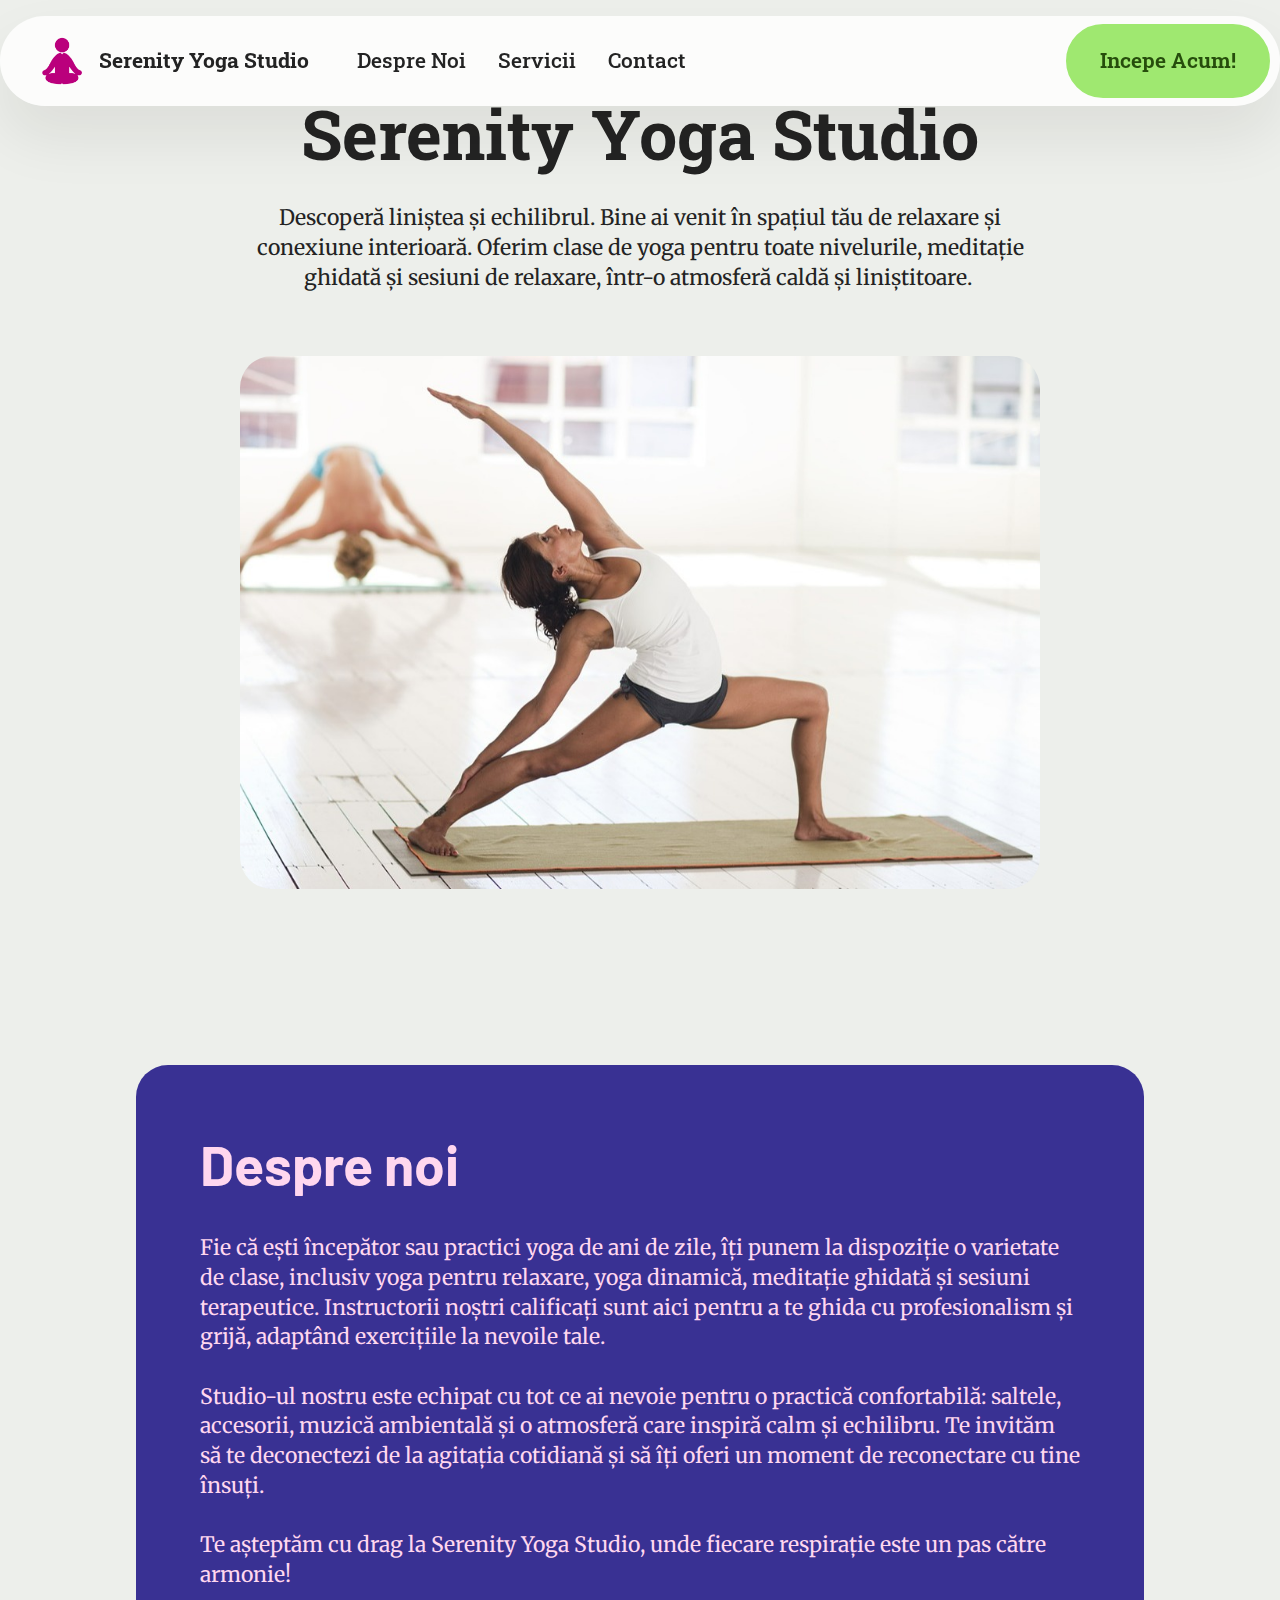
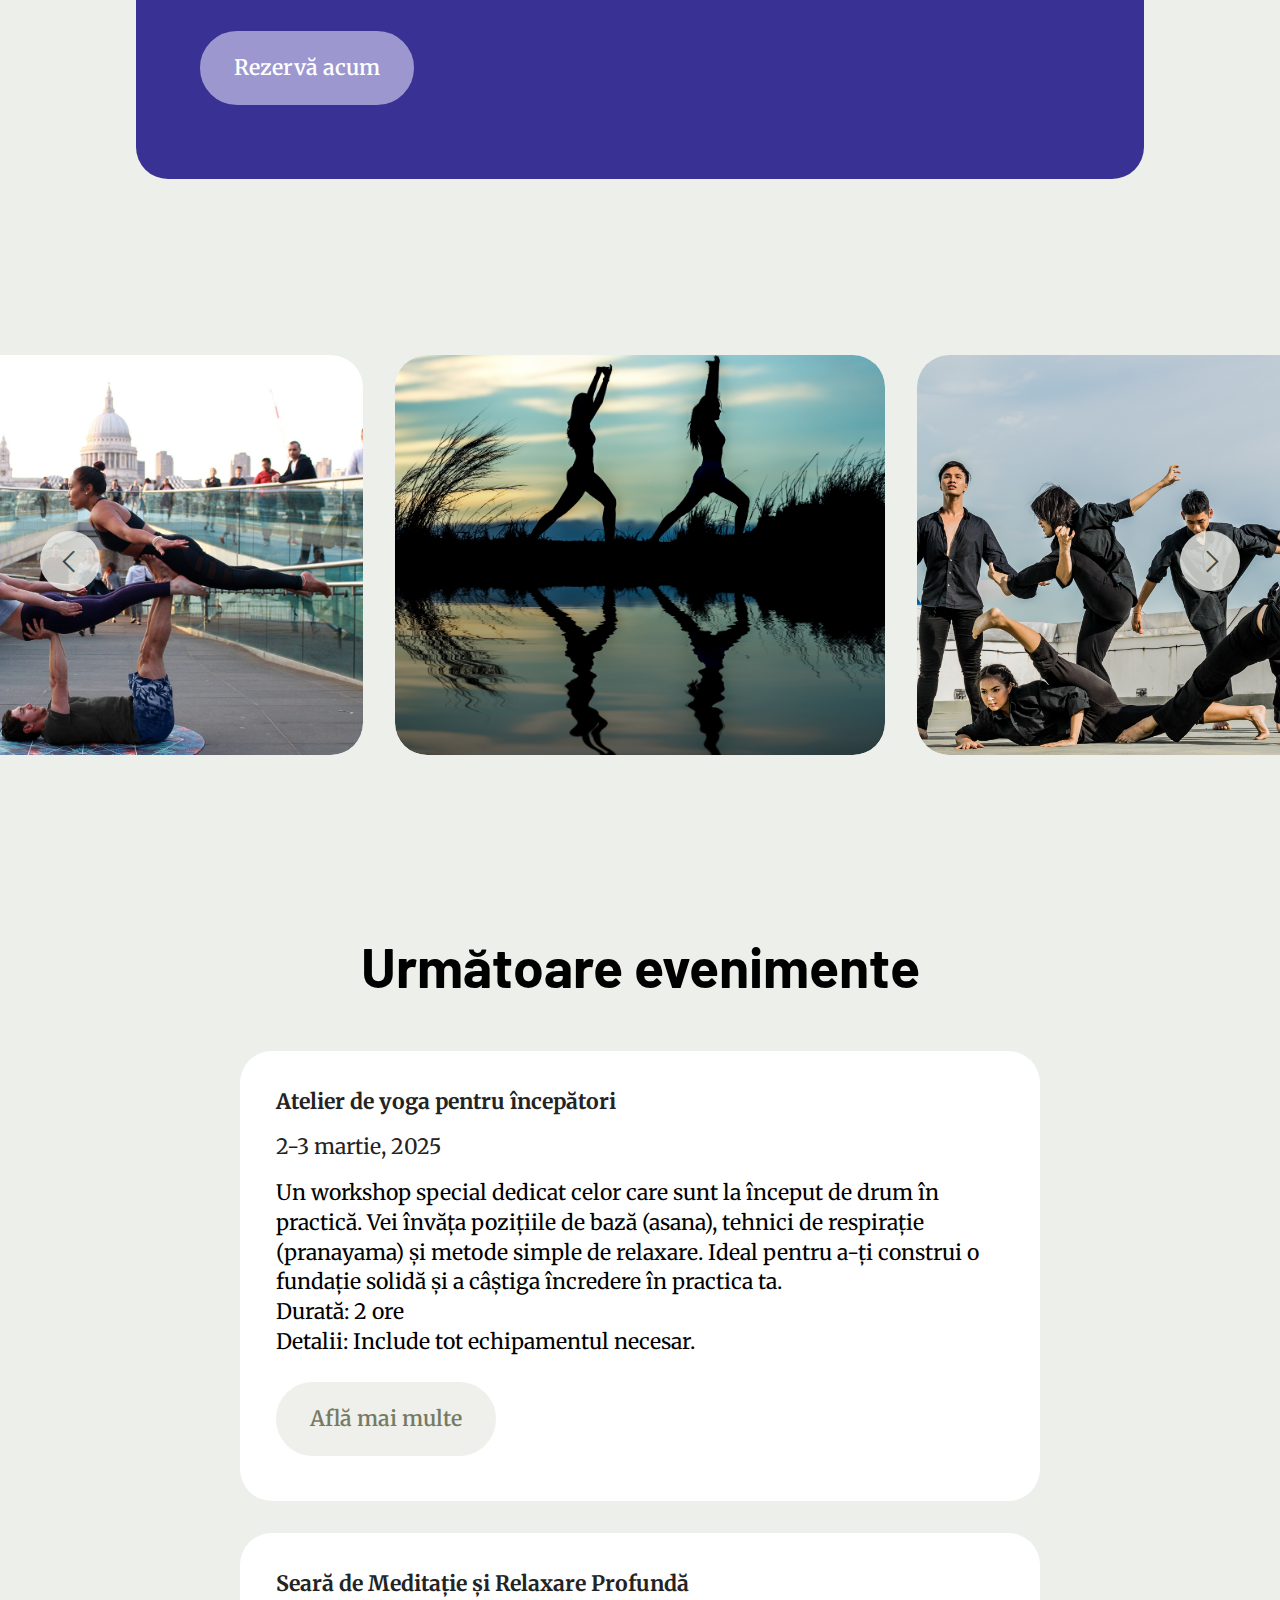
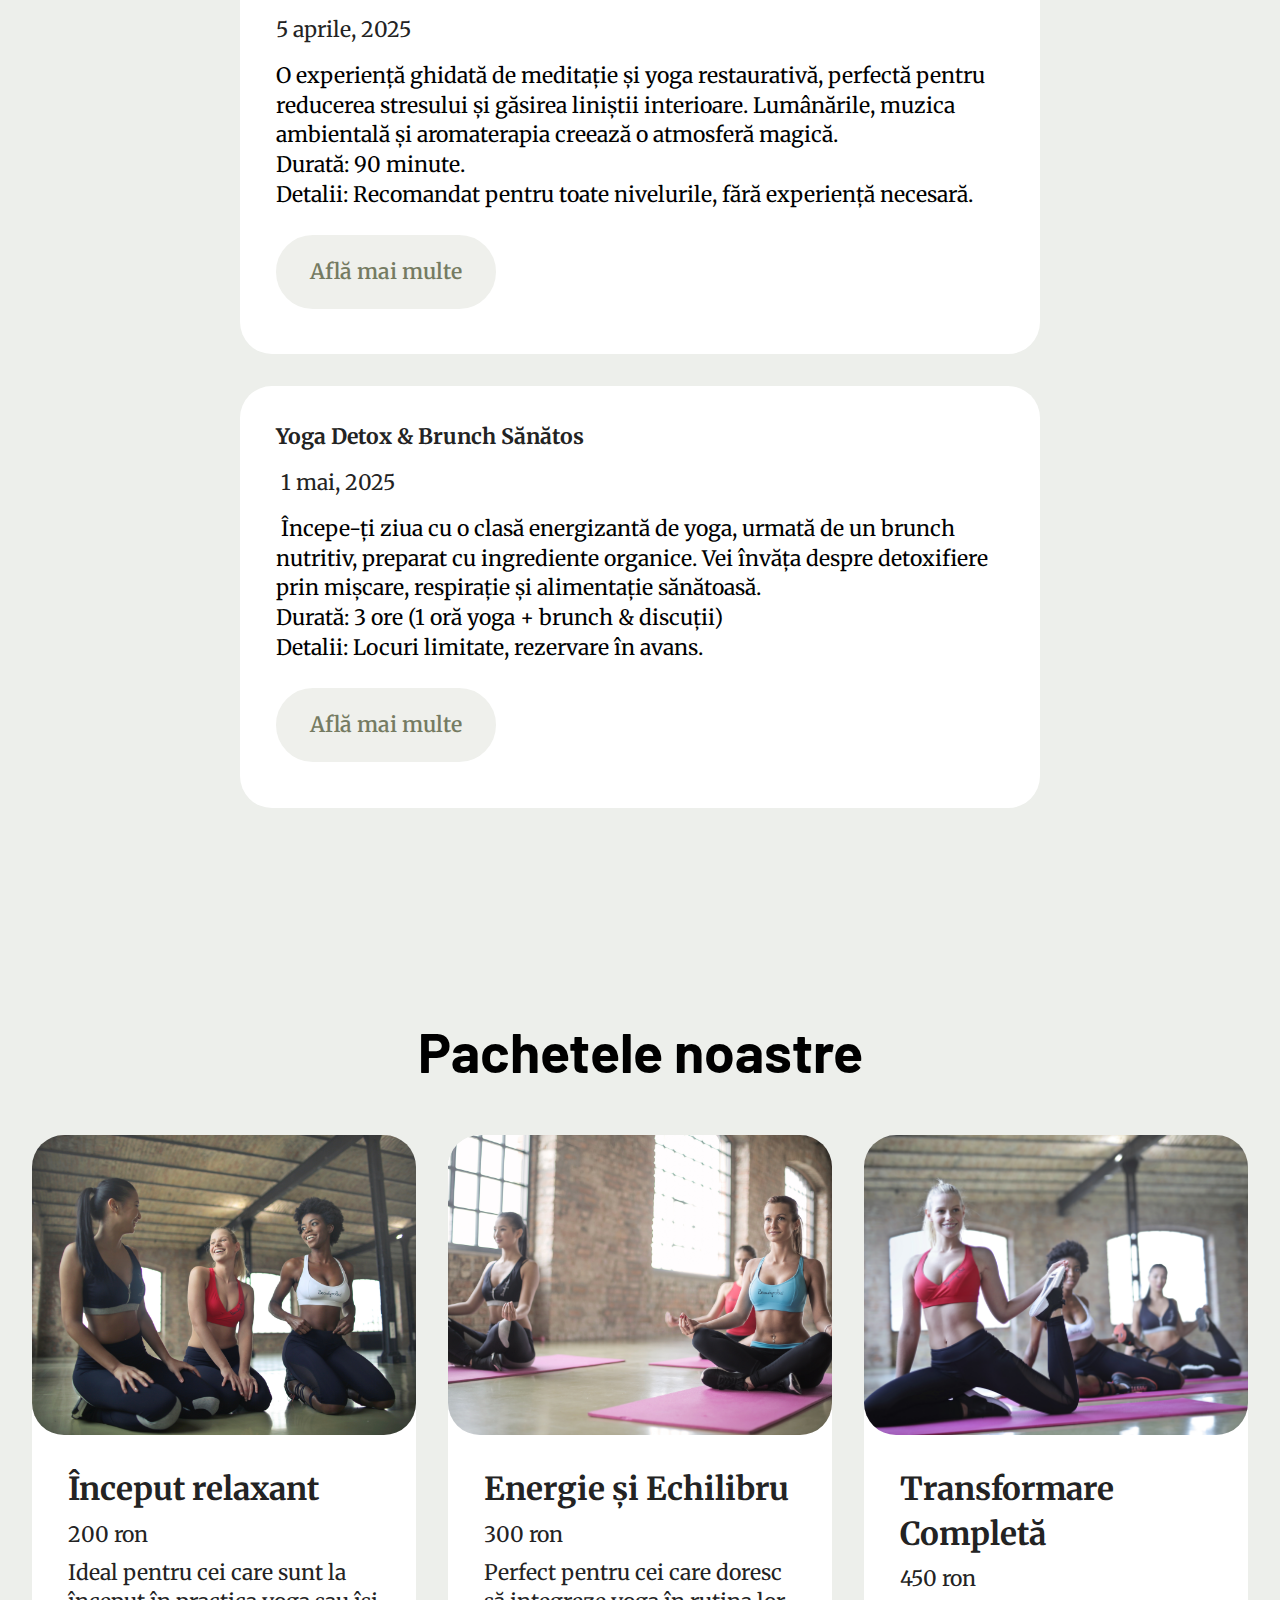
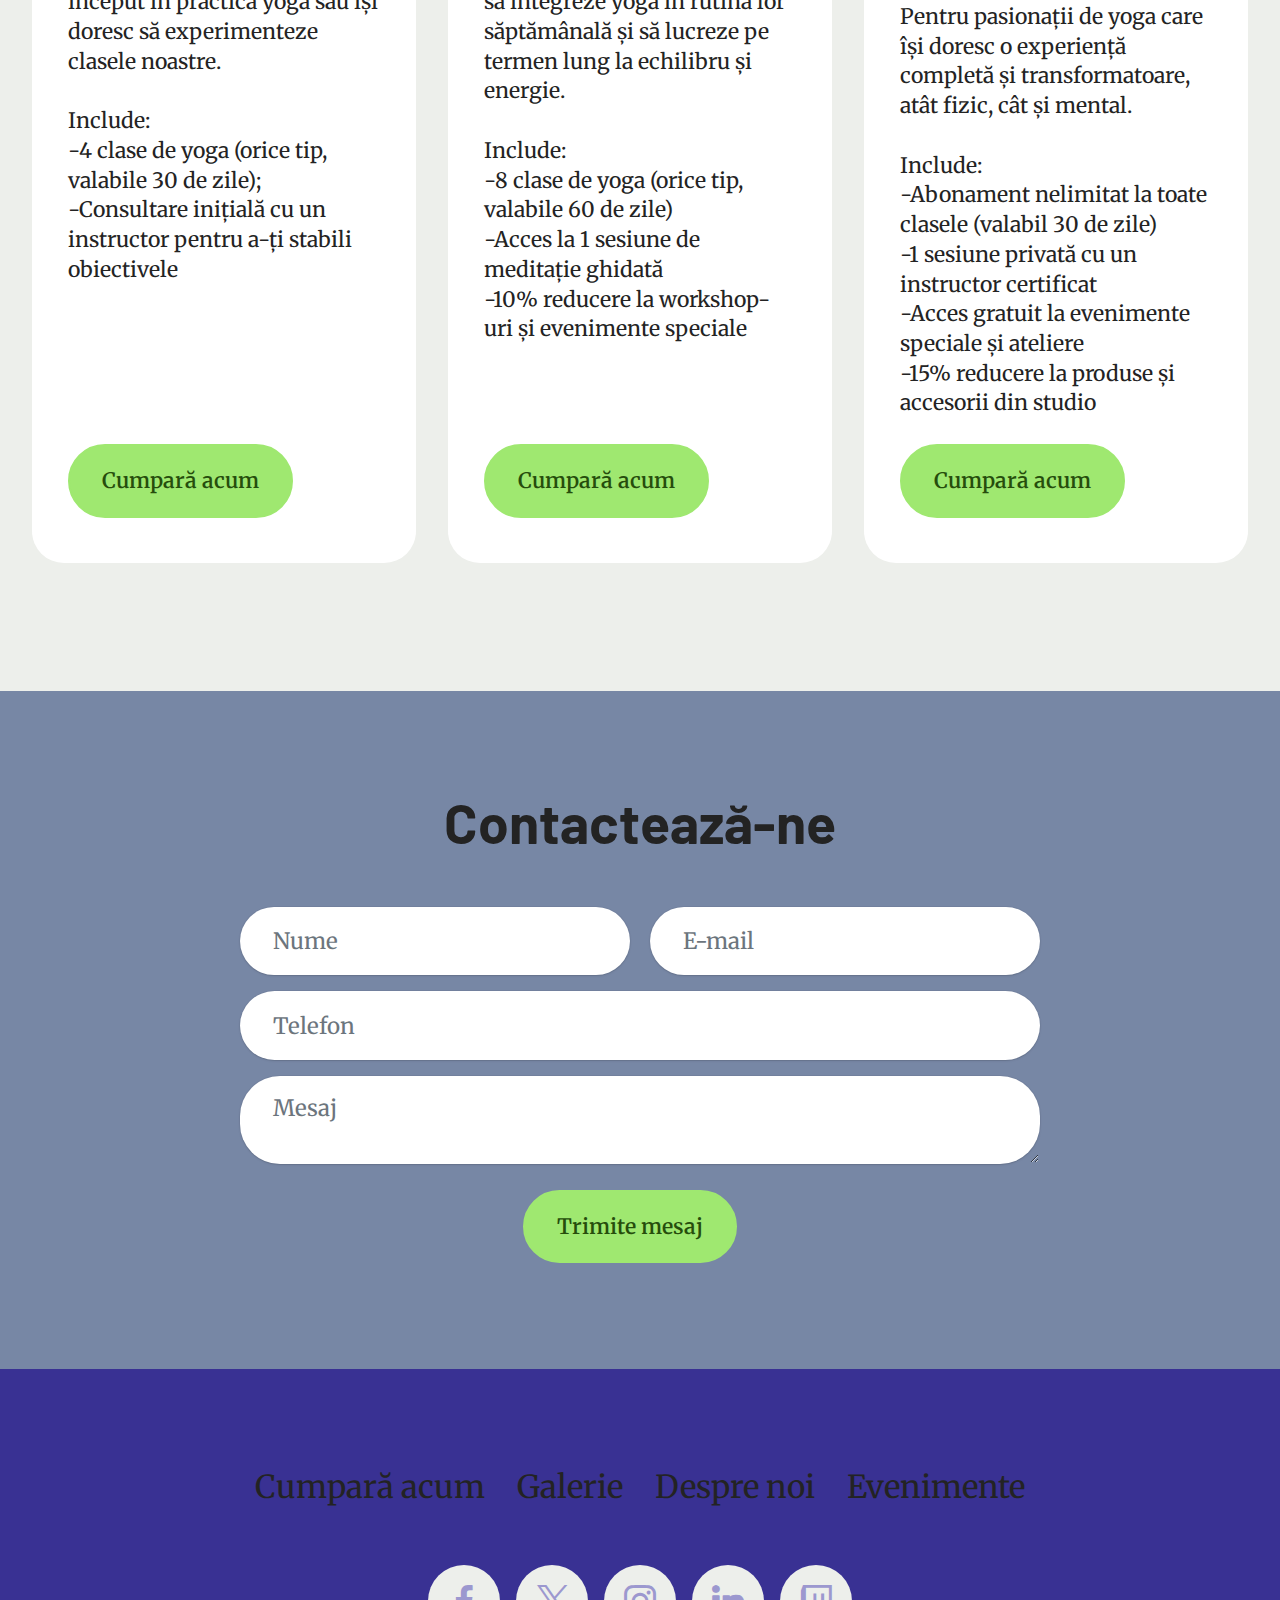
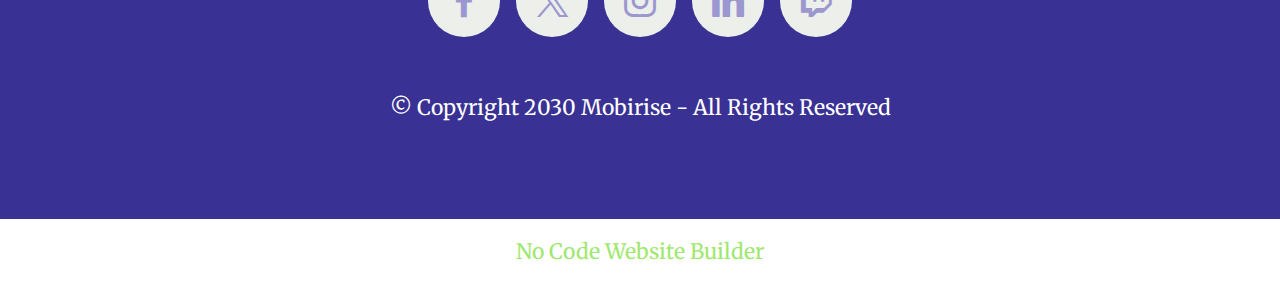
<file: index.html>
<!DOCTYPE html>
<html lang="ro"  >
<head>
  <!-- Site made with Mobirise Website Builder v5.9.25, https://mobirise.com -->
  <meta charset="UTF-8">
  <meta http-equiv="X-UA-Compatible" content="IE=edge">
  <meta name="generator" content="Mobirise v5.9.25, mobirise.com">
  <meta name="viewport" content="width=device-width, initial-scale=1, minimum-scale=1">
  <link rel="shortcut icon" href="assets/images/pose.png" type="image/x-icon">
  <meta name="description" content="">
  
  
  <title>Home</title>
  <link rel="stylesheet" href="assets/web/assets/mobirise-icons2/mobirise2.css">
  <link rel="stylesheet" href="assets/bootstrap/css/bootstrap.min.css">
  <link rel="stylesheet" href="assets/bootstrap/css/bootstrap-grid.min.css">
  <link rel="stylesheet" href="assets/bootstrap/css/bootstrap-reboot.min.css">
  <link rel="stylesheet" href="assets/dropdown/css/style.css">
  <link rel="stylesheet" href="assets/socicon/css/styles.css">
  <link rel="stylesheet" href="assets/theme/css/style.css">
  <link rel="preload" href="https://fonts.googleapis.com/css?family=Roboto+Slab:100,200,300,400,500,600,700,800,900&display=swap" as="style" onload="this.onload=null;this.rel='stylesheet'">
  <noscript><link rel="stylesheet" href="https://fonts.googleapis.com/css?family=Roboto+Slab:100,200,300,400,500,600,700,800,900&display=swap"></noscript>
  <link rel="preload" href="https://fonts.googleapis.com/css?family=Barlow:100,100i,200,200i,300,300i,400,400i,500,500i,600,600i,700,700i,800,800i,900,900i&display=swap" as="style" onload="this.onload=null;this.rel='stylesheet'">
  <noscript><link rel="stylesheet" href="https://fonts.googleapis.com/css?family=Barlow:100,100i,200,200i,300,300i,400,400i,500,500i,600,600i,700,700i,800,800i,900,900i&display=swap"></noscript>
  <link rel="preload" href="https://fonts.googleapis.com/css?family=Merriweather:300,300i,400,400i,700,700i,900,900i&display=swap" as="style" onload="this.onload=null;this.rel='stylesheet'">
  <noscript><link rel="stylesheet" href="https://fonts.googleapis.com/css?family=Merriweather:300,300i,400,400i,700,700i,900,900i&display=swap"></noscript>
  <link rel="preload" as="style" href="assets/mobirise/css/mbr-additional.css?v=ZNTETu"><link rel="stylesheet" href="assets/mobirise/css/mbr-additional.css?v=ZNTETu" type="text/css">

  
  
  
</head>
<body>
  
  <section data-bs-version="5.1" class="menu menu1 cid-uA4PSSsl3y"  id="menu01-0">
	

	<nav class="navbar navbar-dropdown navbar-fixed-top navbar-expand-lg">
		<div class="container">
			<div class="navbar-brand">
				<span class="navbar-logo">
					<a href="index.html">
						<img src="assets/images/pose.png" alt="logo yoga roz" style="height: 3rem;">
					</a>
				</span>
				<span class="navbar-caption-wrap"><a class="navbar-caption text-black text-primary display-4" href="index.html">Serenity Yoga Studio</a></span>
			</div>
			<button class="navbar-toggler" type="button" data-toggle="collapse" data-bs-toggle="collapse" data-target="#navbarSupportedContent" data-bs-target="#navbarSupportedContent" aria-controls="navbarNavAltMarkup" aria-expanded="false" aria-label="Toggle navigation">
				<span class="hamburger">
					<span></span>
					<span></span>
					<span></span>
					<span></span>
        </span>
			</button>
			<div class="collapse navbar-collapse" id="navbarSupportedContent">
				<ul class="navbar-nav nav-dropdown" data-app-modern-menu="true"><li class="nav-item">
						<a class="nav-link link text-black text-primary display-4" href="index.html#article13-3">Despre Noi</a>
					</li>
					<li class="nav-item">
						<a class="nav-link link text-black text-primary display-4" href="index.html#pricing02-4" aria-expanded="false">Servicii</a>
					</li>
					<li class="nav-item">
						<a class="nav-link link text-black text-primary display-4" href="page1.html">Contact</a>
					</li></ul>
				
				<div class="navbar-buttons mbr-section-btn"><a class="btn btn-primary display-4" href="index.html#news04-5">Incepe Acum!</a></div>
			</div>
		</div>
	</nav>
</section>

<section data-bs-version="5.1" class="header13 cid-uA4Qfr3d78" id="header13-1">
  

  
  

  <div class="align-center container">
    <div class="row justify-content-center">
      <div class="col-md-12 mb-5 content-head">
        <h1 class="mbr-section-title mbr-fonts-style display-1"><strong>Serenity Yoga Studio</strong></h1>
        <p class="mbr-text mbr-fonts-style mt-4 display-7">
          Descoperă liniștea și echilibrul.&nbsp;Bine ai venit în spațiul tău de relaxare și conexiune interioară. Oferim clase de yoga pentru toate nivelurile, meditație ghidată și sesiuni de relaxare, într-o atmosferă caldă și liniștitoare.&nbsp;</p>
        
      </div>
    </div>

    <div class="row justify-content-center">
      <div class="col-12 col-md-8">
        <img src="assets/images/yoyoga1.jpeg" alt="woman in yoga pose" title="">
      </div>
    </div>
  </div>
</section>

<section data-bs-version="5.1" class="article13 cid-uA4S3eNyZs" id="article13-3">
    
    
    
    <div class="container">
        <div class="row justify-content-center">
            <div class="card col-md-12 col-lg-10">
                <div class="card-wrapper">
                    <div class="card-box align-left">
                        <h4 class="card-title mbr-fonts-style display-2"><strong>Despre noi</strong></h4>
                        <p class="mbr-text mbr-fonts-style mt-4 display-7">Fie că ești începător sau practici yoga de ani de zile, îți punem la dispoziție o varietate de clase, inclusiv yoga pentru relaxare, yoga dinamică, meditație ghidată și sesiuni terapeutice. Instructorii noștri calificați sunt aici pentru a te ghida cu profesionalism și grijă, adaptând exercițiile la nevoile tale.<br><br>Studio-ul nostru este echipat cu tot ce ai nevoie pentru o practică confortabilă: saltele, accesorii, muzică ambientală și o atmosferă care inspiră calm și echilibru. Te invităm să te deconectezi de la agitația cotidiană și să îți oferi un moment de reconectare cu tine însuți.<br><br>Te așteptăm cu drag la Serenity Yoga Studio, unde fiecare respirație este un pas către armonie!</p>
                        <div class="mbr-section-btn mt-4"><a class="btn btn-secondary display-7" href="index.html#pricing02-4">Rezervă acum</a></div>
                    </div>
                </div>
            </div>
        </div>
    </div>
</section>

<section data-bs-version="5.1" class="slider4 mbr-embla cid-uA4RtUUXJ5" id="slider04-2">
    
    
    <div class="container-fluid">
        
        <div class="row">
            <div class="col-12">
                <div class="embla position-relative" data-skip-snaps="true" data-align="center" data-contain-scroll="trimSnaps" data-loop="true" data-auto-play-interval="5" data-draggable="true">
                    <div class="embla__viewport">
                        <div class="embla__container">
                            
                            
                            
                            <div class="embla__slide slider-image item active" style="margin-left: 1rem; margin-right: 1rem;">
                                <div class="slide-content">
                                    <div class="item-img">
                                        <div class="item-wrapper">
                                            <img src="assets/images/yoyoga5.jpg" alt="2 persoane in aceeasi pozitie yoga" title="">
                                        </div>
                                    </div>
                                </div>
                            </div>
                            <div class="embla__slide slider-image item" style="margin-left: 1rem; margin-right: 1rem;">
                                <div class="slide-content">
                                    <div class="item-img">
                                        <div class="item-wrapper">
                                            <img src="assets/images/yoyoga4.jpg" alt="6 persoane in pozitii diferite de yoga" title="">
                                        </div>
                                    </div>
                                </div>
                            </div>
                            <div class="embla__slide slider-image item" style="margin-left: 1rem; margin-right: 1rem;">
                            <div class="slide-content">
                                <div class="item-img">
                                    <div class="item-wrapper">
                                        <img src="assets/images/yoyoga7.jpg" alt="femeie in pozitie de yoga" title="">
                                    </div>
                                </div>
                            </div>
                            </div>
                            <div class="embla__slide slider-image item" style="margin-left: 1rem; margin-right: 1rem;">
                            <div class="slide-content">
                                <div class="item-img">
                                    <div class="item-wrapper">
                                        <img src="assets/images/yoyoga2.jpeg" alt="3 people in yoga pose" title="">
                                    </div>
                                </div>
                            </div>
                            </div>
                        </div>
                    </div>
                    <button class="embla__button embla__button--prev">
                        <span class="mobi-mbri mobi-mbri-arrow-prev" aria-hidden="true"></span>
                        <span class="sr-only visually-hidden visually-hidden">Previous</span>
                    </button>
                    <button class="embla__button embla__button--next">
                        <span class="mobi-mbri mobi-mbri-arrow-next" aria-hidden="true"></span>
                        <span class="sr-only visually-hidden visually-hidden">Next</span>
                    </button>
                </div>
            </div>
        </div>
    </div>
</section>

<section data-bs-version="5.1" class="news04 cid-uA4ShAHuUP" id="news04-5">
  
  <div class="container">
    <div class="col-12 mb-5 content-head">
      <h3 class="mbr-section-title mbr-fonts-style align-center mb-0 display-2"><strong>Următoare evenimente</strong></h3>
      
    </div>
    <div class="row justify-content-center ">
      <div class="col-12 col-lg-8">
        <div class="item features-without-image col-12 active">
          <div class="item-wrapper">
            <h5 class="mbr-card-title mbr-fonts-style mt-0 mb-3 display-7"><strong>Atelier de yoga pentru începători</strong></h5>
            <h6 class="mbr-card-subtitle mbr-fonts-style mt-0 mb-3 display-7">2-3 martie, 2025
            </h6>
            <p class="mbr-text mbr-fonts-style mt-0 mb-3 display-7">
              Un workshop special dedicat celor care sunt la început de drum în practică. Vei învăța pozițiile de bază (asana), tehnici de respirație (pranayama) și metode simple de relaxare. Ideal pentru a-ți construi o fundație solidă și a câștiga încredere în practica ta.<br>Durată: 2 ore<br>Detalii: Include tot echipamentul necesar.<br>
            </p>
            <div class="mbr-section-btn"><a class="btn btn-white display-7" href="https://mobiri.se">Află mai multe</a></div>
          </div>
        </div>
        <div class="item features-without-image col-12">
          <div class="item-wrapper">
            <h5 class="mbr-card-title mbr-fonts-style mt-0 mb-3 display-7"><strong>Seară de Meditație și Relaxare Profundă</strong></h5>
            <h6 class="mbr-card-subtitle mbr-fonts-style mt-0 mb-3 display-7">5 aprile, 2025
            </h6>
            <p class="mbr-text mbr-fonts-style mt-0 mb-3 display-7">
              O experiență ghidată de meditație și yoga restaurativă, perfectă pentru reducerea stresului și găsirea liniștii interioare. Lumânările, muzica ambientală și aromaterapia creează o atmosferă magică.<br>Durată: 90 minute.<br>Detalii: Recomandat pentru toate nivelurile, fără experiență necesară.<br>
            </p>
            <div class="mbr-section-btn"><a class="btn btn-white display-7" href="https://mobiri.se">Află mai multe</a></div>
          </div>
        </div>
        <div class="item features-without-image col-12">
          <div class="item-wrapper">
            <h5 class="mbr-card-title mbr-fonts-style mt-0 mb-3 display-7"><strong>Yoga Detox &amp; Brunch Sănătos</strong></h5>
            <h6 class="mbr-card-subtitle mbr-fonts-style mt-0 mb-3 display-7">&nbsp;1 mai, 2025
            </h6>
            <p class="mbr-text mbr-fonts-style mt-0 mb-3 display-7">&nbsp;Începe-ți ziua cu o clasă energizantă de yoga, urmată de un brunch nutritiv, preparat cu ingrediente organice. Vei învăța despre detoxifiere prin mișcare, respirație și alimentație sănătoasă.<br>Durată: 3 ore (1 oră yoga + brunch &amp; discuții)<br>Detalii: Locuri limitate, rezervare în avans.<br></p>
            <div class="mbr-section-btn"><a class="btn btn-white display-7" href="https://mobiri.se">Află mai multe</a></div>
          </div>
        </div>
      </div>
    </div>
  </div>
</section>

<section data-bs-version="5.1" class="pricing02 cid-uA4SdqugBA" id="pricing02-4">
  
  
  <div class="container">
    <div class="row justify-content-center">
      <div class="col-12 content-head">
        <div class="mbr-section-head mb-5">
          <h4 class="mbr-section-title mbr-fonts-style align-center mb-0 display-2"><strong>Pachetele noastre</strong></h4>
          
          
        </div>
      </div>
    </div>
    <div class="row">
      <div class="item features-image col-12 col-md-6 col-lg-4">
        <div class="item-wrapper">
          <div class="item-img">
            <img src="assets/images/class3.jpg" alt="3 femei care au o conversatie la ora de yoga">
          </div>
          <div class="item-content">
            <h5 class="item-title mbr-fonts-style display-5"><strong>Început relaxant</strong></h5>
            <h6 class="item-subtitle mbr-fonts-style display-7">200 ron</h6>
            <p class="mbr-text mbr-fonts-style display-7">
              Ideal pentru cei care sunt la început în practica yoga sau își doresc să experimenteze clasele noastre.<br><br>Include:<br>-4 clase de yoga (orice tip, valabile 30 de zile);<br>-Consultare inițială cu un instructor pentru a-ți stabili obiectivele<br>
            </p>
            <div class="mbr-section-btn item-footer"><a href="" class="btn item-btn btn-primary display-7">Cumpară acum</a></div>
          </div>

        </div>
      </div>
      <div class="item features-image col-12 col-md-6 col-lg-4">
        <div class="item-wrapper">
          <div class="item-img">
            <img src="assets/images/class4.jpg" alt="3 persoane care sunt la ora de yoga">
          </div>
          <div class="item-content">
            <h5 class="item-title mbr-fonts-style display-5"><strong>Energie și Echilibru</strong></h5>
            <h6 class="item-subtitle mbr-fonts-style display-7">300 ron</h6>
            <p class="mbr-text mbr-fonts-style display-7">Perfect pentru cei care doresc să integreze yoga în rutina lor săptămânală și să lucreze pe termen lung la echilibru și energie.<br><br>Include:<br>-8 clase de yoga (orice tip, valabile 60 de zile)<br>-Acces la 1 sesiune de meditație ghidată<br>-10% reducere la workshop-uri și evenimente speciale</p>
            <div class="mbr-section-btn item-footer"><a href="" class="btn item-btn btn-primary display-7">Cumpară acum</a></div>
          </div>
        </div>
      </div>
      <div class="item features-image col-12 col-md-6 col-lg-4">
        <div class="item-wrapper">
          <div class="item-img">
            <img src="assets/images/class1.jpg" alt="3 femei care sunt la ora de yoga">
          </div>
          <div class="item-content">
            <h5 class="item-title mbr-fonts-style display-5"><strong>Transformare Completă</strong></h5>
            <h6 class="item-subtitle mbr-fonts-style display-7">450 ron</h6>
            <p class="mbr-text mbr-fonts-style display-7">Pentru pasionații de yoga care își doresc o experiență completă și transformatoare, atât fizic, cât și mental.<br><br>Include:<br>-Abonament nelimitat la toate clasele (valabil 30 de zile)<br>-1 sesiune privată cu un instructor certificat<br>-Acces gratuit la evenimente speciale și ateliere<br>-15% reducere la produse și accesorii din studio<br>
            </p>
            <div class="mbr-section-btn item-footer"><a href="" class="btn item-btn btn-primary display-7">Cumpară acum</a></div>
          </div>
        </div>
      </div>
    </div>
  </div>
</section>

<section data-bs-version="5.1" class="form5 cid-uA57r3noSQ" id="form02-f">
    
    
    <div class="container">
        <div class="row justify-content-center">
            <div class="col-12 content-head">
                <div class="mbr-section-head mb-5">
                    <h3 class="mbr-section-title mbr-fonts-style align-center mb-0 display-2">
                        <strong>Contactează-ne</strong></h3>
                    
                </div>
            </div>
        </div>
        <div class="row justify-content-center">
            <div class="col-lg-8 mx-auto mbr-form" data-form-type="formoid">
                <form action="https://mobirise.eu/" method="POST" class="mbr-form form-with-styler" data-form-title="Form Name"><input type="hidden" name="email" data-form-email="true" value="Dzu59bYb3vGJK7Z8/f6O+nRryl91hp1KyWCuTjNaQy2nupidqTw0G+erlkgszMR30lM7f3Nk0v1+OT17raQJ+7w0y34CUvGh7iG1Xx9On+Rqy73ib6ru5PIEJQDSCE8B">
                    <div class="row">
                        <div hidden="hidden" data-form-alert="" class="alert alert-success col-12">Thanks for filling out the form!</div>
                        <div hidden="hidden" data-form-alert-danger="" class="alert alert-danger col-12">
                            Oops...! some problem!
                        </div>
                    </div>
                    <div class="dragArea row">
                        <div class="col-md col-sm-12 form-group mb-3" data-for="name">
                            <input type="text" name="name" placeholder="Nume" data-form-field="name" class="form-control" value="" id="name-form02-f">
                        </div>
                        <div class="col-md col-sm-12 form-group mb-3" data-for="email">
                            <input type="email" name="email" placeholder="E-mail" data-form-field="email" class="form-control" value="" id="email-form02-f">
                        </div>
                        <div class="col-12 form-group mb-3" data-for="phone">
                            <input type="tel" name="phone" placeholder="Telefon" data-form-field="phone" class="form-control" value="" id="phone-form02-f">
                        </div>
                        <div class="col-12 form-group mb-3" data-for="textarea">
                            <textarea name="textarea" placeholder="Mesaj" data-form-field="textarea" class="form-control" id="textarea-form02-f"></textarea>
                        </div>
                        <div class="col-lg-12 col-md-12 col-sm-12 align-center mbr-section-btn"><button type="submit" class="btn btn-primary display-7">Trimite mesaj</button></div>
                    </div>
                </form>
            </div>
        </div>
    </div>
</section>

<section data-bs-version="5.1" class="footer3 cid-uA52gutaE8"  id="footer03-7">

        

    

    <div class="container">
        <div class="row">
            <div class="row-links">
                <ul class="header-menu">
                  
                  
                  
                  
                <li class="header-menu-item mbr-fonts-style display-5">Cumpară acum</li><li class="header-menu-item mbr-fonts-style display-5">Galerie</li><li class="header-menu-item mbr-fonts-style display-5">Despre noi</li><li class="header-menu-item mbr-fonts-style display-5">Evenimente</li></ul>
              </div>

            <div class="col-12 mt-4">
                <div class="social-row">
                    <div class="soc-item">
                        <a href="https://www.facebook.com/login/?next=https%3A%2F%2Fwww.facebook.com%2F%3Flocale%3Dro_RO" target="_blank">
                            <span class="mbr-iconfont display-7 socicon-facebook socicon"></span>
                        </a>
                    </div>
                    <div class="soc-item">
                        <a href="https://x.com/?lang=ro&mx=2" target="_blank">
                            <span class="mbr-iconfont socicon-twitter socicon"></span>
                        </a>
                    </div>
                    <div class="soc-item">
                        <a href="https://www.instagram.com/" target="_blank">
                            <span class="mbr-iconfont socicon-instagram socicon"></span>
                        </a>
                    </div>
                    <div class="soc-item">
                        <a href="https://www.linkedin.com/" target="_blank">
                            <span class="mbr-iconfont socicon-linkedin socicon"></span>
                        </a>
                    </div>
                    <div class="soc-item">
                        <a href="https://www.twitch.tv/" target="_blank">
                            <span class="mbr-iconfont socicon-twitch socicon"></span>
                        </a>
                    </div>
                </div>
            </div>
            <div class="col-12 mt-5">
                <p class="mbr-fonts-style copyright display-7">
                    © Copyright 2030 Mobirise - All Rights Reserved
                </p>
            </div>
        </div>
    </div>
</section><section class="display-7" style="padding: 0;align-items: center;justify-content: center;flex-wrap: wrap;    align-content: center;display: flex;position: relative;height: 4rem;"><a href="https://mobiri.se/3709005" style="flex: 1 1;height: 4rem;position: absolute;width: 100%;z-index: 1;"><img alt="" style="height: 4rem;" src="[data-uri]"></a><p style="margin: 0;text-align: center;" class="display-7">&#8204;</p><a style="z-index:1" href="https://mobirise.com/builder/no-code-website-builder.html">No Code Website Builder</a></section><script src="assets/bootstrap/js/bootstrap.bundle.min.js"></script>  <script src="assets/smoothscroll/smooth-scroll.js"></script>  <script src="assets/ytplayer/index.js"></script>  <script src="assets/dropdown/js/navbar-dropdown.js"></script>  <script src="assets/embla/embla.min.js"></script>  <script src="assets/embla/script.js"></script>  <script src="assets/theme/js/script.js"></script>  <script src="assets/formoid/formoid.min.js"></script>  
  
  
</body>
</html>
</file>
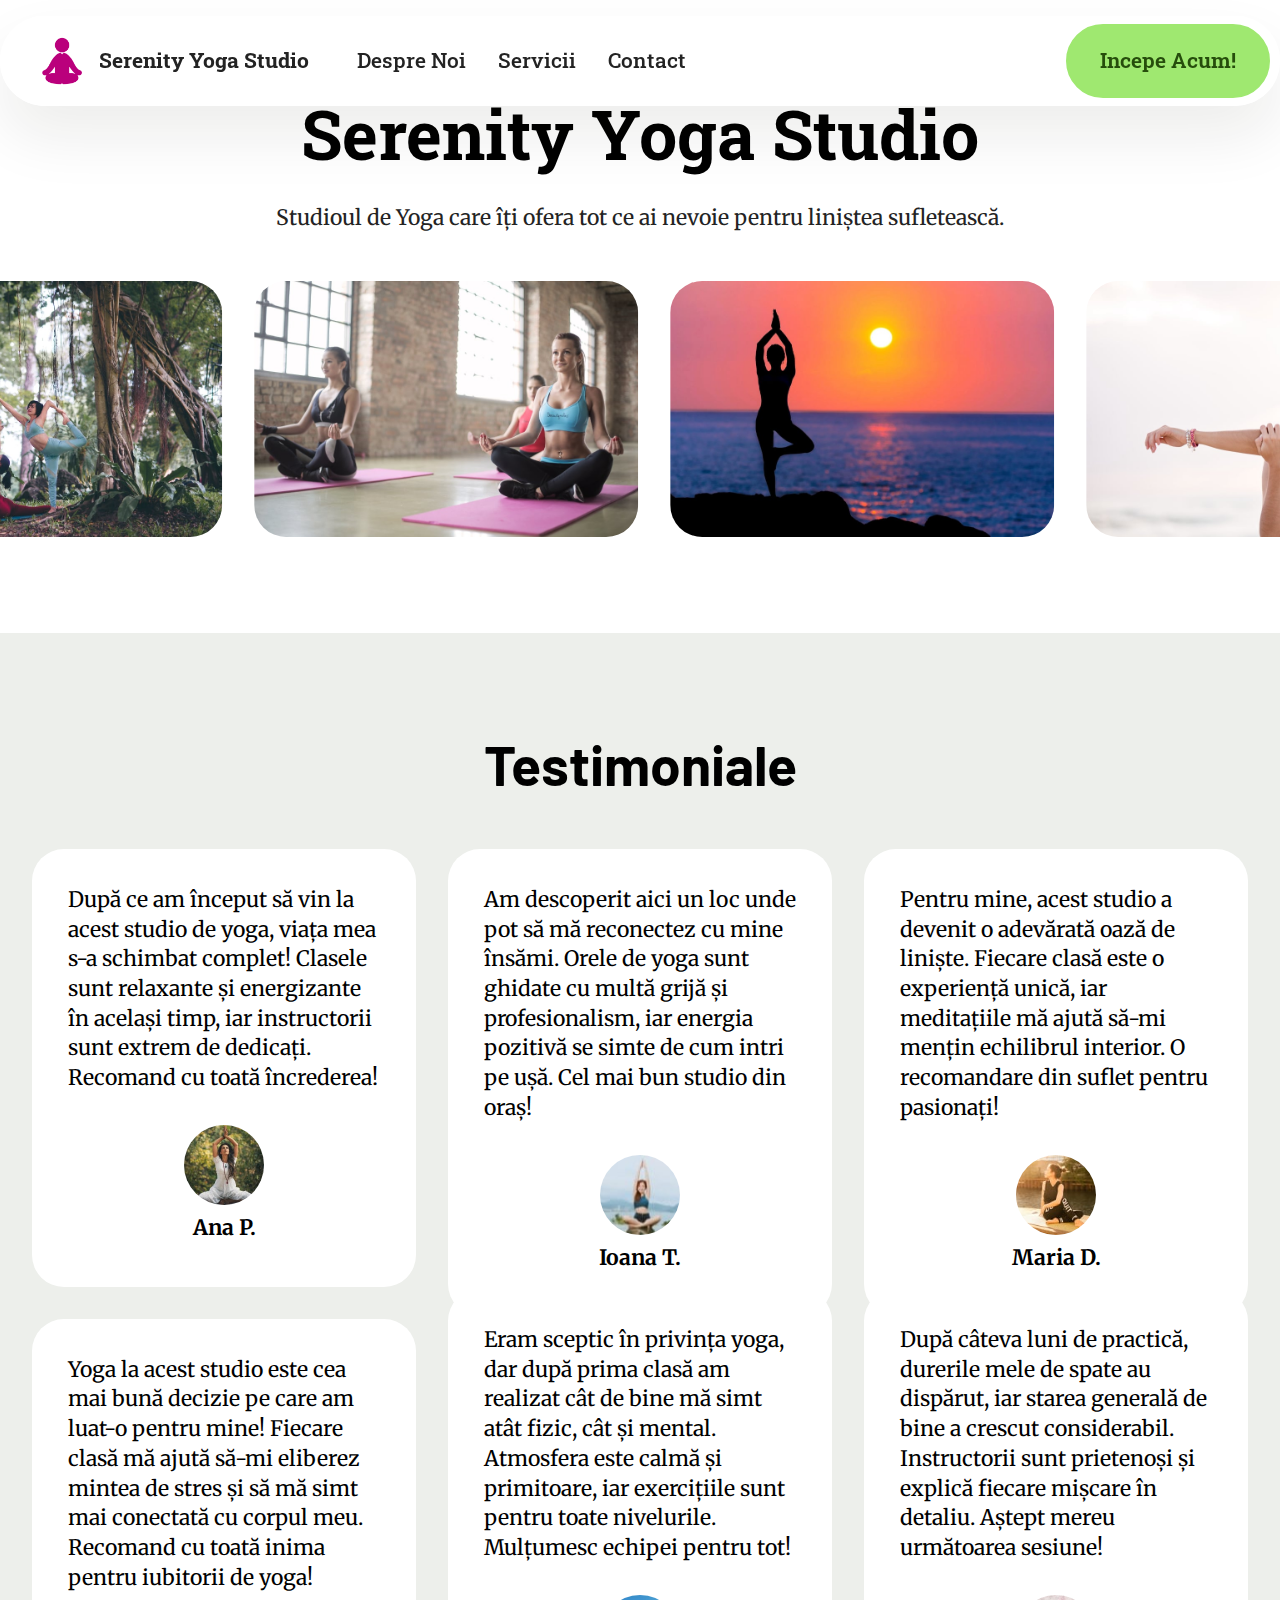
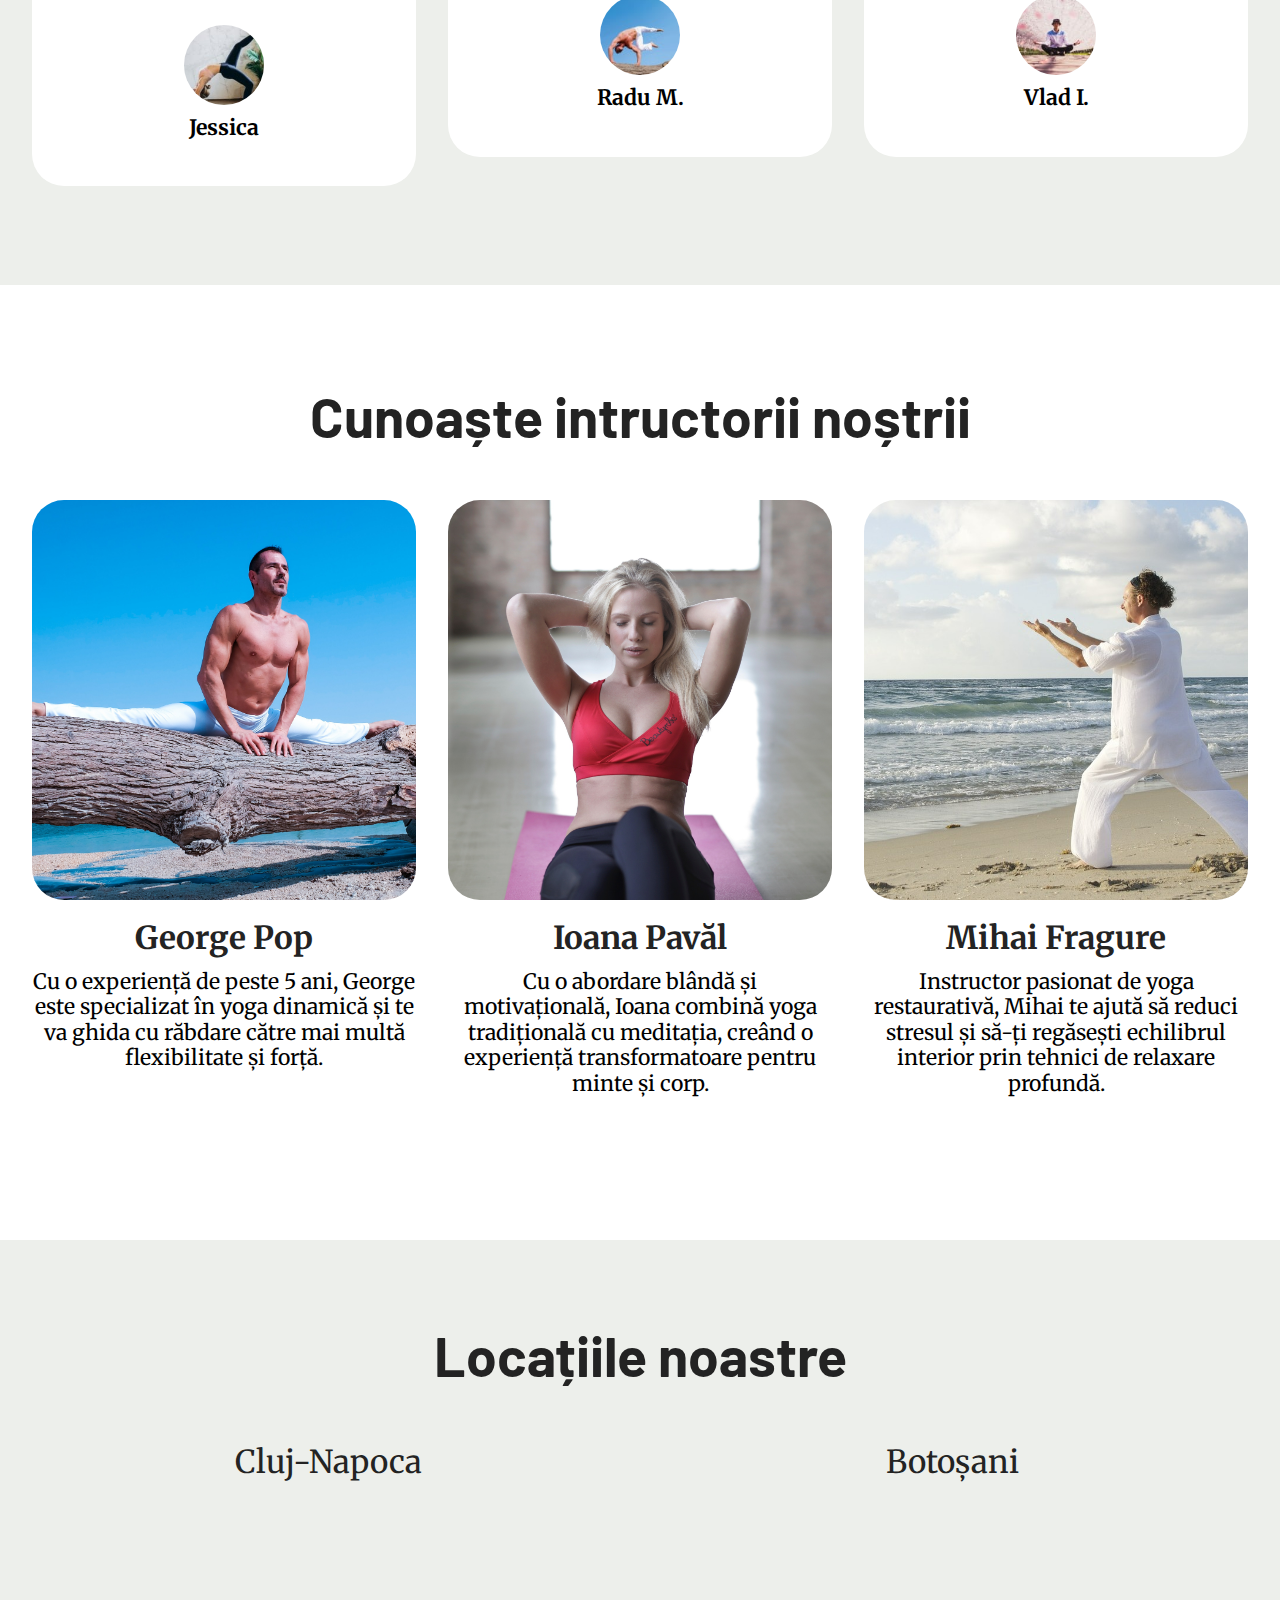
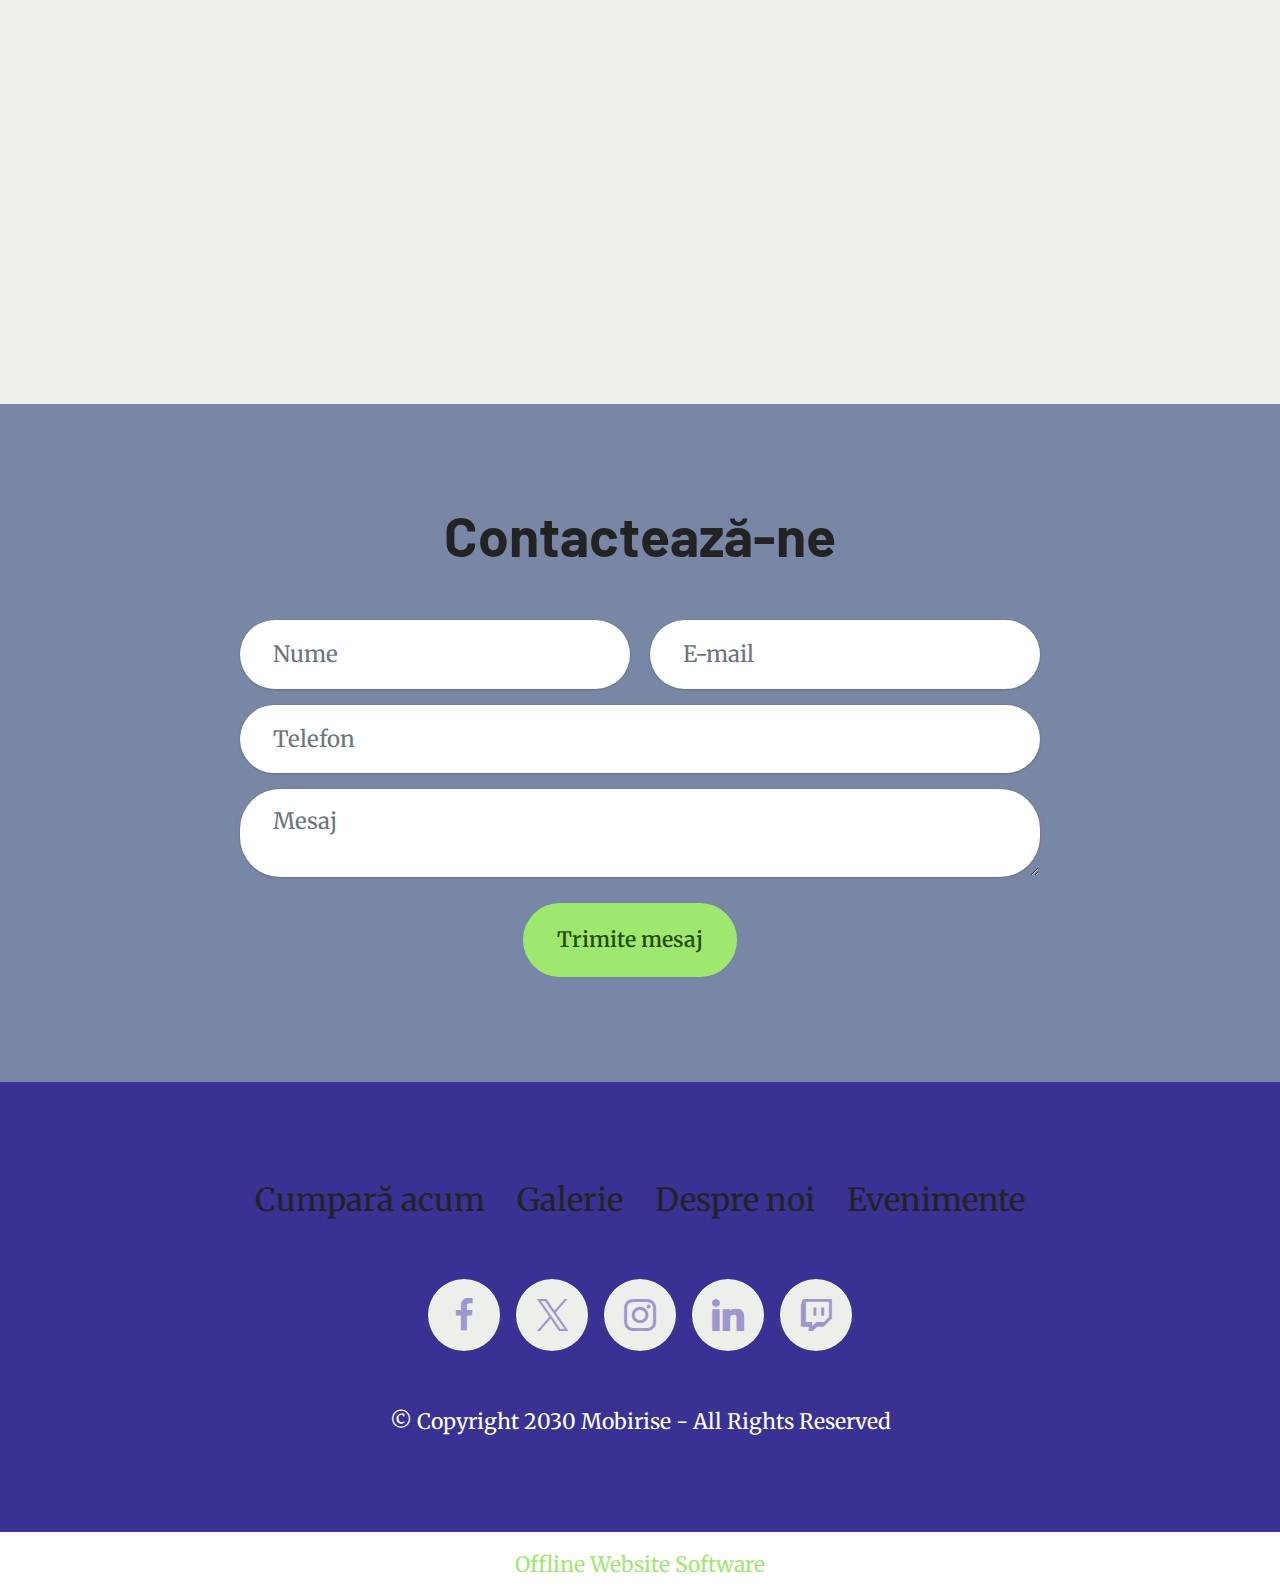
<file: page1.html>
<!DOCTYPE html>
<html lang="ro" >
<head>
  <!-- Site made with Mobirise Website Builder v5.9.25, https://mobirise.com -->
  <meta charset="UTF-8">
  <meta http-equiv="X-UA-Compatible" content="IE=edge">
  <meta name="generator" content="Mobirise v5.9.25, mobirise.com">
  <meta name="viewport" content="width=device-width, initial-scale=1, minimum-scale=1">
  <link rel="shortcut icon" href="assets/images/pose.png" type="image/x-icon">
  <meta name="description" content="">
  
  
  <title>Contact</title>
  <link rel="stylesheet" href="assets/web/assets/mobirise-icons2/mobirise2.css">
  <link rel="stylesheet" href="assets/bootstrap/css/bootstrap.min.css">
  <link rel="stylesheet" href="assets/bootstrap/css/bootstrap-grid.min.css">
  <link rel="stylesheet" href="assets/bootstrap/css/bootstrap-reboot.min.css">
  <link rel="stylesheet" href="assets/dropdown/css/style.css">
  <link rel="stylesheet" href="assets/socicon/css/styles.css">
  <link rel="stylesheet" href="assets/theme/css/style.css">
  <link rel="preload" href="https://fonts.googleapis.com/css?family=Roboto+Slab:100,200,300,400,500,600,700,800,900&display=swap" as="style" onload="this.onload=null;this.rel='stylesheet'">
  <noscript><link rel="stylesheet" href="https://fonts.googleapis.com/css?family=Roboto+Slab:100,200,300,400,500,600,700,800,900&display=swap"></noscript>
  <link rel="preload" href="https://fonts.googleapis.com/css?family=Barlow:100,100i,200,200i,300,300i,400,400i,500,500i,600,600i,700,700i,800,800i,900,900i&display=swap" as="style" onload="this.onload=null;this.rel='stylesheet'">
  <noscript><link rel="stylesheet" href="https://fonts.googleapis.com/css?family=Barlow:100,100i,200,200i,300,300i,400,400i,500,500i,600,600i,700,700i,800,800i,900,900i&display=swap"></noscript>
  <link rel="preload" href="https://fonts.googleapis.com/css?family=Merriweather:300,300i,400,400i,700,700i,900,900i&display=swap" as="style" onload="this.onload=null;this.rel='stylesheet'">
  <noscript><link rel="stylesheet" href="https://fonts.googleapis.com/css?family=Merriweather:300,300i,400,400i,700,700i,900,900i&display=swap"></noscript>
  <link rel="preload" as="style" href="assets/mobirise/css/mbr-additional.css?v=2S4INJ"><link rel="stylesheet" href="assets/mobirise/css/mbr-additional.css?v=2S4INJ" type="text/css">

  
  
  
</head>
<body>
  
  <section data-bs-version="5.1" class="menu menu1 cid-uA4PSSsl3y"  id="menu01-8">
	

	<nav class="navbar navbar-dropdown navbar-fixed-top navbar-expand-lg">
		<div class="container">
			<div class="navbar-brand">
				<span class="navbar-logo">
					<a href="index.html">
						<img src="assets/images/pose.png" alt="logo yoga roz" style="height: 3rem;">
					</a>
				</span>
				<span class="navbar-caption-wrap"><a class="navbar-caption text-black text-primary display-4" href="index.html">Serenity Yoga Studio</a></span>
			</div>
			<button class="navbar-toggler" type="button" data-toggle="collapse" data-bs-toggle="collapse" data-target="#navbarSupportedContent" data-bs-target="#navbarSupportedContent" aria-controls="navbarNavAltMarkup" aria-expanded="false" aria-label="Toggle navigation">
				<span class="hamburger">
					<span></span>
					<span></span>
					<span></span>
					<span></span>
				</span>
			</button>
			<div class="collapse navbar-collapse" id="navbarSupportedContent">
				<ul class="navbar-nav nav-dropdown" data-app-modern-menu="true"><li class="nav-item">
						<a class="nav-link link text-black text-primary display-4" href="index.html#article13-3">Despre Noi</a>
					</li>
					<li class="nav-item">
						<a class="nav-link link text-black text-primary display-4" href="index.html#pricing02-4" aria-expanded="false">Servicii</a>
					</li>
					<li class="nav-item">
						<a class="nav-link link text-black text-primary display-4" href="page1.html">Contact</a>
					</li></ul>
				
				<div class="navbar-buttons mbr-section-btn"><a class="btn btn-primary display-4" href="index.html#news04-5">Incepe Acum!</a></div>
			</div>
		</div>
	</nav>
</section>

<section data-bs-version="5.1" class="gallery07 cid-uAfdKQmSCi" id="gallery07-h">
  
  
  <div class="container-fluid gallery-wrapper">
    <div class="row justify-content-center">
      <div class="col-12 content-head">
        <div class="mbr-section-head mb-5">
          <h4 class="mbr-section-title mbr-fonts-style align-center mb-0 display-1">
            <strong>Serenity Yoga Studio</strong></h4>
          <h5 class="mbr-section-subtitle mbr-fonts-style align-center mb-0 mt-4 display-7">Studioul de Yoga care îți ofera tot ce ai nevoie pentru liniștea sufletească.</h5>
        </div>
      </div>
    </div>
    <div class="grid-container">
      <div class="grid-container-3 moving-left" style="transform: translate3d(-200px, 0px, 0px);">
        <div class="grid-item">
          <img src="assets/images/intructorf2-921x614.jpg" alt="femeie care se pregateste sa faca efort">
        </div>
        <div class="grid-item">
          <img src="assets/images/yoyogo-921x613.jpg" alt="3 persoane care fac yoga in natura">
        </div>
        <div class="grid-item">
          <img src="assets/images/class4-921x614.jpg" alt="3 femei la un curs de yoga">
        </div>
        <div class="grid-item">
          <img src="assets/images/yoyoga6-921x614.jpg" alt="yoga la apus">
        </div>
      </div>
    </div>
  </div>
</section>

<section data-bs-version="5.1" class="people04 cid-uAf7Uh7x53" id="people04-g">
	
	
	<div class="container">
		<div class="row mb-5 justify-content-center">
			<div class="col-12 mb-0 content-head">
				<h3 class="mbr-section-title mbr-fonts-style align-center mb-0 display-2">
					<strong>Testimoniale</strong></h3>
				
			</div>
		</div>
		<div class="row mbr-masonry" data-masonry="{&quot;percentPosition&quot;: true }">
			<div class="item features-without-image col-12 col-md-6 col-lg-4 active">
				<div class="item-wrapper">
					<div class="card-box align-left">
						<p class="card-text mbr-fonts-style display-7">
							După ce am început să vin la acest studio de yoga, viața mea s-a schimbat complet! Clasele sunt relaxante și energizante în același timp, iar instructorii sunt extrem de dedicați. Recomand cu toată încrederea!
						</p>
						<div class="img-wrapper mt-4 mb-2">
							<img src="assets/images/pexels-lucaspezeta-2035066-160x200.jpg" alt="o femeie care face yoga in natură" data-slide-to="0" data-bs-slide-to="0">
						</div>
						<h5 class="card-title mbr-fonts-style display-7"><strong>Ana P.</strong></h5>
					</div>
				</div>
			</div>
			<div class="item features-without-image col-12 col-md-6 col-lg-4">
				<div class="item-wrapper">
					<div class="card-box align-left">
						<p class="card-text mbr-fonts-style display-7">
							Am descoperit aici un loc unde pot să mă reconectez cu mine însămi. Orele de yoga sunt ghidate cu multă grijă și profesionalism, iar energia pozitivă se simte de cum intri pe ușă. Cel mai bun studio din oraș!
						</p>
						<div class="img-wrapper mt-4 mb-2">
							<img src="assets/images/pexels-pixabay-460307-160x107.jpeg" data-slide-to="1" data-bs-slide-to="1" alt="o femeie care face yoga pe marginea unei piscine">
						</div>
						<h5 class="card-title mbr-fonts-style display-7"><strong>Ioana T.</strong></h5>
					</div>
				</div>
			</div>
			<div class="item features-without-image col-12 col-md-6 col-lg-4">
				<div class="item-wrapper">
					<div class="card-box align-left">
						<p class="card-text mbr-fonts-style display-7">
							Pentru mine, acest studio a devenit o adevărată oază de liniște. Fiecare clasă este o experiență unică, iar meditațiile mă ajută să-mi mențin echilibrul interior. O recomandare din suflet pentru pasionați!</p>
						<div class="img-wrapper mt-4 mb-2">
							<img src="assets/images/pexels-max-nikhil-thimmayya-264069-802417-160x105.jpg" data-slide-to="2" data-bs-slide-to="2" alt="o femeie  care face yoga afară">
						</div>
						<h5 class="card-title mbr-fonts-style display-7"><strong>Maria D.</strong></h5>
					</div>
				</div>
			</div>
			<div class="item features-without-image col-12 col-md-6 col-lg-4">
				<div class="item-wrapper">
					<div class="card-box align-left">
						<p class="card-text mbr-fonts-style display-7">
							Eram sceptic în privința yoga, dar după prima clasă am realizat cât de bine mă simt atât fizic, cât și mental. Atmosfera este calmă și primitoare, iar exercițiile sunt pentru toate nivelurile. Mulțumesc echipei pentru tot!</p>
						<div class="img-wrapper mt-4 mb-2">
							<img src="assets/images/pexels-thelazyartist-999309-160x107.jpg" data-slide-to="3" data-bs-slide-to="3" alt="un barbat care face yoga in natura">
						</div>
						<h5 class="card-title mbr-fonts-style display-7"><strong>Radu M.</strong></h5>
					</div>
				</div>
			</div>
			<div class="item features-without-image col-12 col-md-6 col-lg-4">
				<div class="item-wrapper">
					<div class="card-box align-left">
						<p class="card-text mbr-fonts-style display-7">
							După câteva luni de practică, durerile mele de spate au dispărut, iar starea generală de bine a crescut considerabil. Instructorii sunt prietenoși și explică fiecare mișcare în detaliu. Aștept mereu următoarea sesiune!
						</p>
						<div class="img-wrapper mt-4 mb-2">
							<img src="assets/images/pexels-oskelaq-1525852-160x107.jpg" data-slide-to="4" data-bs-slide-to="4" alt="un barbat care face yoga in natura">
						</div>
						<h5 class="card-title mbr-fonts-style display-7"><strong>Vlad I.</strong></h5>
					</div>
				</div>
			</div>
			<div class="item features-without-image col-12 col-md-6 col-lg-4">
				<div class="item-wrapper">
					<div class="card-box align-left">
						<p class="card-text mbr-fonts-style display-7">
							Yoga la acest studio este cea mai bună decizie pe care am luat-o pentru mine! Fiecare clasă mă ajută să-mi eliberez mintea de stres și să mă simt mai conectată cu corpul meu.&nbsp; Recomand cu toată inima pentru iubitorii de yoga!
						</p>
						<div class="img-wrapper mt-4 mb-2">
							<img src="assets/images/pexels-elly-fairytale-3823086-160x240.jpeg" data-slide-to="5" data-bs-slide-to="5" alt="o femeie care este intr-o pozitie de yoga">
						</div>
						<h5 class="card-title mbr-fonts-style display-7">
							<strong>Jessica</strong>
						</h5>
					</div>
				</div>
			</div>
		</div>
	</div>
</section>

<section data-bs-version="5.1" class="people03 cid-uA569WD1Xu" id="people03-b">
	
	
	<div class="container">
		<div class="row justify-content-center">
			<div class="col-12 content-head">
				<div class="mbr-section-head mb-5">
					<h4 class="mbr-section-title mbr-fonts-style align-center mb-0 display-2"><strong>Cunoaște intructorii noștrii</strong></h4>
					
				</div>
			</div>
		</div>
		<div class="row">
			<div class="item features-image col-12 col-md-6 col-lg-4">
				<div class="item-wrapper">
					<div class="item-img mb-3">
						<img src="assets/images/instructorb1.jpeg" alt="un bărbat care face yoga" title="">
					</div>
					<div class="item-content align-left">
						<h5 class="item-title mbr-fonts-style display-5"><strong>George Pop</strong></h5>
						<h6 class="item-subtitle mbr-fonts-style mb-3 display-7">Cu o experiență de peste 5 ani, George este specializat în yoga dinamică și te va ghida cu răbdare către mai multă flexibilitate și forță.</h6>
						
					</div>
					
				</div>
			</div>
			<div class="item features-image col-12 col-md-6 col-lg-4">
				<div class="item-wrapper">
					<div class="item-img mb-3">
						<img src="assets/images/intructorf1.jpeg" alt="o femeie care face yoga" title="">
					</div>
					<div class="item-content align-left">
						<h5 class="item-title mbr-fonts-style display-5"><strong>Ioana Pavăl</strong></h5>
						<h6 class="item-subtitle mbr-fonts-style mb-3 display-7">Cu o abordare blândă și motivațională, Ioana combină yoga tradițională cu meditația, creând o experiență transformatoare pentru minte și corp.</h6>
						
					</div>
					
				</div>
			</div>
			<div class="item features-image col-12 col-md-6 col-lg-4">
				<div class="item-wrapper">
					<div class="item-img mb-3">
						<img src="assets/images/intructorb3.jpeg" alt="un barbat pe plaja care face yoga" title="">
					</div>
					<div class="item-content align-left">
						<h5 class="item-title mbr-fonts-style display-5"><strong>Mihai Fragure</strong></h5>
						<h6 class="item-subtitle mbr-fonts-style mb-3 display-7">Instructor pasionat de yoga restaurativă, Mihai te ajută să reduci stresul și să-ți regăsești echilibrul interior prin tehnici de relaxare profundă.</h6>
						
					</div>
					
				</div>
			</div>
		</div>
	</div>
</section>

<section data-bs-version="5.1" class="contacts2 map1 cid-uA56shgBge" id="map02-d">
	

	
	<div class="container">
		<div class="row justify-content-center">
			<div class="col-12 content-head">
				<div class="mbr-section-head mb-5">
					<h3 class="mbr-section-title mbr-fonts-style align-center mb-0 display-2"><strong>Locațiile noastre</strong></h3>
				</div>
			</div>
		</div>
		<div class="row justify-content-center">
			<div class="map-wrapper col-12 col-md-6">
				<h4 class="mbr-section-subtitle mb-3 align-center mbr-fonts-style display-5">Cluj-Napoca</h4>
				<div class="google-map"><iframe style="border:0" src="https://www.google.com/maps/embed/v1/place?key=AIzaSyBQ55g-IgRRgXrd803PTWDTb7kd6aAitNQ&amp;q=Cluj-Napoca" allowfullscreen=""></iframe></div>
			</div>
			<div class="map-wrapper col-12 col-md-6">
				<h4 class="mbr-section-subtitle mb-3 align-center mbr-fonts-style display-5">Botoșani</h4>
				<div class="google-map"><iframe style="border:0" src="https://www.google.com/maps/embed/v1/place?key=AIzaSyBQ55g-IgRRgXrd803PTWDTb7kd6aAitNQ&amp;q=Botoșani" allowfullscreen=""></iframe></div>
			</div>
		</div>
	</div>
</section>

<section data-bs-version="5.1" class="form5 cid-uA570MVDen" id="form02-e">
    
    
    <div class="container">
        <div class="row justify-content-center">
            <div class="col-12 content-head">
                <div class="mbr-section-head mb-5">
                    <h3 class="mbr-section-title mbr-fonts-style align-center mb-0 display-2">
                        <strong>Contactează-ne</strong></h3>
                    
                </div>
            </div>
        </div>
        <div class="row justify-content-center">
            <div class="col-lg-8 mx-auto mbr-form" data-form-type="formoid">
                <form action="https://mobirise.eu/" method="POST" class="mbr-form form-with-styler" data-form-title="Form Name"><input type="hidden" name="email" data-form-email="true" value="v2h/jSmeMrdAsZ+8o+YUhSPt7e4tlxhEy26k7aNfcj+BanvbnlnvUG00+jBiXLggcWUboXVFlPE7XVhcUGk4Vf7zMx45u98RqrRKSX21J4AHylgml4oU71LJOuBVXTxA">
                    <div class="row">
                        <div hidden="hidden" data-form-alert="" class="alert alert-success col-12">Thanks for filling out the form!</div>
                        <div hidden="hidden" data-form-alert-danger="" class="alert alert-danger col-12">
                            Oops...! some problem!
                        </div>
                    </div>
                    <div class="dragArea row">
                        <div class="col-md col-sm-12 form-group mb-3" data-for="name">
                            <input type="text" name="name" placeholder="Nume" data-form-field="name" class="form-control" value="" id="name-form02-e">
                        </div>
                        <div class="col-md col-sm-12 form-group mb-3" data-for="email">
                            <input type="email" name="email" placeholder="E-mail" data-form-field="email" class="form-control" value="" id="email-form02-e">
                        </div>
                        <div class="col-12 form-group mb-3" data-for="phone">
                            <input type="tel" name="phone" placeholder="Telefon" data-form-field="phone" class="form-control" value="" id="phone-form02-e">
                        </div>
                        <div class="col-12 form-group mb-3" data-for="textarea">
                            <textarea name="textarea" placeholder="Mesaj" data-form-field="textarea" class="form-control" id="textarea-form02-e"></textarea>
                        </div>
                        <div class="col-lg-12 col-md-12 col-sm-12 align-center mbr-section-btn"><button type="submit" class="btn btn-primary display-7">Trimite mesaj</button></div>
                    </div>
                </form>
            </div>
        </div>
    </div>
</section>

<section data-bs-version="5.1" class="footer3 cid-uA52gutaE8"  id="footer03-9">

        

    

    <div class="container">
        <div class="row">
            <div class="row-links">
                <ul class="header-menu">
                  
                  
                  
                  
                <li class="header-menu-item mbr-fonts-style display-5">Cumpară acum</li><li class="header-menu-item mbr-fonts-style display-5">Galerie</li><li class="header-menu-item mbr-fonts-style display-5">Despre noi</li><li class="header-menu-item mbr-fonts-style display-5">Evenimente</li></ul>
              </div>

            <div class="col-12 mt-4">
                <div class="social-row">
                    <div class="soc-item">
                        <a href="https://www.facebook.com/login/?next=https%3A%2F%2Fwww.facebook.com%2F%3Flocale%3Dro_RO" target="_blank">
                            <span class="mbr-iconfont display-7 socicon-facebook socicon"></span>
                        </a>
                    </div>
                    <div class="soc-item">
                        <a href="https://x.com/?lang=ro&mx=2" target="_blank">
                            <span class="mbr-iconfont socicon-twitter socicon"></span>
                        </a>
                    </div>
                    <div class="soc-item">
                        <a href="https://www.instagram.com/" target="_blank">
                            <span class="mbr-iconfont socicon-instagram socicon"></span>
                        </a>
                    </div>
                    <div class="soc-item">
                        <a href="https://www.linkedin.com/" target="_blank">
                            <span class="mbr-iconfont socicon-linkedin socicon"></span>
                        </a>
                    </div>
                    <div class="soc-item">
                        <a href="https://www.twitch.tv/" target="_blank">
                            <span class="mbr-iconfont socicon-twitch socicon"></span>
                        </a>
                    </div>
                </div>
            </div>
            <div class="col-12 mt-5">
                <p class="mbr-fonts-style copyright display-7">
                    © Copyright 2030 Mobirise - All Rights Reserved
                </p>
            </div>
        </div>
    </div>
</section><section class="display-7" style="padding: 0;align-items: center;justify-content: center;flex-wrap: wrap;    align-content: center;display: flex;position: relative;height: 4rem;"><a href="https://mobiri.se/3709005" style="flex: 1 1;height: 4rem;position: absolute;width: 100%;z-index: 1;"><img alt="" style="height: 4rem;" src="[data-uri]"></a><p style="margin: 0;text-align: center;" class="display-7">&#8204;</p><a style="z-index:1" href="https://mobirise.com/offline-website-builder.html">Offline Website Software</a></section><script src="assets/bootstrap/js/bootstrap.bundle.min.js"></script>  <script src="assets/smoothscroll/smooth-scroll.js"></script>  <script src="assets/ytplayer/index.js"></script>  <script src="assets/dropdown/js/navbar-dropdown.js"></script>  <script src="assets/scrollgallery/scroll-gallery.js"></script>  <script src="assets/masonry/masonry.pkgd.min.js"></script>  <script src="assets/imagesloaded/imagesloaded.pkgd.min.js"></script>  <script src="assets/theme/js/script.js"></script>  <script src="assets/formoid/formoid.min.js"></script>  
  
  
</body>
</html>
</file>
<file: assets/web/assets/mobirise-icons2/mobirise2.css>
@font-face {
  font-family: 'Moririse2';
  font-display: swap;
  src:  url('mobirise2.eot?f2bix4');
  src:  url('mobirise2.eot?f2bix4#iefix') format('embedded-opentype'),
    url('mobirise2.ttf?f2bix4') format('truetype'),
    url('mobirise2.woff?f2bix4') format('woff'),
    url('mobirise2.svg?f2bix4#mobirise2') format('svg');
  font-weight: normal;
  font-style: normal;
}

[class^="mobi-"], [class*=" mobi-"] {
  /* use !important to prevent issues with browser extensions that change fonts */
  font-family: 'Moririse2' !important;
  speak: none;
  font-style: normal;
  font-weight: normal;
  font-variant: normal;
  text-transform: none;
  line-height: 1;

  /* Better Font Rendering =========== */
  -webkit-font-smoothing: antialiased;
  -moz-osx-font-smoothing: grayscale;
}

.mobi-mbri-add-submenu:before {
  content: "\e900";
}
.mobi-mbri-alert:before {
  content: "\e901";
}
.mobi-mbri-align-center:before {
  content: "\e902";
}
.mobi-mbri-align-justify:before {
  content: "\e903";
}
.mobi-mbri-align-left:before {
  content: "\e904";
}
.mobi-mbri-align-right:before {
  content: "\e905";
}
.mobi-mbri-android:before {
  content: "\e906";
}
.mobi-mbri-apple:before {
  content: "\e907";
}
.mobi-mbri-arrow-down:before {
  content: "\e908";
}
.mobi-mbri-arrow-next:before {
  content: "\e909";
}
.mobi-mbri-arrow-prev:before {
  content: "\e90a";
}
.mobi-mbri-arrow-up:before {
  content: "\e90b";
}
.mobi-mbri-bold:before {
  content: "\e90c";
}
.mobi-mbri-bookmark:before {
  content: "\e90d";
}
.mobi-mbri-bootstrap:before {
  content: "\e90e";
}
.mobi-mbri-briefcase:before {
  content: "\e90f";
}
.mobi-mbri-browse:before {
  content: "\e910";
}
.mobi-mbri-bulleted-list:before {
  content: "\e911";
}
.mobi-mbri-calendar:before {
  content: "\e912";
}
.mobi-mbri-camera:before {
  content: "\e913";
}
.mobi-mbri-cart-add:before {
  content: "\e914";
}
.mobi-mbri-cart-full:before {
  content: "\e915";
}
.mobi-mbri-cash:before {
  content: "\e916";
}
.mobi-mbri-change-style:before {
  content: "\e917";
}
.mobi-mbri-chat:before {
  content: "\e918";
}
.mobi-mbri-clock:before {
  content: "\e919";
}
.mobi-mbri-close:before {
  content: "\e91a";
}
.mobi-mbri-cloud:before {
  content: "\e91b";
}
.mobi-mbri-code:before {
  content: "\e91c";
}
.mobi-mbri-contact-form:before {
  content: "\e91d";
}
.mobi-mbri-credit-card:before {
  content: "\e91e";
}
.mobi-mbri-cursor-click:before {
  content: "\e91f";
}
.mobi-mbri-cust-feedback:before {
  content: "\e920";
}
.mobi-mbri-database:before {
  content: "\e921";
}
.mobi-mbri-delivery:before {
  content: "\e922";
}
.mobi-mbri-desktop:before {
  content: "\e923";
}
.mobi-mbri-devices:before {
  content: "\e924";
}
.mobi-mbri-down:before {
  content: "\e925";
}
.mobi-mbri-download-2:before {
  content: "\e926";
}
.mobi-mbri-download:before {
  content: "\e927";
}
.mobi-mbri-drag-n-drop-2:before {
  content: "\e928";
}
.mobi-mbri-drag-n-drop:before {
  content: "\e929";
}
.mobi-mbri-edit-2:before {
  content: "\e92a";
}
.mobi-mbri-edit:before {
  content: "\e92b";
}
.mobi-mbri-error:before {
  content: "\e92c";
}
.mobi-mbri-extension:before {
  content: "\e92d";
}
.mobi-mbri-features:before {
  content: "\e92e";
}
.mobi-mbri-file:before {
  content: "\e92f";
}
.mobi-mbri-flag:before {
  content: "\e930";
}
.mobi-mbri-folder:before {
  content: "\e931";
}
.mobi-mbri-gift:before {
  content: "\e932";
}
.mobi-mbri-github:before {
  content: "\e933";
}
.mobi-mbri-globe-2:before {
  content: "\e934";
}
.mobi-mbri-globe:before {
  content: "\e935";
}
.mobi-mbri-growing-chart:before {
  content: "\e936";
}
.mobi-mbri-hearth:before {
  content: "\e937";
}
.mobi-mbri-help:before {
  content: "\e938";
}
.mobi-mbri-home:before {
  content: "\e939";
}
.mobi-mbri-hot-cup:before {
  content: "\e93a";
}
.mobi-mbri-idea:before {
  content: "\e93b";
}
.mobi-mbri-image-gallery:before {
  content: "\e93c";
}
.mobi-mbri-image-slider:before {
  content: "\e93d";
}
.mobi-mbri-info:before {
  content: "\e93e";
}
.mobi-mbri-italic:before {
  content: "\e93f";
}
.mobi-mbri-key:before {
  content: "\e940";
}
.mobi-mbri-laptop:before {
  content: "\e941";
}
.mobi-mbri-layers:before {
  content: "\e942";
}
.mobi-mbri-left-right:before {
  content: "\e943";
}
.mobi-mbri-left:before {
  content: "\e944";
}
.mobi-mbri-letter:before {
  content: "\e945";
}
.mobi-mbri-like:before {
  content: "\e946";
}
.mobi-mbri-link:before {
  content: "\e947";
}
.mobi-mbri-lock:before {
  content: "\e948";
}
.mobi-mbri-login:before {
  content: "\e949";
}
.mobi-mbri-logout:before {
  content: "\e94a";
}
.mobi-mbri-magic-stick:before {
  content: "\e94b";
}
.mobi-mbri-map-pin:before {
  content: "\e94c";
}
.mobi-mbri-menu:before {
  content: "\e94d";
}
.mobi-mbri-mobile-2:before {
  content: "\e94e";
}
.mobi-mbri-mobile-horizontal:before {
  content: "\e94f";
}
.mobi-mbri-mobile:before {
  content: "\e950";
}
.mobi-mbri-mobirise:before {
  content: "\e951";
}
.mobi-mbri-more-horizontal:before {
  content: "\e952";
}
.mobi-mbri-more-vertical:before {
  content: "\e953";
}
.mobi-mbri-music:before {
  content: "\e954";
}
.mobi-mbri-new-file:before {
  content: "\e955";
}
.mobi-mbri-numbered-list:before {
  content: "\e956";
}
.mobi-mbri-opened-folder:before {
  content: "\e957";
}
.mobi-mbri-pages:before {
  content: "\e958";
}
.mobi-mbri-paper-plane:before {
  content: "\e959";
}
.mobi-mbri-paperclip:before {
  content: "\e95a";
}
.mobi-mbri-phone:before {
  content: "\e95b";
}
.mobi-mbri-photo:before {
  content: "\e95c";
}
.mobi-mbri-photos:before {
  content: "\e95d";
}
.mobi-mbri-pin:before {
  content: "\e95e";
}
.mobi-mbri-play:before {
  content: "\e95f";
}
.mobi-mbri-plus:before {
  content: "\e960";
}
.mobi-mbri-preview:before {
  content: "\e961";
}
.mobi-mbri-print:before {
  content: "\e962";
}
.mobi-mbri-protect:before {
  content: "\e963";
}
.mobi-mbri-question:before {
  content: "\e964";
}
.mobi-mbri-quote-left:before {
  content: "\e965";
}
.mobi-mbri-quote-right:before {
  content: "\e966";
}
.mobi-mbri-redo:before {
  content: "\e967";
}
.mobi-mbri-refresh:before {
  content: "\e968";
}
.mobi-mbri-responsive-2:before {
  content: "\e969";
}
.mobi-mbri-responsive:before {
  content: "\e96a";
}
.mobi-mbri-right:before {
  content: "\e96b";
}
.mobi-mbri-rocket:before {
  content: "\e96c";
}
.mobi-mbri-sad-face:before {
  content: "\e96d";
}
.mobi-mbri-sale:before {
  content: "\e96e";
}
.mobi-mbri-save:before {
  content: "\e96f";
}
.mobi-mbri-search:before {
  content: "\e970";
}
.mobi-mbri-setting-2:before {
  content: "\e971";
}
.mobi-mbri-setting-3:before {
  content: "\e972";
}
.mobi-mbri-setting:before {
  content: "\e973";
}
.mobi-mbri-share:before {
  content: "\e974";
}
.mobi-mbri-shopping-bag:before {
  content: "\e975";
}
.mobi-mbri-shopping-basket:before {
  content: "\e976";
}
.mobi-mbri-shopping-cart:before {
  content: "\e977";
}
.mobi-mbri-sites:before {
  content: "\e978";
}
.mobi-mbri-smile-face:before {
  content: "\e979";
}
.mobi-mbri-speed:before {
  content: "\e97a";
}
.mobi-mbri-star:before {
  content: "\e97b";
}
.mobi-mbri-success:before {
  content: "\e97c";
}
.mobi-mbri-sun:before {
  content: "\e97d";
}
.mobi-mbri-sun2:before {
  content: "\e97e";
}
.mobi-mbri-tablet-vertical:before {
  content: "\e97f";
}
.mobi-mbri-tablet:before {
  content: "\e980";
}
.mobi-mbri-target:before {
  content: "\e981";
}
.mobi-mbri-timer:before {
  content: "\e982";
}
.mobi-mbri-to-ftp:before {
  content: "\e983";
}
.mobi-mbri-to-local-drive:before {
  content: "\e984";
}
.mobi-mbri-touch-swipe:before {
  content: "\e985";
}
.mobi-mbri-touch:before {
  content: "\e986";
}
.mobi-mbri-trash:before {
  content: "\e987";
}
.mobi-mbri-underline:before {
  content: "\e988";
}
.mobi-mbri-undo:before {
  content: "\e989";
}
.mobi-mbri-unlink:before {
  content: "\e98a";
}
.mobi-mbri-unlock:before {
  content: "\e98b";
}
.mobi-mbri-up-down:before {
  content: "\e98c";
}
.mobi-mbri-up:before {
  content: "\e98d";
}
.mobi-mbri-update:before {
  content: "\e98e";
}
.mobi-mbri-upload-2:before {
  content: "\e98f";
}
.mobi-mbri-upload:before {
  content: "\e990";
}
.mobi-mbri-user-2:before {
  content: "\e991";
}
.mobi-mbri-user:before {
  content: "\e992";
}
.mobi-mbri-users:before {
  content: "\e993";
}
.mobi-mbri-video-play:before {
  content: "\e994";
}
.mobi-mbri-video:before {
  content: "\e995";
}
.mobi-mbri-watch:before {
  content: "\e996";
}
.mobi-mbri-website-theme-2:before {
  content: "\e997";
}
.mobi-mbri-website-theme:before {
  content: "\e998";
}
.mobi-mbri-wifi:before {
  content: "\e999";
}
.mobi-mbri-windows:before {
  content: "\e99a";
}
.mobi-mbri-zoom-in:before {
  content: "\e99b";
}
.mobi-mbri-zoom-out:before {
  content: "\e99c";
}
</file>
<file: assets/dropdown/css/style.css>
.navbar-dropdown {
  left: 0;
  padding: 0;
  position: absolute;
  right: 0;
  top: 0;
  transition: all 0.45s ease;
  z-index: 1030;
  background: #282828; }
  .navbar-dropdown .navbar-logo {
    margin-right: 0.8rem;
    transition: margin 0.3s ease-in-out;
    vertical-align: middle; }
    .navbar-dropdown .navbar-logo img {
      height: 3.125rem;
      transition: all 0.3s ease-in-out; }
    .navbar-dropdown .navbar-logo.mbr-iconfont {
      font-size: 3.125rem;
      line-height: 3.125rem; }
  .navbar-dropdown .navbar-caption {
    font-weight: 700;
    white-space: normal;
    vertical-align: -4px;
    line-height: 3.125rem !important; }
    .navbar-dropdown .navbar-caption, .navbar-dropdown .navbar-caption:hover {
      color: inherit;
      text-decoration: none; }
  .navbar-dropdown .mbr-iconfont + .navbar-caption {
    vertical-align: -1px; }
  .navbar-dropdown.navbar-fixed-top {
    position: fixed; }
  .navbar-dropdown .navbar-brand span {
    vertical-align: -4px; }
  .navbar-dropdown.bg-color.transparent {
    background: none; }
  .navbar-dropdown.navbar-short .navbar-brand {
    padding: 0.625rem 0; }
    .navbar-dropdown.navbar-short .navbar-brand span {
      vertical-align: -1px; }
  .navbar-dropdown.navbar-short .navbar-caption {
    line-height: 2.375rem !important;
    vertical-align: -2px; }
  .navbar-dropdown.navbar-short .navbar-logo {
    margin-right: 0.5rem; }
    .navbar-dropdown.navbar-short .navbar-logo img {
      height: 2.375rem; }
    .navbar-dropdown.navbar-short .navbar-logo.mbr-iconfont {
      font-size: 2.375rem;
      line-height: 2.375rem; }
  .navbar-dropdown.navbar-short .mbr-table-cell {
    height: 3.625rem; }
  .navbar-dropdown .navbar-close {
    left: 0.6875rem;
    position: fixed;
    top: 0.75rem;
    z-index: 1000; }
  .navbar-dropdown .hamburger-icon {
    content: "";
    display: inline-block;
    vertical-align: middle;
    width: 16px;
    -webkit-box-shadow: 0 -6px 0 1px #282828,0 0 0 1px #282828,0 6px 0 1px #282828;
    -moz-box-shadow: 0 -6px 0 1px #282828,0 0 0 1px #282828,0 6px 0 1px #282828;
    box-shadow: 0 -6px 0 1px #282828,0 0 0 1px #282828,0 6px 0 1px #282828; }

.dropdown-menu .dropdown-toggle[data-toggle="dropdown-submenu"]::after {
  border-bottom: 0.35em solid transparent;
  border-left: 0.35em solid;
  border-right: 0;
  border-top: 0.35em solid transparent;
  margin-left: 0.3rem; }

.dropdown-menu .dropdown-item:focus {
  outline: 0; }

.nav-dropdown {
  font-size: 0.75rem;
  font-weight: 500;
  height: auto !important; }
  .nav-dropdown .nav-btn {
    padding-left: 1rem; }
  .nav-dropdown .link {
    margin: .667em 1.667em;
    font-weight: 500;
    padding: 0;
    transition: color .2s ease-in-out; }
    .nav-dropdown .link.dropdown-toggle {
      margin-right: 2.583em; }
      .nav-dropdown .link.dropdown-toggle::after {
        margin-left: .25rem;
        border-top: 0.35em solid;
        border-right: 0.35em solid transparent;
        border-left: 0.35em solid transparent;
        border-bottom: 0; }
      .nav-dropdown .link.dropdown-toggle[aria-expanded="true"] {
        margin: 0;
        padding: 0.667em 3.263em  0.667em 1.667em; }
  .nav-dropdown .link::after,
  .nav-dropdown .dropdown-item::after {
    color: inherit; }
  .nav-dropdown .btn {
    font-size: 0.75rem;
    font-weight: 700;
    letter-spacing: 0;
    margin-bottom: 0;
    padding-left: 1.25rem;
    padding-right: 1.25rem; }
  .nav-dropdown .dropdown-menu {
    border-radius: 0;
    border: 0;
    left: 0;
    margin: 0;
    padding-bottom: 1.25rem;
    padding-top: 1.25rem;
    position: relative; }
  .nav-dropdown .dropdown-submenu {
    margin-left: 0.125rem;
    top: 0; }
  .nav-dropdown .dropdown-item {
    font-weight: 500;
    line-height: 2;
    padding: 0.3846em 4.615em 0.3846em 1.5385em;
    position: relative;
    transition: color .2s ease-in-out, background-color .2s ease-in-out; }
    .nav-dropdown .dropdown-item::after {
      margin-top: -0.3077em;
      position: absolute;
      right: 1.1538em;
      top: 50%; }
    .nav-dropdown .dropdown-item:focus, .nav-dropdown .dropdown-item:hover {
      background: none; }

@media (max-width: 767px) {
  .nav-dropdown.navbar-toggleable-sm {
    bottom: 0;
    display: none;
    left: 0;
    overflow-x: hidden;
    position: fixed;
    top: 0;
    transform: translateX(-100%);
    -ms-transform: translateX(-100%);
    -webkit-transform: translateX(-100%);
    width: 18.75rem;
    z-index: 999; } }
.nav-dropdown.navbar-toggleable-xl {
  bottom: 0;
  display: none;
  left: 0;
  overflow-x: hidden;
  position: fixed;
  top: 0;
  transform: translateX(-100%);
  -ms-transform: translateX(-100%);
  -webkit-transform: translateX(-100%);
  width: 18.75rem;
  z-index: 999; }

.nav-dropdown-sm {
  display: block !important;
  overflow-x: hidden;
  overflow: auto;
  padding-top: 3.875rem; }
  .nav-dropdown-sm::after {
    content: "";
    display: block;
    height: 3rem;
    width: 100%; }
  .nav-dropdown-sm.collapse.in ~ .navbar-close {
    display: block !important; }
  .nav-dropdown-sm.collapsing, .nav-dropdown-sm.collapse.in {
    transform: translateX(0);
    -ms-transform: translateX(0);
    -webkit-transform: translateX(0);
    transition: all 0.25s ease-out;
    -webkit-transition: all 0.25s ease-out;
    background: #282828; }
  .nav-dropdown-sm.collapsing[aria-expanded="false"] {
    transform: translateX(-100%);
    -ms-transform: translateX(-100%);
    -webkit-transform: translateX(-100%); }
  .nav-dropdown-sm .nav-item {
    display: block;
    margin-left: 0 !important;
    padding-left: 0; }
  .nav-dropdown-sm .link,
  .nav-dropdown-sm .dropdown-item {
    border-top: 1px dotted rgba(255, 255, 255, 0.1);
    font-size: 0.8125rem;
    line-height: 1.6;
    margin: 0 !important;
    padding: 0.875rem 2.4rem 0.875rem 1.5625rem !important;
    position: relative;
    white-space: normal; }
    .nav-dropdown-sm .link:focus, .nav-dropdown-sm .link:hover,
    .nav-dropdown-sm .dropdown-item:focus,
    .nav-dropdown-sm .dropdown-item:hover {
      background: rgba(0, 0, 0, 0.2) !important;
      color: #c0a375; }
  .nav-dropdown-sm .nav-btn {
    position: relative;
    padding: 1.5625rem 1.5625rem 0 1.5625rem; }
    .nav-dropdown-sm .nav-btn::before {
      border-top: 1px dotted rgba(255, 255, 255, 0.1);
      content: "";
      left: 0;
      position: absolute;
      top: 0;
      width: 100%; }
    .nav-dropdown-sm .nav-btn + .nav-btn {
      padding-top: 0.625rem; }
      .nav-dropdown-sm .nav-btn + .nav-btn::before {
        display: none; }
  .nav-dropdown-sm .btn {
    padding: 0.625rem 0; }
  .nav-dropdown-sm .dropdown-toggle[data-toggle="dropdown-submenu"]::after {
    margin-left: .25rem;
    border-top: 0.35em solid;
    border-right: 0.35em solid transparent;
    border-left: 0.35em solid transparent;
    border-bottom: 0; }
  .nav-dropdown-sm .dropdown-toggle[data-toggle="dropdown-submenu"][aria-expanded="true"]::after {
    border-top: 0;
    border-right: 0.35em solid transparent;
    border-left: 0.35em solid transparent;
    border-bottom: 0.35em solid; }
  .nav-dropdown-sm .dropdown-menu {
    margin: 0;
    padding: 0;
    position: relative;
    top: 0;
    left: 0;
    width: 100%;
    border: 0;
    float: none;
    border-radius: 0;
    background: none; }
  .nav-dropdown-sm .dropdown-submenu {
    left: 100%;
    margin-left: 0.125rem;
    margin-top: -1.25rem;
    top: 0; }

.navbar-toggleable-sm .nav-dropdown .dropdown-menu {
  position: absolute; }

.navbar-toggleable-sm .nav-dropdown .dropdown-submenu {
  left: 100%;
  margin-left: 0.125rem;
  margin-top: -1.25rem;
  top: 0; }

.navbar-toggleable-sm.opened .nav-dropdown .dropdown-menu {
  position: relative; }

.navbar-toggleable-sm.opened .nav-dropdown .dropdown-submenu {
  left: 0;
  margin-left: 00rem;
  margin-top: 0rem;
  top: 0; }

.is-builder .nav-dropdown.collapsing {
  transition: none !important; }
</file>
<file: assets/socicon/css/styles.css>
@charset "UTF-8";

@font-face {
  font-family: 'Socicon';
  src:  url('../fonts/socicon.eot');
  src:  url('../fonts/socicon.eot?#iefix') format('embedded-opentype'),
    url('../fonts/socicon.woff2') format('woff2'),
    url('../fonts/socicon.ttf') format('truetype'),
    url('../fonts/socicon.woff') format('woff'),
    url('../fonts/socicon.svg#socicon') format('svg');
  font-weight: normal;
  font-style: normal;
  font-display: swap;
}

[data-icon]:before {
  font-family: "socicon" !important;
  content: attr(data-icon);
  font-style: normal !important;
  font-weight: normal !important;
  font-variant: normal !important;
  text-transform: none !important;
  speak: none;
  line-height: 1;
  -webkit-font-smoothing: antialiased;
  -moz-osx-font-smoothing: grayscale;
}

[class^="socicon-"], [class*=" socicon-"] {
  /* use !important to prevent issues with browser extensions that change fonts */
  font-family: 'Socicon' !important;
  speak: none;
  font-style: normal;
  font-weight: normal;
  font-variant: normal;
  text-transform: none;
  line-height: 1;

  /* Better Font Rendering =========== */
  -webkit-font-smoothing: antialiased;
  -moz-osx-font-smoothing: grayscale;
}

.socicon-500px:before {
  content: "\e000";
}
.socicon-8tracks:before {
  content: "\e001";
}
.socicon-airbnb:before {
  content: "\e002";
}
.socicon-alliance:before {
  content: "\e003";
}
.socicon-amazon:before {
  content: "\e004";
}
.socicon-amplement:before {
  content: "\e005";
}
.socicon-android:before {
  content: "\e006";
}
.socicon-angellist:before {
  content: "\e007";
}
.socicon-apple:before {
  content: "\e008";
}
.socicon-appnet:before {
  content: "\e009";
}
.socicon-baidu:before {
  content: "\e00a";
}
.socicon-bandcamp:before {
  content: "\e00b";
}
.socicon-battlenet:before {
  content: "\e00c";
}
.socicon-mixer:before {
  content: "\e00d";
}
.socicon-bebee:before {
  content: "\e00e";
}
.socicon-bebo:before {
  content: "\e00f";
}
.socicon-behance:before {
  content: "\e010";
}
.socicon-blizzard:before {
  content: "\e011";
}
.socicon-blogger:before {
  content: "\e012";
}
.socicon-buffer:before {
  content: "\e013";
}
.socicon-chrome:before {
  content: "\e014";
}
.socicon-coderwall:before {
  content: "\e015";
}
.socicon-curse:before {
  content: "\e016";
}
.socicon-dailymotion:before {
  content: "\e017";
}
.socicon-deezer:before {
  content: "\e018";
}
.socicon-delicious:before {
  content: "\e019";
}
.socicon-deviantart:before {
  content: "\e01a";
}
.socicon-diablo:before {
  content: "\e01b";
}
.socicon-digg:before {
  content: "\e01c";
}
.socicon-discord:before {
  content: "\e01d";
}
.socicon-disqus:before {
  content: "\e01e";
}
.socicon-douban:before {
  content: "\e01f";
}
.socicon-draugiem:before {
  content: "\e020";
}
.socicon-dribbble:before {
  content: "\e021";
}
.socicon-drupal:before {
  content: "\e022";
}
.socicon-ebay:before {
  content: "\e023";
}
.socicon-ello:before {
  content: "\e024";
}
.socicon-endomodo:before {
  content: "\e025";
}
.socicon-envato:before {
  content: "\e026";
}
.socicon-etsy:before {
  content: "\e027";
}
.socicon-facebook:before {
  content: "\e028";
}
.socicon-feedburner:before {
  content: "\e029";
}
.socicon-filmweb:before {
  content: "\e02a";
}
.socicon-firefox:before {
  content: "\e02b";
}
.socicon-flattr:before {
  content: "\e02c";
}
.socicon-flickr:before {
  content: "\e02d";
}
.socicon-formulr:before {
  content: "\e02e";
}
.socicon-forrst:before {
  content: "\e02f";
}
.socicon-foursquare:before {
  content: "\e030";
}
.socicon-friendfeed:before {
  content: "\e031";
}
.socicon-github:before {
  content: "\e032";
}
.socicon-goodreads:before {
  content: "\e033";
}
.socicon-google:before {
  content: "\e034";
}
.socicon-googlescholar:before {
  content: "\e035";
}
.socicon-googlegroups:before {
  content: "\e036";
}
.socicon-googlephotos:before {
  content: "\e037";
}
.socicon-googleplus:before {
  content: "\e038";
}
.socicon-grooveshark:before {
  content: "\e039";
}
.socicon-hackerrank:before {
  content: "\e03a";
}
.socicon-hearthstone:before {
  content: "\e03b";
}
.socicon-hellocoton:before {
  content: "\e03c";
}
.socicon-heroes:before {
  content: "\e03d";
}
.socicon-smashcast:before {
  content: "\e03e";
}
.socicon-horde:before {
  content: "\e03f";
}
.socicon-houzz:before {
  content: "\e040";
}
.socicon-icq:before {
  content: "\e041";
}
.socicon-identica:before {
  content: "\e042";
}
.socicon-imdb:before {
  content: "\e043";
}
.socicon-instagram:before {
  content: "\e044";
}
.socicon-issuu:before {
  content: "\e045";
}
.socicon-istock:before {
  content: "\e046";
}
.socicon-itunes:before {
  content: "\e047";
}
.socicon-keybase:before {
  content: "\e048";
}
.socicon-lanyrd:before {
  content: "\e049";
}
.socicon-lastfm:before {
  content: "\e04a";
}
.socicon-line:before {
  content: "\e04b";
}
.socicon-linkedin:before {
  content: "\e04c";
}
.socicon-livejournal:before {
  content: "\e04d";
}
.socicon-lyft:before {
  content: "\e04e";
}
.socicon-macos:before {
  content: "\e04f";
}
.socicon-mail:before {
  content: "\e050";
}
.socicon-medium:before {
  content: "\e051";
}
.socicon-meetup:before {
  content: "\e052";
}
.socicon-mixcloud:before {
  content: "\e053";
}
.socicon-modelmayhem:before {
  content: "\e054";
}
.socicon-mumble:before {
  content: "\e055";
}
.socicon-myspace:before {
  content: "\e056";
}
.socicon-newsvine:before {
  content: "\e057";
}
.socicon-nintendo:before {
  content: "\e058";
}
.socicon-npm:before {
  content: "\e059";
}
.socicon-odnoklassniki:before {
  content: "\e05a";
}
.socicon-openid:before {
  content: "\e05b";
}
.socicon-opera:before {
  content: "\e05c";
}
.socicon-outlook:before {
  content: "\e05d";
}
.socicon-overwatch:before {
  content: "\e05e";
}
.socicon-patreon:before {
  content: "\e05f";
}
.socicon-paypal:before {
  content: "\e060";
}
.socicon-periscope:before {
  content: "\e061";
}
.socicon-persona:before {
  content: "\e062";
}
.socicon-pinterest:before {
  content: "\e063";
}
.socicon-play:before {
  content: "\e064";
}
.socicon-player:before {
  content: "\e065";
}
.socicon-playstation:before {
  content: "\e066";
}
.socicon-pocket:before {
  content: "\e067";
}
.socicon-qq:before {
  content: "\e068";
}
.socicon-quora:before {
  content: "\e069";
}
.socicon-raidcall:before {
  content: "\e06a";
}
.socicon-ravelry:before {
  content: "\e06b";
}
.socicon-reddit:before {
  content: "\e06c";
}
.socicon-renren:before {
  content: "\e06d";
}
.socicon-researchgate:before {
  content: "\e06e";
}
.socicon-residentadvisor:before {
  content: "\e06f";
}
.socicon-reverbnation:before {
  content: "\e070";
}
.socicon-rss:before {
  content: "\e071";
}
.socicon-sharethis:before {
  content: "\e072";
}
.socicon-skype:before {
  content: "\e073";
}
.socicon-slideshare:before {
  content: "\e074";
}
.socicon-smugmug:before {
  content: "\e075";
}
.socicon-snapchat:before {
  content: "\e076";
}
.socicon-songkick:before {
  content: "\e077";
}
.socicon-soundcloud:before {
  content: "\e078";
}
.socicon-spotify:before {
  content: "\e079";
}
.socicon-stackexchange:before {
  content: "\e07a";
}
.socicon-stackoverflow:before {
  content: "\e07b";
}
.socicon-starcraft:before {
  content: "\e07c";
}
.socicon-stayfriends:before {
  content: "\e07d";
}
.socicon-steam:before {
  content: "\e07e";
}
.socicon-storehouse:before {
  content: "\e07f";
}
.socicon-strava:before {
  content: "\e080";
}
.socicon-streamjar:before {
  content: "\e081";
}
.socicon-stumbleupon:before {
  content: "\e082";
}
.socicon-swarm:before {
  content: "\e083";
}
.socicon-teamspeak:before {
  content: "\e084";
}
.socicon-teamviewer:before {
  content: "\e085";
}
.socicon-technorati:before {
  content: "\e086";
}
.socicon-telegram:before {
  content: "\e087";
}
.socicon-tripadvisor:before {
  content: "\e088";
}
.socicon-tripit:before {
  content: "\e089";
}
.socicon-triplej:before {
  content: "\e08a";
}
.socicon-tumblr:before {
  content: "\e08b";
}
.socicon-twitch:before {
  content: "\e08c";
}
.socicon-twitter:before {
  content: "\e08d";
}
.socicon-uber:before {
  content: "\e08e";
}
.socicon-ventrilo:before {
  content: "\e08f";
}
.socicon-viadeo:before {
  content: "\e090";
}
.socicon-viber:before {
  content: "\e091";
}
.socicon-viewbug:before {
  content: "\e092";
}
.socicon-vimeo:before {
  content: "\e093";
}
.socicon-vine:before {
  content: "\e094";
}
.socicon-vkontakte:before {
  content: "\e095";
}
.socicon-warcraft:before {
  content: "\e096";
}
.socicon-wechat:before {
  content: "\e097";
}
.socicon-weibo:before {
  content: "\e098";
}
.socicon-whatsapp:before {
  content: "\e099";
}
.socicon-wikipedia:before {
  content: "\e09a";
}
.socicon-windows:before {
  content: "\e09b";
}
.socicon-wordpress:before {
  content: "\e09c";
}
.socicon-wykop:before {
  content: "\e09d";
}
.socicon-xbox:before {
  content: "\e09e";
}
.socicon-xing:before {
  content: "\e09f";
}
.socicon-yahoo:before {
  content: "\e0a0";
}
.socicon-yammer:before {
  content: "\e0a1";
}
.socicon-yandex:before {
  content: "\e0a2";
}
.socicon-yelp:before {
  content: "\e0a3";
}
.socicon-younow:before {
  content: "\e0a4";
}
.socicon-youtube:before {
  content: "\e0a5";
}
.socicon-zapier:before {
  content: "\e0a6";
}
.socicon-zerply:before {
  content: "\e0a7";
}
.socicon-zomato:before {
  content: "\e0a8";
}
.socicon-zynga:before {
  content: "\e0a9";
}
.socicon-spreadshirt:before {
  content: "\e901";
}
.socicon-gamejolt:before {
  content: "\e902";
}
.socicon-trello:before {
  content: "\e903";
}
.socicon-tunein:before {
  content: "\e904";
}
.socicon-bloglovin:before {
  content: "\e905";
}
.socicon-gamewisp:before {
  content: "\e906";
}
.socicon-messenger:before {
  content: "\e907";
}
.socicon-pandora:before {
  content: "\e908";
}
.socicon-augment:before {
  content: "\e909";
}
.socicon-bitbucket:before {
  content: "\e90a";
}
.socicon-fyuse:before {
  content: "\e90b";
}
.socicon-yt-gaming:before {
  content: "\e90c";
}
.socicon-sketchfab:before {
  content: "\e90d";
}
.socicon-mobcrush:before {
  content: "\e90e";
}
.socicon-microsoft:before {
  content: "\e90f";
}
.socicon-realtor:before {
  content: "\e910";
}
.socicon-tidal:before {
  content: "\e911";
}
.socicon-qobuz:before {
  content: "\e912";
}
.socicon-natgeo:before {
  content: "\e913";
}
.socicon-mastodon:before {
  content: "\e914";
}
.socicon-unsplash:before {
  content: "\e915";
}
.socicon-homeadvisor:before {
  content: "\e916";
}
.socicon-angieslist:before {
  content: "\e917";
}
.socicon-codepen:before {
  content: "\e918";
}
.socicon-slack:before {
  content: "\e919";
}
.socicon-openaigym:before {
  content: "\e91a";
}
.socicon-logmein:before {
  content: "\e91b";
}
.socicon-fiverr:before {
  content: "\e91c";
}
.socicon-gotomeeting:before {
  content: "\e91d";
}
.socicon-aliexpress:before {
  content: "\e91e";
}
.socicon-guru:before {
  content: "\e91f";
}
.socicon-appstore:before {
  content: "\e920";
}
.socicon-homes:before {
  content: "\e921";
}
.socicon-zoom:before {
  content: "\e922";
}
.socicon-alibaba:before {
  content: "\e923";
}
.socicon-craigslist:before {
  content: "\e924";
}
.socicon-wix:before {
  content: "\e925";
}
.socicon-redfin:before {
  content: "\e926";
}
.socicon-googlecalendar:before {
  content: "\e927";
}
.socicon-shopify:before {
  content: "\e928";
}
.socicon-freelancer:before {
  content: "\e929";
}
.socicon-seedrs:before {
  content: "\e92a";
}
.socicon-bing:before {
  content: "\e92b";
}
.socicon-doodle:before {
  content: "\e92c";
}
.socicon-bonanza:before {
  content: "\e92d";
}
.socicon-squarespace:before {
  content: "\e92e";
}
.socicon-toptal:before {
  content: "\e92f";
}
.socicon-gust:before {
  content: "\e930";
}
.socicon-ask:before {
  content: "\e931";
}
.socicon-trulia:before {
  content: "\e932";
}
.socicon-loomly:before {
  content: "\e933";
}
.socicon-ghost:before {
  content: "\e934";
}
.socicon-upwork:before {
  content: "\e935";
}
.socicon-fundable:before {
  content: "\e936";
}
.socicon-booking:before {
  content: "\e937";
}
.socicon-googlemaps:before {
  content: "\e938";
}
.socicon-zillow:before {
  content: "\e939";
}
.socicon-niconico:before {
  content: "\e93a";
}
.socicon-toneden:before {
  content: "\e93b";
}
.socicon-crunchbase:before {
  content: "\e93c";
}
.socicon-homefy:before {
  content: "\e93d";
}
.socicon-calendly:before {
  content: "\e93e";
}
.socicon-livemaster:before {
  content: "\e93f";
}
.socicon-udemy:before {
  content: "\e940";
}
.socicon-codered:before {
  content: "\e941";
}
.socicon-origin:before {
  content: "\e942";
}
.socicon-nextdoor:before {
  content: "\e943";
}
.socicon-portfolio:before {
  content: "\e944";
}
.socicon-instructables:before {
  content: "\e945";
}
.socicon-gitlab:before {
  content: "\e946";
}
.socicon-hackernews:before {
  content: "\e947";
}
.socicon-smashwords:before {
  content: "\e948";
}
.socicon-kobo:before {
  content: "\e949";
}
.socicon-bookbub:before {
  content: "\e94a";
}
.socicon-mailru:before {
  content: "\e94b";
}
.socicon-moddb:before {
  content: "\e94c";
}
.socicon-indiedb:before {
  content: "\e94d";
}
.socicon-traxsource:before {
  content: "\e94e";
}
.socicon-gamefor:before {
  content: "\e94f";
}
.socicon-pixiv:before {
  content: "\e950";
}
.socicon-myanimelist:before {
  content: "\e951";
}
.socicon-blackberry:before {
  content: "\e952";
}
.socicon-wickr:before {
  content: "\e953";
}
.socicon-spip:before {
  content: "\e954";
}
.socicon-napster:before {
  content: "\e955";
}
.socicon-beatport:before {
  content: "\e956";
}
.socicon-hackerone:before {
  content: "\e957";
}
.socicon-internet:before {
  content: "\e958";
}
.socicon-ubuntu:before {
  content: "\e959";
}
.socicon-artstation:before {
  content: "\e95a";
}
.socicon-invision:before {
  content: "\e95b";
}
.socicon-torial:before {
  content: "\e95c";
}
.socicon-collectorz:before {
  content: "\e95d";
}
.socicon-seenthis:before {
  content: "\e95e";
}
.socicon-googleplaymusic:before {
  content: "\e95f";
}
.socicon-debian:before {
  content: "\e960";
}
.socicon-filmfreeway:before {
  content: "\e961";
}
.socicon-gnome:before {
  content: "\e962";
}
.socicon-itchio:before {
  content: "\e963";
}
.socicon-jamendo:before {
  content: "\e964";
}
.socicon-mix:before {
  content: "\e965";
}
.socicon-sharepoint:before {
  content: "\e966";
}
.socicon-tinder:before {
  content: "\e967";
}
.socicon-windguru:before {
  content: "\e968";
}
.socicon-cdbaby:before {
  content: "\e969";
}
.socicon-elementaryos:before {
  content: "\e96a";
}
.socicon-stage32:before {
  content: "\e96b";
}
.socicon-tiktok:before {
  content: "\e96c";
}
.socicon-gitter:before {
  content: "\e96d";
}
.socicon-letterboxd:before {
  content: "\e96e";
}
.socicon-threema:before {
  content: "\e96f";
}
.socicon-splice:before {
  content: "\e970";
}
.socicon-metapop:before {
  content: "\e971";
}
.socicon-naver:before {
  content: "\e972";
}
.socicon-remote:before {
  content: "\e973";
}
.socicon-flipboard:before {
  content: "\e974";
}
.socicon-googlehangouts:before {
  content: "\e975";
}
.socicon-dlive:before {
  content: "\e976";
}
.socicon-vsco:before {
  content: "\e977";
}
.socicon-stitcher:before {
  content: "\e978";
}
.socicon-avvo:before {
  content: "\e979";
}
.socicon-redbubble:before {
  content: "\e97a";
}
.socicon-society6:before {
  content: "\e97b";
}
.socicon-zazzle:before {
  content: "\e97c";
}
.socicon-eitaa:before {
  content: "\e97d";
}
.socicon-soroush:before {
  content: "\e97e";
}
.socicon-bale:before {
  content: "\e97f";
}
</file>
<file: assets/theme/css/style.css>
@charset "UTF-8";
section {
  background-color: #ffffff;
}

body {
  font-style: normal;
  line-height: 1.5;
  font-weight: 400;
  color: #232323;
  position: relative;
}

button {
  background-color: transparent;
  border-color: transparent;
}

.embla__button,
.carousel-control {
  background-color: #edefea !important;
  opacity: 0.8 !important;
  color: #464845 !important;
  border-color: #edefea !important;
}

.carousel .close,
.modalWindow .close {
  background-color: #edefea !important;
  color: #464845 !important;
  border-color: #edefea !important;
  opacity: 0.8 !important;
}

.carousel .close:hover,
.modalWindow .close:hover {
  opacity: 1 !important;
}

.carousel-indicators li {
  background-color: #edefea !important;
  border: 2px solid #464845 !important;
}

.carousel-indicators li:hover,
.carousel-indicators li:active {
  opacity: 0.8 !important;
}

.embla__button:hover,
.carousel-control:hover {
  background-color: #edefea !important;
  opacity: 1 !important;
}

.modalWindow-video-container {
  height: 80%;
}

section,
.container,
.container-fluid {
  position: relative;
  word-wrap: break-word;
}

a.mbr-iconfont:hover {
  text-decoration: none;
}

.article .lead p,
.article .lead ul,
.article .lead ol,
.article .lead pre,
.article .lead blockquote {
  margin-bottom: 0;
}

a {
  font-style: normal;
  font-weight: 400;
  cursor: pointer;
}
a, a:hover {
  text-decoration: none;
}

.mbr-section-title {
  font-style: normal;
  line-height: 1.3;
}

.mbr-section-subtitle {
  line-height: 1.3;
}

.mbr-text {
  font-style: normal;
  line-height: 1.7;
}

h1,
h2,
h3,
h4,
h5,
h6,
.display-1,
.display-2,
.display-4,
.display-5,
.display-7,
span,
p,
a {
  line-height: 1;
  word-break: break-word;
  word-wrap: break-word;
  font-weight: 400;
}

b,
strong {
  font-weight: bold;
}

input:-webkit-autofill, input:-webkit-autofill:hover, input:-webkit-autofill:focus, input:-webkit-autofill:active {
  transition-delay: 9999s;
  -webkit-transition-property: background-color, color;
  transition-property: background-color, color;
}

textarea[type=hidden] {
  display: none;
}

section {
  background-position: 50% 50%;
  background-repeat: no-repeat;
  background-size: cover;
}
section .mbr-background-video,
section .mbr-background-video-preview {
  position: absolute;
  bottom: 0;
  left: 0;
  right: 0;
  top: 0;
}

.hidden {
  visibility: hidden;
}

.mbr-z-index20 {
  z-index: 20;
}

/*! Base colors */
.mbr-white {
  color: #ffffff;
}

.mbr-black {
  color: #111111;
}

.mbr-bg-white {
  background-color: #ffffff;
}

.mbr-bg-black {
  background-color: #000000;
}

/*! Text-aligns */
.align-left {
  text-align: left;
}

.align-center {
  text-align: center;
}

.align-right {
  text-align: right;
}

/*! Font-weight  */
.mbr-light {
  font-weight: 300;
}

.mbr-regular {
  font-weight: 400;
}

.mbr-semibold {
  font-weight: 500;
}

.mbr-bold {
  font-weight: 700;
}

/*! Media  */
.media-content {
  flex-basis: 100%;
}

.media-container-row {
  display: flex;
  flex-direction: row;
  flex-wrap: wrap;
  justify-content: center;
  align-content: center;
  align-items: start;
}
.media-container-row .media-size-item {
  width: 400px;
}

.media-container-column {
  display: flex;
  flex-direction: column;
  flex-wrap: wrap;
  justify-content: center;
  align-content: center;
  align-items: stretch;
}
.media-container-column > * {
  width: 100%;
}

@media (min-width: 992px) {
  .media-container-row {
    flex-wrap: nowrap;
  }
}
figure {
  margin-bottom: 0;
  overflow: hidden;
}

figure[mbr-media-size] {
  transition: width 0.1s;
}

img,
iframe {
  display: block;
  width: 100%;
}

.card {
  background-color: transparent;
  border: none;
}

.card-box {
  width: 100%;
}

.card-img {
  text-align: center;
  flex-shrink: 0;
  -webkit-flex-shrink: 0;
}

.media {
  max-width: 100%;
  margin: 0 auto;
}

.mbr-figure {
  align-self: center;
}

.media-container > div {
  max-width: 100%;
}

.mbr-figure img,
.card-img img {
  width: 100%;
}

@media (max-width: 991px) {
  .media-size-item {
    width: auto !important;
  }
  .media {
    width: auto;
  }
  .mbr-figure {
    width: 100% !important;
  }
}
/*! Buttons */
.mbr-section-btn {
  margin-left: -0.6rem;
  margin-right: -0.6rem;
  font-size: 0;
}

.btn {
  font-weight: 600;
  border-width: 1px;
  font-style: normal;
  margin: 0.6rem 0.6rem;
  white-space: normal;
  transition: all 0.2s ease-in-out;
  display: inline-flex;
  align-items: center;
  justify-content: center;
  word-break: break-word;
}

.btn-sm {
  font-weight: 600;
  letter-spacing: 0px;
  transition: all 0.3s ease-in-out;
}

.btn-md {
  font-weight: 600;
  letter-spacing: 0px;
  transition: all 0.3s ease-in-out;
}

.btn-lg {
  font-weight: 600;
  letter-spacing: 0px;
  transition: all 0.3s ease-in-out;
}

.btn-form {
  margin: 0;
}
.btn-form:hover {
  cursor: pointer;
}

nav .mbr-section-btn {
  margin-left: 0rem;
  margin-right: 0rem;
}

/*! Btn icon margin */
.btn .mbr-iconfont,
.btn.btn-sm .mbr-iconfont {
  order: 1;
  cursor: pointer;
  margin-left: 0.5rem;
  vertical-align: sub;
}

.btn.btn-md .mbr-iconfont,
.btn.btn-md .mbr-iconfont {
  margin-left: 0.8rem;
}

.mbr-regular {
  font-weight: 400;
}

.mbr-semibold {
  font-weight: 500;
}

.mbr-bold {
  font-weight: 700;
}

[type=submit] {
  -webkit-appearance: none;
}

/*! Full-screen */
.mbr-fullscreen .mbr-overlay {
  min-height: 100vh;
}

.mbr-fullscreen {
  display: flex;
  display: -moz-flex;
  display: -ms-flex;
  display: -o-flex;
  align-items: center;
  min-height: 100vh;
  padding-top: 3rem;
  padding-bottom: 3rem;
}

/*! Map */
.map {
  height: 25rem;
  position: relative;
}
.map iframe {
  width: 100%;
  height: 100%;
}

/*! Scroll to top arrow */
.mbr-arrow-up {
  bottom: 25px;
  right: 90px;
  position: fixed;
  text-align: right;
  z-index: 5000;
  color: #ffffff;
  font-size: 22px;
}

.mbr-arrow-up a {
  background: rgba(0, 0, 0, 0.2);
  border-radius: 50%;
  color: #fff;
  display: inline-block;
  height: 60px;
  width: 60px;
  border: 2px solid #fff;
  outline-style: none !important;
  position: relative;
  text-decoration: none;
  transition: all 0.3s ease-in-out;
  cursor: pointer;
  text-align: center;
}
.mbr-arrow-up a:hover {
  background-color: rgba(0, 0, 0, 0.4);
}
.mbr-arrow-up a i {
  line-height: 60px;
}

.mbr-arrow-up-icon {
  display: block;
  color: #fff;
}

.mbr-arrow-up-icon::before {
  content: "›";
  display: inline-block;
  font-family: serif;
  font-size: 22px;
  line-height: 1;
  font-style: normal;
  position: relative;
  top: 6px;
  left: -4px;
  transform: rotate(-90deg);
}

/*! Arrow Down */
.mbr-arrow {
  position: absolute;
  bottom: 45px;
  left: 50%;
  width: 60px;
  height: 60px;
  cursor: pointer;
  background-color: rgba(80, 80, 80, 0.5);
  border-radius: 50%;
  transform: translateX(-50%);
}
@media (max-width: 767px) {
  .mbr-arrow {
    display: none;
  }
}
.mbr-arrow > a {
  display: inline-block;
  text-decoration: none;
  outline-style: none;
  animation: arrowdown 1.7s ease-in-out infinite;
  color: #ffffff;
}
.mbr-arrow > a > i {
  position: absolute;
  top: -2px;
  left: 15px;
  font-size: 2rem;
}

#scrollToTop a i::before {
  content: "";
  position: absolute;
  display: block;
  border-bottom: 2.5px solid #fff;
  border-left: 2.5px solid #fff;
  width: 27.8%;
  height: 27.8%;
  left: 50%;
  top: 51%;
  transform: translateY(-30%) translateX(-50%) rotate(135deg);
}

@keyframes arrowdown {
  0% {
    transform: translateY(0px);
  }
  50% {
    transform: translateY(-5px);
  }
  100% {
    transform: translateY(0px);
  }
}
@media (max-width: 500px) {
  .mbr-arrow-up {
    left: 0;
    right: 0;
    text-align: center;
  }
}
/*Gradients animation*/
@keyframes gradient-animation {
  from {
    background-position: 0% 100%;
    animation-timing-function: ease-in-out;
  }
  to {
    background-position: 100% 0%;
    animation-timing-function: ease-in-out;
  }
}
.bg-gradient {
  background-size: 200% 200%;
  animation: gradient-animation 5s infinite alternate;
  -webkit-animation: gradient-animation 5s infinite alternate;
}

.menu .navbar-brand {
  display: -webkit-flex;
}
.menu .navbar-brand span {
  display: flex;
  display: -webkit-flex;
}
.menu .navbar-brand .navbar-caption-wrap {
  display: -webkit-flex;
}
.menu .navbar-brand .navbar-logo img {
  display: -webkit-flex;
  width: auto;
}
@media (min-width: 768px) and (max-width: 991px) {
  .menu .navbar-toggleable-sm .navbar-nav {
    display: -ms-flexbox;
  }
}
@media (max-width: 991px) {
  .menu .navbar-collapse {
    max-height: 93.5vh;
  }
  .menu .navbar-collapse.show {
    overflow: auto;
  }
}
@media (min-width: 992px) {
  .menu .navbar-nav.nav-dropdown {
    display: -webkit-flex;
  }
  .menu .navbar-toggleable-sm .navbar-collapse {
    display: -webkit-flex !important;
  }
  .menu .collapsed .navbar-collapse {
    max-height: 93.5vh;
  }
  .menu .collapsed .navbar-collapse.show {
    overflow: auto;
  }
}
@media (max-width: 767px) {
  .menu .navbar-collapse {
    max-height: 80vh;
  }
}

.nav-link .mbr-iconfont {
  margin-right: 0.5rem;
}

.navbar {
  display: -webkit-flex;
  -webkit-flex-wrap: wrap;
  -webkit-align-items: center;
  -webkit-justify-content: space-between;
}

.navbar-collapse {
  -webkit-flex-basis: 100%;
  -webkit-flex-grow: 1;
  -webkit-align-items: center;
}

.nav-dropdown .link {
  padding: 0.667em 1.667em !important;
  margin: 0 !important;
}

.nav {
  display: -webkit-flex;
  -webkit-flex-wrap: wrap;
}

.row {
  display: -webkit-flex;
  -webkit-flex-wrap: wrap;
}

.justify-content-center {
  -webkit-justify-content: center;
}

.form-inline {
  display: -webkit-flex;
}

.card-wrapper {
  -webkit-flex: 1;
}

.carousel-control {
  z-index: 10;
  display: -webkit-flex;
}

.carousel-controls {
  display: -webkit-flex;
}

.media {
  display: -webkit-flex;
}

.form-group:focus {
  outline: none;
}

.jq-selectbox__select {
  padding: 7px 0;
  position: relative;
}

.jq-selectbox__dropdown {
  overflow: hidden;
  border-radius: 10px;
  position: absolute;
  top: 100%;
  left: 0 !important;
  width: 100% !important;
}

.jq-selectbox__trigger-arrow {
  right: 0;
  transform: translateY(-50%);
}

.jq-selectbox li {
  padding: 1.07em 0.5em;
}

input[type=range] {
  padding-left: 0 !important;
  padding-right: 0 !important;
}

.modal-dialog,
.modal-content {
  height: 100%;
}

.modal-dialog .carousel-inner {
  height: calc(100vh - 1.75rem);
}
@media (max-width: 575px) {
  .modal-dialog .carousel-inner {
    height: calc(100vh - 1rem);
  }
}

.carousel-item {
  text-align: center;
}

.carousel-item img {
  margin: auto;
}

.navbar-toggler {
  align-self: flex-start;
  padding: 0.25rem 0.75rem;
  font-size: 1.25rem;
  line-height: 1;
  background: transparent;
  border: 1px solid transparent;
  border-radius: 0.25rem;
}

.navbar-toggler:focus,
.navbar-toggler:hover {
  text-decoration: none;
  box-shadow: none;
}

.navbar-toggler-icon {
  display: inline-block;
  width: 1.5em;
  height: 1.5em;
  vertical-align: middle;
  content: "";
  background: no-repeat center center;
  background-size: 100% 100%;
}

.navbar-toggler-left {
  position: absolute;
  left: 1rem;
}

.navbar-toggler-right {
  position: absolute;
  right: 1rem;
}

.card-img {
  width: auto;
}

.menu .navbar.collapsed:not(.beta-menu) {
  flex-direction: column;
}

.carousel-item.active,
.carousel-item-next,
.carousel-item-prev {
  display: flex;
}

.note-air-layout .dropup .dropdown-menu,
.note-air-layout .navbar-fixed-bottom .dropdown .dropdown-menu {
  bottom: initial !important;
}

html,
body {
  height: auto;
  min-height: 100vh;
}

.dropup .dropdown-toggle::after {
  display: none;
}

.form-asterisk {
  font-family: initial;
  position: absolute;
  top: -2px;
  font-weight: normal;
}

.form-control-label {
  position: relative;
  cursor: pointer;
  margin-bottom: 0.357em;
  padding: 0;
}

.alert {
  color: #ffffff;
  border-radius: 0;
  border: 0;
  font-size: 1.1rem;
  line-height: 1.5;
  margin-bottom: 1.875rem;
  padding: 1.25rem;
  position: relative;
  text-align: center;
}
.alert.alert-form::after {
  background-color: inherit;
  bottom: -7px;
  content: "";
  display: block;
  height: 14px;
  left: 50%;
  margin-left: -7px;
  position: absolute;
  transform: rotate(45deg);
  width: 14px;
}

.form-control {
  background-color: #ffffff;
  background-clip: border-box;
  color: #232323;
  line-height: 1rem !important;
  height: auto;
  padding: 1.2rem 2rem;
  transition: border-color 0.25s ease 0s;
  border: 1px solid transparent !important;
  border-radius: 4px;
  box-shadow: rgba(0, 0, 0, 0.07) 0px 1px 1px 0px, rgba(0, 0, 0, 0.07) 0px 1px 3px 0px, rgba(0, 0, 0, 0.03) 0px 0px 0px 1px;
}
.form-active .form-control:invalid {
  border-color: red;
}

.row > * {
  padding-right: 1rem;
  padding-left: 1rem;
}

form .row {
  margin-left: -0.6rem;
  margin-right: -0.6rem;
}
form .row [class*=col] {
  padding-left: 0.6rem;
  padding-right: 0.6rem;
}

form .mbr-section-btn {
  padding-left: 0.6rem;
  padding-right: 0.6rem;
}

form .form-check-input {
  margin-top: 0.5;
}

textarea.form-control {
  line-height: 1.5rem !important;
}

.form-group {
  margin-bottom: 1.2rem;
}

.form-control,
form .btn {
  min-height: 48px;
}

.gdpr-block label span.textGDPR input[name=gdpr] {
  top: 7px;
}

.form-control:focus {
  box-shadow: none;
}

:focus {
  outline: none;
}

.mbr-overlay {
  background-color: #000;
  bottom: 0;
  left: 0;
  opacity: 0.5;
  position: absolute;
  right: 0;
  top: 0;
  z-index: 0;
  pointer-events: none;
}

blockquote {
  font-style: italic;
  padding: 3rem;
  font-size: 1.09rem;
  position: relative;
  border-left: 3px solid;
}

ul,
ol,
pre,
blockquote {
  margin-bottom: 2.3125rem;
}

.mt-4 {
  margin-top: 2rem !important;
}

.mb-4 {
  margin-bottom: 2rem !important;
}

.container,
.container-fluid {
  padding-left: 16px;
  padding-right: 16px;
}

.row {
  margin-left: -16px;
  margin-right: -16px;
}
.row > [class*=col] {
  padding-left: 16px;
  padding-right: 16px;
}

@media (min-width: 992px) {
  .container-fluid {
    padding-left: 32px;
    padding-right: 32px;
  }
}
@media (max-width: 991px) {
  .mbr-container {
    padding-left: 16px;
    padding-right: 16px;
  }
}
.app-video-wrapper > img {
  opacity: 1;
}

.app-video-wrapper {
  background: transparent;
}

.item {
  position: relative;
}

.dropdown-menu .dropdown-menu {
  left: 100%;
}

.dropdown-item + .dropdown-menu {
  display: none;
}

.dropdown-item:hover + .dropdown-menu,
.dropdown-menu:hover {
  display: block;
}

@media (min-aspect-ratio: 16/9) {
  .mbr-video-foreground {
    height: 300% !important;
    top: -100% !important;
  }
}
@media (max-aspect-ratio: 16/9) {
  .mbr-video-foreground {
    width: 300% !important;
    left: -100% !important;
  }
}.engine {
	position: absolute;
	text-indent: -2400px;
	text-align: center;
	padding: 0;
	top: 0;
	left: -2400px;
}
</file>
<file: assets/mobirise/css/mbr-additional.css>
.btn {
  border-width: 2px;
}
img,
.card-wrap,
.card-wrapper,
.video-wrapper,
.mbr-figure iframe,
.google-map iframe,
.slide-content,
.plan,
.card,
.item-wrapper {
  border-radius: 2rem !important;
}
.video-wrapper {
  overflow: hidden;
}
body {
  font-family: Inter Tight;
}
.display-1 {
  font-family: 'Roboto Slab', serif;
  font-size: 5rem;
  line-height: 1;
}
.display-1 > .mbr-iconfont {
  font-size: 6.25rem;
}
.display-2 {
  font-family: 'Barlow', sans-serif;
  font-size: 4rem;
  line-height: 1;
}
.display-2 > .mbr-iconfont {
  font-size: 5rem;
}
.display-4 {
  font-family: 'Roboto Slab', serif;
  font-size: 1.4rem;
  line-height: 1.5;
}
.display-4 > .mbr-iconfont {
  font-size: 1.75rem;
}
.display-5 {
  font-family: 'Merriweather', serif;
  font-size: 2.2rem;
  line-height: 1.5;
}
.display-5 > .mbr-iconfont {
  font-size: 2.75rem;
}
.display-7 {
  font-family: 'Merriweather', serif;
  font-size: 1.4rem;
  line-height: 1.3;
}
.display-7 > .mbr-iconfont {
  font-size: 1.75rem;
}
/* ---- Fluid typography for mobile devices ---- */
/* 1.4 - font scale ratio ( bootstrap == 1.42857 ) */
/* 100vw - current viewport width */
/* (48 - 20)  48 == 48rem == 768px, 20 == 20rem == 320px(minimal supported viewport) */
/* 0.65 - min scale variable, may vary */
@media (max-width: 992px) {
  .display-1 {
    font-size: 4rem;
  }
}
@media (max-width: 768px) {
  .display-1 {
    font-size: 3.5rem;
    font-size: calc( 2.4rem + (5 - 2.4) * ((100vw - 20rem) / (48 - 20)));
    line-height: calc( 1.1 * (2.4rem + (5 - 2.4) * ((100vw - 20rem) / (48 - 20))));
  }
  .display-2 {
    font-size: 3.2rem;
    font-size: calc( 2.05rem + (4 - 2.05) * ((100vw - 20rem) / (48 - 20)));
    line-height: calc( 1.3 * (2.05rem + (4 - 2.05) * ((100vw - 20rem) / (48 - 20))));
  }
  .display-4 {
    font-size: 1.12rem;
    font-size: calc( 1.14rem + (1.4 - 1.14) * ((100vw - 20rem) / (48 - 20)));
    line-height: calc( 1.4 * (1.14rem + (1.4 - 1.14) * ((100vw - 20rem) / (48 - 20))));
  }
  .display-5 {
    font-size: 1.76rem;
    font-size: calc( 1.42rem + (2.2 - 1.42) * ((100vw - 20rem) / (48 - 20)));
    line-height: calc( 1.4 * (1.42rem + (2.2 - 1.42) * ((100vw - 20rem) / (48 - 20))));
  }
  .display-7 {
    font-size: 1.12rem;
    font-size: calc( 1.14rem + (1.4 - 1.14) * ((100vw - 20rem) / (48 - 20)));
    line-height: calc( 1.4 * (1.14rem + (1.4 - 1.14) * ((100vw - 20rem) / (48 - 20))));
  }
}
@media (min-width: 992px) and (max-width: 1400px) {
  .display-1 {
    font-size: 3.5rem;
    font-size: calc( 2.4rem + (5 - 2.4) * ((100vw - 62rem) / (87 - 62)));
    line-height: calc( 1.1 * (2.4rem + (5 - 2.4) * ((100vw - 62rem) / (87 - 62))));
  }
  .display-2 {
    font-size: 3.2rem;
    font-size: calc( 2.05rem + (4 - 2.05) * ((100vw - 62rem) / (87 - 62)));
    line-height: calc( 1.3 * (2.05rem + (4 - 2.05) * ((100vw - 62rem) / (87 - 62))));
  }
  .display-4 {
    font-size: 1.12rem;
    font-size: calc( 1.14rem + (1.4 - 1.14) * ((100vw - 62rem) / (87 - 62)));
    line-height: calc( 1.4 * (1.14rem + (1.4 - 1.14) * ((100vw - 62rem) / (87 - 62))));
  }
  .display-5 {
    font-size: 1.76rem;
    font-size: calc( 1.42rem + (2.2 - 1.42) * ((100vw - 62rem) / (87 - 62)));
    line-height: calc( 1.4 * (1.42rem + (2.2 - 1.42) * ((100vw - 62rem) / (87 - 62))));
  }
  .display-7 {
    font-size: 1.12rem;
    font-size: calc( 1.14rem + (1.4 - 1.14) * ((100vw - 62rem) / (87 - 62)));
    line-height: calc( 1.4 * (1.14rem + (1.4 - 1.14) * ((100vw - 62rem) / (87 - 62))));
  }
}
/* Buttons */
.btn {
  padding: 1.25rem 2rem;
  border-radius: 4px;
}
@media (max-width: 767px) {
  .btn {
    padding: 0.75rem 1.5rem;
  }
}
.btn-sm {
  padding: 0.6rem 1.2rem;
  border-radius: 4px;
}
.btn-md {
  padding: 0.6rem 1.2rem;
  border-radius: 4px;
}
.btn-lg {
  padding: 1.25rem 2rem;
  border-radius: 4px;
}
.bg-primary {
  background-color: #9fe870 !important;
}
.bg-success {
  background-color: #3a341c !important;
}
.bg-info {
  background-color: #320707 !important;
}
.bg-warning {
  background-color: #a0e2e1 !important;
}
.bg-danger {
  background-color: #ffea64 !important;
}
.btn-primary,
.btn-primary:active {
  background-color: #9fe870 !important;
  border-color: #9fe870 !important;
  color: #264d0c !important;
  box-shadow: none;
}
.btn-primary:hover,
.btn-primary:focus,
.btn-primary.focus,
.btn-primary.active {
  color: inherit;
  background-color: #bcef9c !important;
  border-color: #bcef9c !important;
  box-shadow: none;
}
.btn-primary.disabled,
.btn-primary:disabled {
  color: #264d0c !important;
  background-color: #bcef9c !important;
  border-color: #bcef9c !important;
}
.btn-secondary,
.btn-secondary:active {
  background-color: #9c98cf !important;
  border-color: #9c98cf !important;
  color: #ffffff !important;
  box-shadow: none;
}
.btn-secondary:hover,
.btn-secondary:focus,
.btn-secondary.focus,
.btn-secondary.active {
  color: inherit;
  background-color: #bdbbdf !important;
  border-color: #bdbbdf !important;
  box-shadow: none;
}
.btn-secondary.disabled,
.btn-secondary:disabled {
  color: #ffffff !important;
  background-color: #bdbbdf !important;
  border-color: #bdbbdf !important;
}
.btn-info,
.btn-info:active {
  background-color: #320707 !important;
  border-color: #320707 !important;
  color: #ffffff !important;
  box-shadow: none;
}
.btn-info:hover,
.btn-info:focus,
.btn-info.focus,
.btn-info.active {
  color: inherit;
  background-color: #5f0d0d !important;
  border-color: #5f0d0d !important;
  box-shadow: none;
}
.btn-info.disabled,
.btn-info:disabled {
  color: #ffffff !important;
  background-color: #5f0d0d !important;
  border-color: #5f0d0d !important;
}
.btn-success,
.btn-success:active {
  background-color: #3a341c !important;
  border-color: #3a341c !important;
  color: #ffffff !important;
  box-shadow: none;
}
.btn-success:hover,
.btn-success:focus,
.btn-success.focus,
.btn-success.active {
  color: inherit;
  background-color: #5c532d !important;
  border-color: #5c532d !important;
  box-shadow: none;
}
.btn-success.disabled,
.btn-success:disabled {
  color: #ffffff !important;
  background-color: #5c532d !important;
  border-color: #5c532d !important;
}
.btn-warning,
.btn-warning:active {
  background-color: #a0e2e1 !important;
  border-color: #a0e2e1 !important;
  color: #1f6463 !important;
  box-shadow: none;
}
.btn-warning:hover,
.btn-warning:focus,
.btn-warning.focus,
.btn-warning.active {
  color: inherit;
  background-color: #c7eeed !important;
  border-color: #c7eeed !important;
  box-shadow: none;
}
.btn-warning.disabled,
.btn-warning:disabled {
  color: #1f6463 !important;
  background-color: #c7eeed !important;
  border-color: #c7eeed !important;
}
.btn-danger,
.btn-danger:active {
  background-color: #ffea64 !important;
  border-color: #ffea64 !important;
  color: #645600 !important;
  box-shadow: none;
}
.btn-danger:hover,
.btn-danger:focus,
.btn-danger.focus,
.btn-danger.active {
  color: inherit;
  background-color: #fff197 !important;
  border-color: #fff197 !important;
  box-shadow: none;
}
.btn-danger.disabled,
.btn-danger:disabled {
  color: #645600 !important;
  background-color: #fff197 !important;
  border-color: #fff197 !important;
}
.btn-white,
.btn-white:active {
  background-color: #eff0ec !important;
  border-color: #eff0ec !important;
  color: #757b62 !important;
  box-shadow: none;
}
.btn-white:hover,
.btn-white:focus,
.btn-white.focus,
.btn-white.active {
  color: inherit;
  background-color: #ffffff !important;
  border-color: #ffffff !important;
  box-shadow: none;
}
.btn-white.disabled,
.btn-white:disabled {
  color: #757b62 !important;
  background-color: #ffffff !important;
  border-color: #ffffff !important;
}
.btn-black,
.btn-black:active {
  background-color: #232323 !important;
  border-color: #232323 !important;
  color: #ffffff !important;
  box-shadow: none;
}
.btn-black:hover,
.btn-black:focus,
.btn-black.focus,
.btn-black.active {
  color: inherit;
  background-color: #3d3d3d !important;
  border-color: #3d3d3d !important;
  box-shadow: none;
}
.btn-black.disabled,
.btn-black:disabled {
  color: #ffffff !important;
  background-color: #3d3d3d !important;
  border-color: #3d3d3d !important;
}
.btn-primary-outline,
.btn-primary-outline:active {
  background-color: transparent !important;
  border-color: #9fe870;
  color: #9fe870;
}
.btn-primary-outline:hover,
.btn-primary-outline:focus,
.btn-primary-outline.focus,
.btn-primary-outline.active {
  color: #6ddc25 !important;
  background-color: transparent !important;
  border-color: #6ddc25 !important;
  box-shadow: none !important;
}
.btn-primary-outline.disabled,
.btn-primary-outline:disabled {
  color: #264d0c !important;
  background-color: #9fe870 !important;
  border-color: #9fe870 !important;
}
.btn-secondary-outline,
.btn-secondary-outline:active {
  background-color: transparent !important;
  border-color: #9c98cf;
  color: #9c98cf;
}
.btn-secondary-outline:hover,
.btn-secondary-outline:focus,
.btn-secondary-outline.focus,
.btn-secondary-outline.active {
  color: #635db3 !important;
  background-color: transparent !important;
  border-color: #635db3 !important;
  box-shadow: none !important;
}
.btn-secondary-outline.disabled,
.btn-secondary-outline:disabled {
  color: #ffffff !important;
  background-color: #9c98cf !important;
  border-color: #9c98cf !important;
}
.btn-info-outline,
.btn-info-outline:active {
  background-color: transparent !important;
  border-color: #320707;
  color: #320707;
}
.btn-info-outline:hover,
.btn-info-outline:focus,
.btn-info-outline.focus,
.btn-info-outline.active {
  color: #000000 !important;
  background-color: transparent !important;
  border-color: #000000 !important;
  box-shadow: none !important;
}
.btn-info-outline.disabled,
.btn-info-outline:disabled {
  color: #ffffff !important;
  background-color: #320707 !important;
  border-color: #320707 !important;
}
.btn-success-outline,
.btn-success-outline:active {
  background-color: transparent !important;
  border-color: #3a341c;
  color: #3a341c;
}
.btn-success-outline:hover,
.btn-success-outline:focus,
.btn-success-outline.focus,
.btn-success-outline.active {
  color: #000000 !important;
  background-color: transparent !important;
  border-color: #000000 !important;
  box-shadow: none !important;
}
.btn-success-outline.disabled,
.btn-success-outline:disabled {
  color: #ffffff !important;
  background-color: #3a341c !important;
  border-color: #3a341c !important;
}
.btn-warning-outline,
.btn-warning-outline:active {
  background-color: transparent !important;
  border-color: #a0e2e1;
  color: #a0e2e1;
}
.btn-warning-outline:hover,
.btn-warning-outline:focus,
.btn-warning-outline.focus,
.btn-warning-outline.active {
  color: #5ececc !important;
  background-color: transparent !important;
  border-color: #5ececc !important;
  box-shadow: none !important;
}
.btn-warning-outline.disabled,
.btn-warning-outline:disabled {
  color: #1f6463 !important;
  background-color: #a0e2e1 !important;
  border-color: #a0e2e1 !important;
}
.btn-danger-outline,
.btn-danger-outline:active {
  background-color: transparent !important;
  border-color: #ffea64;
  color: #ffea64;
}
.btn-danger-outline:hover,
.btn-danger-outline:focus,
.btn-danger-outline.focus,
.btn-danger-outline.active {
  color: #ffde0d !important;
  background-color: transparent !important;
  border-color: #ffde0d !important;
  box-shadow: none !important;
}
.btn-danger-outline.disabled,
.btn-danger-outline:disabled {
  color: #645600 !important;
  background-color: #ffea64 !important;
  border-color: #ffea64 !important;
}
.btn-black-outline,
.btn-black-outline:active {
  background-color: transparent !important;
  border-color: #232323;
  color: #232323;
}
.btn-black-outline:hover,
.btn-black-outline:focus,
.btn-black-outline.focus,
.btn-black-outline.active {
  color: #000000 !important;
  background-color: transparent !important;
  border-color: #000000 !important;
  box-shadow: none !important;
}
.btn-black-outline.disabled,
.btn-black-outline:disabled {
  color: #ffffff !important;
  background-color: #232323 !important;
  border-color: #232323 !important;
}
.btn-white-outline,
.btn-white-outline:active {
  background-color: transparent !important;
  border-color: #fafafa;
  color: #fafafa;
}
.btn-white-outline:hover,
.btn-white-outline:focus,
.btn-white-outline.focus,
.btn-white-outline.active {
  color: #cfcfcf !important;
  background-color: transparent !important;
  border-color: #cfcfcf !important;
  box-shadow: none !important;
}
.btn-white-outline.disabled,
.btn-white-outline:disabled {
  color: #7a7a7a !important;
  background-color: #fafafa !important;
  border-color: #fafafa !important;
}
.text-primary {
  color: #9fe870 !important;
}
.text-secondary {
  color: #9c98cf !important;
}
.text-success {
  color: #3a341c !important;
}
.text-info {
  color: #320707 !important;
}
.text-warning {
  color: #a0e2e1 !important;
}
.text-danger {
  color: #ffea64 !important;
}
.text-white {
  color: #fafafa !important;
}
.text-black {
  color: #232323 !important;
}
a.text-primary:hover,
a.text-primary:focus,
a.text-primary.active {
  color: #66d022 !important;
}
a.text-secondary:hover,
a.text-secondary:focus,
a.text-secondary.active {
  color: #5952af !important;
}
a.text-success:hover,
a.text-success:focus,
a.text-success.active {
  color: #000000 !important;
}
a.text-info:hover,
a.text-info:focus,
a.text-info.active {
  color: #000000 !important;
}
a.text-warning:hover,
a.text-warning:focus,
a.text-warning.active {
  color: #52cac8 !important;
}
a.text-danger:hover,
a.text-danger:focus,
a.text-danger.active {
  color: #fddb00 !important;
}
a.text-white:hover,
a.text-white:focus,
a.text-white.active {
  color: #c7c7c7 !important;
}
a.text-black:hover,
a.text-black:focus,
a.text-black.active {
  color: #000000 !important;
}
a[class*="text-"]:not(.nav-link):not(.dropdown-item):not([role]):not(.navbar-caption) {
  position: relative;
  background-image: transparent;
  background-size: 10000px 2px;
  background-repeat: no-repeat;
  background-position: 0px 1.2em;
  background-position: -10000px 1.2em;
}
a[class*="text-"]:not(.nav-link):not(.dropdown-item):not([role]):not(.navbar-caption):hover {
  transition: background-position 2s ease-in-out;
  background-image: linear-gradient(currentColor 50%, currentColor 50%);
  background-position: 0px 1.2em;
}
.nav-tabs .nav-link.active {
  color: #9fe870;
}
.nav-tabs .nav-link:not(.active) {
  color: #232323;
}
.alert-success {
  background-color: #70c770;
}
.alert-info {
  background-color: #320707;
}
.alert-warning {
  background-color: #a0e2e1;
}
.alert-danger {
  background-color: #ffea64;
}
.mbr-section-btn .btn:not(.btn-form) {
  border-radius: 100px;
}
.mbr-gallery-filter li a {
  border-radius: 100px !important;
}
.mbr-gallery-filter li.active .btn {
  background-color: #9fe870;
  border-color: #9fe870;
  color: #306310;
}
.mbr-gallery-filter li.active .btn:focus {
  box-shadow: none;
}
.nav-tabs .nav-link {
  border-radius: 100px !important;
}
a,
a:hover {
  color: #9fe870;
}
.mbr-plan-header.bg-primary .mbr-plan-subtitle,
.mbr-plan-header.bg-primary .mbr-plan-price-desc {
  color: #ffffff;
}
.mbr-plan-header.bg-success .mbr-plan-subtitle,
.mbr-plan-header.bg-success .mbr-plan-price-desc {
  color: #c0b27c;
}
.mbr-plan-header.bg-info .mbr-plan-subtitle,
.mbr-plan-header.bg-info .mbr-plan-price-desc {
  color: #f3abab;
}
.mbr-plan-header.bg-warning .mbr-plan-subtitle,
.mbr-plan-header.bg-warning .mbr-plan-price-desc {
  color: #ffffff;
}
.mbr-plan-header.bg-danger .mbr-plan-subtitle,
.mbr-plan-header.bg-danger .mbr-plan-price-desc {
  color: #ffffff;
}
/* Scroll to top button*/
.scrollToTop_wraper {
  display: none;
}
.form-control {
  font-family: 'Merriweather', serif;
  font-size: 1.4rem;
  line-height: 1.3;
  font-weight: 400;
  border-radius: 40px !important;
}
.form-control > .mbr-iconfont {
  font-size: 1.75rem;
}
.form-control:hover,
.form-control:focus {
  box-shadow: rgba(0, 0, 0, 0.07) 0px 1px 1px 0px, rgba(0, 0, 0, 0.07) 0px 1px 3px 0px, rgba(0, 0, 0, 0.03) 0px 0px 0px 1px;
  border-color: #9fe870 !important;
}
.form-control:-webkit-input-placeholder {
  font-family: 'Merriweather', serif;
  font-size: 1.4rem;
  line-height: 1.3;
  font-weight: 400;
}
.form-control:-webkit-input-placeholder > .mbr-iconfont {
  font-size: 1.75rem;
}
blockquote {
  border-color: #9fe870;
}
/* Forms */
.mbr-form .input-group-btn .btn {
  border-radius: 100px !important;
}
.mbr-form .input-group-btn .btn:hover {
  box-shadow: 0 10px 40px 0 rgba(0, 0, 0, 0.2);
}
.mbr-form .input-group-btn button[type="submit"] {
  border-radius: 100px !important;
  padding: 1rem 3rem;
}
.mbr-form .input-group-btn button[type="submit"]:hover {
  box-shadow: 0 10px 40px 0 rgba(0, 0, 0, 0.2);
}
.jq-selectbox li:hover,
.jq-selectbox li.selected {
  background-color: #9fe870;
  color: #000000;
}
.jq-number__spin {
  transition: 0.25s ease;
}
.jq-number__spin:hover {
  border-color: #9fe870;
}
.jq-selectbox .jq-selectbox__trigger-arrow,
.jq-number__spin.minus:after,
.jq-number__spin.plus:after {
  transition: 0.4s;
  border-top-color: #232323;
  border-bottom-color: #232323;
}
.jq-selectbox:hover .jq-selectbox__trigger-arrow,
.jq-number__spin.minus:hover:after,
.jq-number__spin.plus:hover:after {
  border-top-color: #9fe870;
  border-bottom-color: #9fe870;
}
.xdsoft_datetimepicker .xdsoft_calendar td.xdsoft_default,
.xdsoft_datetimepicker .xdsoft_calendar td.xdsoft_current,
.xdsoft_datetimepicker .xdsoft_timepicker .xdsoft_time_box > div > div.xdsoft_current {
  color: #000000 !important;
  background-color: #9fe870 !important;
  box-shadow: none !important;
}
.xdsoft_datetimepicker .xdsoft_calendar td:hover,
.xdsoft_datetimepicker .xdsoft_timepicker .xdsoft_time_box > div > div:hover {
  color: #000000 !important;
  background: #9c98cf !important;
  box-shadow: none !important;
}
.lazy-bg {
  background-image: none !important;
}
.lazy-placeholder:not(section),
.lazy-none {
  display: block;
  position: relative;
  padding-bottom: 56.25%;
  width: 100%;
  height: auto;
}
iframe.lazy-placeholder,
.lazy-placeholder:after {
  content: '';
  position: absolute;
  width: 200px;
  height: 200px;
  background: transparent no-repeat center;
  background-size: contain;
  top: 50%;
  left: 50%;
  transform: translateX(-50%) translateY(-50%);
  background-image: url("data:image/svg+xml;charset=UTF-8,%3csvg width='32' height='32' viewBox='0 0 64 64' xmlns='http://www.w3.org/2000/svg' stroke='%239fe870' %3e%3cg fill='none' fill-rule='evenodd'%3e%3cg transform='translate(16 16)' stroke-width='2'%3e%3ccircle stroke-opacity='.5' cx='16' cy='16' r='16'/%3e%3cpath d='M32 16c0-9.94-8.06-16-16-16'%3e%3canimateTransform attributeName='transform' type='rotate' from='0 16 16' to='360 16 16' dur='1s' repeatCount='indefinite'/%3e%3c/path%3e%3c/g%3e%3c/g%3e%3c/svg%3e");
}
section.lazy-placeholder:after {
  opacity: 0.5;
}
body {
  overflow-x: hidden;
}
a {
  transition: color 0.6s;
}
@media (max-width: 1400px) {
  .container {
    max-width: 100%;
  }
}
@media (max-width: 1400px) and (min-width: 768px) {
  .container {
    padding-left: 32px;
    padding-right: 32px;
  }
}
@media (max-width: 1400px) and (min-width: 768px) {
  .container-fluid {
    padding-left: 32px;
    padding-right: 32px;
  }
}
@media (max-width: 767px) {
  .container-fluid {
    padding-left: 16px;
    padding-right: 16px;
  }
}
.cid-uA4PSSsl3y {
  z-index: 1000;
  width: 100%;
  position: relative;
}
.cid-uA4PSSsl3y .dropdown-item:before {
  font-family: Moririse2 !important;
  content: "\e966";
  display: inline-block;
  width: 0;
  position: absolute;
  left: 1rem;
  top: 0.5rem;
  margin-right: 0.5rem;
  line-height: 1;
  font-size: inherit;
  vertical-align: middle;
  text-align: center;
  overflow: hidden;
  transform: scale(0, 1);
  transition: all 0.25s ease-in-out;
}
@media (max-width: 767px) {
  .cid-uA4PSSsl3y .navbar-toggler {
    transform: scale(0.8);
  }
}
.cid-uA4PSSsl3y .navbar-brand {
  flex-shrink: 0;
  align-items: center;
  margin-right: 0;
  padding: 10px 0;
  transition: all 0.3s;
  word-break: break-word;
  z-index: 1;
}
.cid-uA4PSSsl3y .navbar-brand img {
  max-width: 100%;
  max-height: 100%;
  border-radius: 0px !important;
}
.cid-uA4PSSsl3y .navbar-brand .navbar-caption {
  line-height: inherit !important;
}
.cid-uA4PSSsl3y .navbar-brand .navbar-logo a {
  outline: none;
}
.cid-uA4PSSsl3y .navbar-nav {
  margin: auto;
  margin-left: 0;
}
.cid-uA4PSSsl3y .navbar-nav .nav-item {
  padding: 0 !important;
  transition: .3s all !important;
}
.cid-uA4PSSsl3y .navbar-nav .nav-item .nav-link {
  padding: 16px !important;
  margin: 0 !important;
  border-radius: 1rem !important;
  transition: .3s all !important;
}
.cid-uA4PSSsl3y .navbar-nav .nav-item .nav-link:hover {
  background-color: rgba(27, 31, 10, 0.06);
}
.cid-uA4PSSsl3y .navbar-nav .open .nav-link::after {
  transform: rotate(180deg);
}
@media (min-width: 992px) {
  .cid-uA4PSSsl3y .navbar-nav .open .nav-link::before {
    content: "";
    width: 100%;
    height: 20px;
    top: 100%;
    background: transparent;
    position: absolute;
  }
}
.cid-uA4PSSsl3y .navbar-nav .dropdown-item {
  padding: 12px !important;
  border-radius: 0.5rem !important;
  margin: 0 8px !important;
  transition: .3s all !important;
}
.cid-uA4PSSsl3y .navbar-nav .dropdown-item:hover {
  background-color: rgba(27, 31, 10, 0.06);
}
@media (min-width: 992px) {
  .cid-uA4PSSsl3y .navbar-nav {
    padding-left: 1.5rem;
  }
}
.cid-uA4PSSsl3y .nav-link {
  width: fit-content;
  position: relative;
}
.cid-uA4PSSsl3y .navbar-logo {
  padding-left: 2rem;
  margin: 0 !important;
}
@media (max-width: 767px) {
  .cid-uA4PSSsl3y .navbar-logo {
    padding-left: 1rem;
  }
}
.cid-uA4PSSsl3y .navbar-caption {
  padding-left: 1rem;
  padding-right: .5rem;
}
@media (max-width: 767px) {
  .cid-uA4PSSsl3y .nav-dropdown {
    padding-bottom: 0.5rem;
  }
}
.cid-uA4PSSsl3y .nav-dropdown .link.dropdown-toggle::after {
  margin-left: 0.5rem;
  margin-top: 0.2rem;
  transition: .3s all;
}
.cid-uA4PSSsl3y .container {
  display: flex;
  height: 90px;
  padding: 0.5rem 0.6rem;
  flex-wrap: nowrap;
  background: rgba(255, 255, 255, 0.8) !important;
  left: 0;
  right: 0;
  -webkit-box-pack: justify;
  -ms-flex-pack: justify;
  justify-content: flex-end;
  -webkit-box-align: center;
  -webkit-align-items: center;
  -ms-flex-align: center;
  align-items: center;
  border-radius: 100vw;
  margin-top: 1rem;
  background-color: #ffffff;
  box-shadow: 0 30px 60px 0 rgba(27, 31, 10, 0.08);
}
@media (max-width: 992px) {
  .cid-uA4PSSsl3y .container {
    padding-right: 2rem;
  }
}
@media (max-width: 767px) {
  .cid-uA4PSSsl3y .container {
    width: 95%;
    height: 56px !important;
    padding-right: 1rem;
    margin-top: 0rem;
  }
}
.cid-uA4PSSsl3y .iconfont-wrapper {
  color: #000000 !important;
  font-size: 1.5rem;
  padding-right: 0.5rem;
}
.cid-uA4PSSsl3y .dropdown-menu {
  flex-wrap: wrap;
  flex-direction: column;
  max-width: 100%;
  padding: 12px 4px !important;
  border-radius: 1.5rem;
  transition: .3s all !important;
  min-width: auto;
  background: #ffffff;
  background: rgba(255, 255, 255, 0.8) !important;
}
.cid-uA4PSSsl3y .nav-item:focus,
.cid-uA4PSSsl3y .nav-link:focus {
  outline: none;
}
.cid-uA4PSSsl3y .dropdown .dropdown-menu .dropdown-item {
  width: auto;
  transition: all 0.25s ease-in-out;
}
.cid-uA4PSSsl3y .dropdown .dropdown-menu .dropdown-item::after {
  right: 0.5rem;
}
.cid-uA4PSSsl3y .dropdown .dropdown-menu .dropdown-item .mbr-iconfont {
  margin-right: 0.5rem;
  vertical-align: sub;
}
.cid-uA4PSSsl3y .dropdown .dropdown-menu .dropdown-item .mbr-iconfont:before {
  display: inline-block;
  transform: scale(1, 1);
  transition: all 0.25s ease-in-out;
}
.cid-uA4PSSsl3y .collapsed .dropdown-menu .dropdown-item:before {
  display: none;
}
.cid-uA4PSSsl3y .collapsed .dropdown .dropdown-menu .dropdown-item {
  padding: 0.235em 1.5em 0.235em 1.5em !important;
  transition: none;
  margin: 0 !important;
}
.cid-uA4PSSsl3y .navbar {
  min-height: 90px;
  transition: all 0.3s;
  border-bottom: 1px solid transparent;
  background: transparent !important;
  padding: 0 !important;
  border: none !important;
  box-shadow: none !important;
  border-radius: 0 !important;
}
.cid-uA4PSSsl3y .navbar.opened {
  transition: all 0.3s;
}
.cid-uA4PSSsl3y .navbar .dropdown-item {
  padding: 0.5rem 1.8rem;
}
.cid-uA4PSSsl3y .navbar .navbar-logo img {
  width: auto;
}
.cid-uA4PSSsl3y .navbar .navbar-collapse {
  z-index: 1;
  justify-content: flex-end;
}
.cid-uA4PSSsl3y .navbar.collapsed {
  justify-content: center;
}
.cid-uA4PSSsl3y .navbar.collapsed .nav-item .nav-link::before {
  display: none;
}
.cid-uA4PSSsl3y .navbar.collapsed.opened .dropdown-menu {
  top: 0;
}
@media (min-width: 992px) {
  .cid-uA4PSSsl3y .navbar.collapsed.opened:not(.navbar-short) .navbar-collapse {
    max-height: calc(98.5vh - 3rem);
  }
}
.cid-uA4PSSsl3y .navbar.collapsed .dropdown-menu .dropdown-submenu {
  left: 0 !important;
}
.cid-uA4PSSsl3y .navbar.collapsed .dropdown-menu .dropdown-item:after {
  right: auto;
}
.cid-uA4PSSsl3y .navbar.collapsed .dropdown-menu .dropdown-toggle[data-toggle="dropdown-submenu"]:after {
  margin-left: 0.5rem;
  margin-top: 0.2rem;
  border-top: 0.35em solid;
  border-right: 0.35em solid transparent;
  border-left: 0.35em solid transparent;
  border-bottom: 0;
  top: 41%;
}
.cid-uA4PSSsl3y .navbar.collapsed ul.navbar-nav li {
  margin: auto;
}
.cid-uA4PSSsl3y .navbar.collapsed .dropdown-menu .dropdown-item {
  padding: 0.25rem 1.5rem;
  text-align: center;
}
.cid-uA4PSSsl3y .navbar.collapsed .icons-menu {
  padding-left: 0;
  padding-right: 0;
  padding-top: 0.5rem;
  padding-bottom: 0.5rem;
}
@media (max-width: 767px) {
  .cid-uA4PSSsl3y .navbar {
    min-height: 72px;
  }
  .cid-uA4PSSsl3y .navbar .navbar-logo img {
    height: 2rem !important;
  }
}
@media (max-width: 991px) {
  .cid-uA4PSSsl3y .navbar .nav-item .nav-link::before {
    display: none;
  }
  .cid-uA4PSSsl3y .navbar.opened .dropdown-menu {
    top: 0;
  }
  .cid-uA4PSSsl3y .navbar .dropdown-menu .dropdown-submenu {
    left: 0 !important;
  }
  .cid-uA4PSSsl3y .navbar .dropdown-menu .dropdown-item:after {
    right: auto;
  }
  .cid-uA4PSSsl3y .navbar .dropdown-menu .dropdown-toggle[data-toggle="dropdown-submenu"]:after {
    margin-left: 0.5rem;
    margin-top: 0.2rem;
    border-top: 0.35em solid;
    border-right: 0.35em solid transparent;
    border-left: 0.35em solid transparent;
    border-bottom: 0;
    top: 40%;
  }
  .cid-uA4PSSsl3y .navbar .dropdown-menu .dropdown-item {
    padding: 0.25rem 1.5rem !important;
    text-align: center;
  }
  .cid-uA4PSSsl3y .navbar .navbar-brand {
    flex-shrink: initial;
    flex-basis: auto;
    word-break: break-word;
    padding-right: 10px;
  }
  .cid-uA4PSSsl3y .navbar .navbar-toggler {
    flex-basis: auto;
  }
  .cid-uA4PSSsl3y .navbar .icons-menu {
    padding-left: 0;
    padding-top: 0.5rem;
    padding-bottom: 0.5rem;
  }
}
.cid-uA4PSSsl3y .navbar.navbar-short .navbar-logo img {
  height: 2rem;
}
.cid-uA4PSSsl3y .dropdown-item.active,
.cid-uA4PSSsl3y .dropdown-item:active {
  background-color: transparent;
}
.cid-uA4PSSsl3y .navbar-expand-lg .navbar-nav .nav-link {
  padding: 0;
}
.cid-uA4PSSsl3y .nav-dropdown .link.dropdown-toggle {
  margin-right: 1.667em;
}
.cid-uA4PSSsl3y .nav-dropdown .link.dropdown-toggle[aria-expanded="true"] {
  margin-right: 0;
  padding: 0.667em 1.667em;
}
.cid-uA4PSSsl3y .navbar.navbar-expand-lg .dropdown .dropdown-menu {
  background: #ffffff;
}
.cid-uA4PSSsl3y .navbar.navbar-expand-lg .dropdown .dropdown-menu .dropdown-submenu {
  margin: 0;
  left: 105%;
  transform: none;
  top: -12px;
}
.cid-uA4PSSsl3y .navbar .dropdown.open > .dropdown-menu {
  display: flex;
}
.cid-uA4PSSsl3y ul.navbar-nav {
  flex-wrap: wrap;
}
.cid-uA4PSSsl3y .navbar-buttons {
  text-align: center;
  min-width: 140px;
}
@media (max-width: 992px) {
  .cid-uA4PSSsl3y .navbar-buttons {
    text-align: left;
  }
}
.cid-uA4PSSsl3y button.navbar-toggler {
  outline: none;
  width: 31px;
  height: 20px;
  cursor: pointer;
  transition: all 0.2s;
  position: relative;
  align-self: center;
}
.cid-uA4PSSsl3y button.navbar-toggler .hamburger span {
  position: absolute;
  right: 0;
  width: 30px;
  height: 2px;
  border-right: 5px;
  background-color: #000000;
}
.cid-uA4PSSsl3y button.navbar-toggler .hamburger span:nth-child(1) {
  top: 0;
  transition: all 0.2s;
}
.cid-uA4PSSsl3y button.navbar-toggler .hamburger span:nth-child(2) {
  top: 8px;
  transition: all 0.15s;
}
.cid-uA4PSSsl3y button.navbar-toggler .hamburger span:nth-child(3) {
  top: 8px;
  transition: all 0.15s;
}
.cid-uA4PSSsl3y button.navbar-toggler .hamburger span:nth-child(4) {
  top: 16px;
  transition: all 0.2s;
}
.cid-uA4PSSsl3y nav.opened .hamburger span:nth-child(1) {
  top: 8px;
  width: 0;
  opacity: 0;
  right: 50%;
  transition: all 0.2s;
}
.cid-uA4PSSsl3y nav.opened .hamburger span:nth-child(2) {
  transform: rotate(45deg);
  transition: all 0.25s;
}
.cid-uA4PSSsl3y nav.opened .hamburger span:nth-child(3) {
  transform: rotate(-45deg);
  transition: all 0.25s;
}
.cid-uA4PSSsl3y nav.opened .hamburger span:nth-child(4) {
  top: 8px;
  width: 0;
  opacity: 0;
  right: 50%;
  transition: all 0.2s;
}
.cid-uA4PSSsl3y .navbar-dropdown {
  padding: 0 1rem;
}
.cid-uA4PSSsl3y a.nav-link {
  display: flex;
  align-items: center;
  justify-content: center;
}
.cid-uA4PSSsl3y .icons-menu {
  flex-wrap: nowrap;
  display: flex;
  justify-content: center;
  padding-left: 1rem;
  padding-right: 1rem;
  padding-top: 0.3rem;
  text-align: center;
}
@media (max-width: 992px) {
  .cid-uA4PSSsl3y .icons-menu {
    justify-content: flex-start;
    margin-bottom: .5rem;
  }
}
@media screen and (-ms-high-contrast: active), (-ms-high-contrast: none) {
  .cid-uA4PSSsl3y .navbar {
    height: 70px;
  }
  .cid-uA4PSSsl3y .navbar.opened {
    height: auto;
  }
  .cid-uA4PSSsl3y .nav-item .nav-link:hover::before {
    width: 175%;
    max-width: calc(100% + 2rem);
    left: -1rem;
  }
}
.cid-uA4PSSsl3y .navbar .dropdown > .dropdown-menu {
  display: none;
  width: max-content;
  max-width: 500px !important;
  transform: translateX(-50%);
  top: calc(100% + 20px);
  left: 50%;
}
.cid-uA4PSSsl3y .navbar .dropdown > .dropdown-menu .dropdown-item {
  line-height: 1 !important;
}
.cid-uA4PSSsl3y .navbar .dropdown > .dropdown-menu .dropdown .dropdown-item {
  align-items: center;
  display: flex;
  height: max-content !important;
  min-height: max-content !important;
}
.cid-uA4PSSsl3y .navbar .dropdown > .dropdown-menu .dropdown .dropdown-item::after {
  display: inline-block;
  position: static;
  margin-left: 0.5rem;
  margin-top: 0;
  margin-right: 0;
  margin-bottom: 0;
  transition: .3s all;
  transform: rotate(-90deg);
}
.cid-uA4PSSsl3y .navbar .dropdown > .dropdown-menu .dropdown.open .dropdown-item::after {
  transform: rotate(0deg);
}
.cid-uA4PSSsl3y .mbr-section-btn {
  margin: -0.6rem -0.6rem;
}
.cid-uA4PSSsl3y .navbar-toggler {
  margin-left: 12px;
  margin-right: 8px;
  order: 1000;
}
@media (max-width: 991px) {
  .cid-uA4PSSsl3y .navbar-brand {
    margin-right: auto;
  }
  .cid-uA4PSSsl3y .navbar-collapse {
    z-index: -1 !important;
    position: absolute;
    top: 110%;
    left: 0;
    width: 100%;
    padding: 1rem;
    border-radius: 1.5rem;
    background: #ffffff;
    opacity: 1;
    border-color: rgba(255, 255, 255, 0.8) !important;
    background: rgba(255, 255, 255, 0.8) !important;
    backdrop-filter: blur(8px);
  }
  .cid-uA4PSSsl3y .navbar-nav .nav-item .nav-link::after {
    margin-left: 10px;
  }
  .cid-uA4PSSsl3y .navbar-nav .dropdown-item:hover {
    background-color: rgba(27, 31, 10, 0.06);
  }
  .cid-uA4PSSsl3y .navbar .dropdown > .dropdown-menu {
    max-width: 100% !important;
    transform: translateX(0);
    top: 10px;
    left: 0;
    padding: 8px !important;
    border-radius: 1rem;
    background-color: rgba(27, 31, 10, 0.04) !important;
  }
  .cid-uA4PSSsl3y .navbar .dropdown > .dropdown-menu .dropdown-item {
    padding: 8px !important;
    line-height: 1 !important;
    margin-bottom: 4px !important;
  }
  .cid-uA4PSSsl3y .navbar .dropdown > .dropdown-menu .dropdown .dropdown-item {
    align-items: center;
    display: flex;
    height: max-content !important;
    min-height: max-content !important;
  }
  .cid-uA4PSSsl3y .navbar .dropdown > .dropdown-menu .dropdown .dropdown-item::after {
    display: inline-block;
    position: static;
    margin-left: 0.5rem;
    margin-top: 0;
    margin-right: 0;
    margin-bottom: 0;
    transition: .3s all;
    transform: rotate(0deg);
  }
  .cid-uA4PSSsl3y .navbar .dropdown > .dropdown-menu .dropdown.open .dropdown-item::after {
    transform: rotate(180deg);
  }
  .cid-uA4PSSsl3y .navbar .dropdown > .dropdown-menu .dropdown-submenu {
    position: static;
    width: 100%;
    max-width: 100% !important;
    transform: translateX(0) !important;
    top: 0;
    left: 0;
    padding: 8px !important;
    border-radius: 1rem;
    background-color: rgba(27, 31, 10, 0.04) !important;
  }
  .cid-uA4PSSsl3y .navbar .dropdown.open > .dropdown-menu {
    display: flex !important;
    flex-direction: column;
    align-items: flex-start;
  }
}
@media (max-width: 575px) {
  .cid-uA4PSSsl3y .navbar-collapse {
    padding: 1rem;
  }
}
.cid-uA4Qfr3d78 {
  padding-top: 6rem;
  padding-bottom: 6rem;
  background-color: #edefeb;
}
.cid-uA4Qfr3d78 .mbr-fallback-image.disabled {
  display: none;
}
.cid-uA4Qfr3d78 .mbr-fallback-image {
  display: block;
  background-size: cover;
  background-position: center center;
  width: 100%;
  height: 100%;
  position: absolute;
  top: 0;
}
.cid-uA4Qfr3d78 .image-wrap img {
  width: 100%;
}
@media (min-width: 992px) {
  .cid-uA4Qfr3d78 .image-wrap img {
    display: block;
    margin: auto;
    width: 80%;
  }
}
.cid-uA4Qfr3d78 .row-links {
  width: 100%;
  justify-content: center;
}
.cid-uA4Qfr3d78 .header-menu {
  margin-top: 2rem;
  list-style: none;
  display: flex;
  justify-content: center;
  flex-wrap: wrap;
  padding: 0;
  margin-bottom: 0;
}
.cid-uA4Qfr3d78 .header-menu li {
  padding: 0 1rem 1rem 1rem;
}
.cid-uA4Qfr3d78 .header-menu li p {
  margin: 0;
}
.cid-uA4Qfr3d78 .content-head {
  max-width: 800px;
}
.cid-uA4S3eNyZs {
  padding-top: 5rem;
  padding-bottom: 5rem;
  background-color: #edefeb;
}
.cid-uA4S3eNyZs .mbr-fallback-image.disabled {
  display: none;
}
.cid-uA4S3eNyZs .mbr-fallback-image {
  display: block;
  background-size: cover;
  background-position: center center;
  width: 100%;
  height: 100%;
  position: absolute;
  top: 0;
}
.cid-uA4S3eNyZs .card-wrapper {
  background: #393193;
}
@media (max-width: 767px) {
  .cid-uA4S3eNyZs .card-wrapper {
    padding: 1.5rem;
  }
}
@media (min-width: 768px) and (max-width: 991px) {
  .cid-uA4S3eNyZs .card-wrapper {
    padding: 2.25rem;
  }
}
@media (min-width: 992px) {
  .cid-uA4S3eNyZs .card-wrapper {
    padding: 4rem;
  }
}
.cid-uA4S3eNyZs .mbr-text,
.cid-uA4S3eNyZs .mbr-section-btn {
  color: #ffd7ef;
}
.cid-uA4S3eNyZs .card-title,
.cid-uA4S3eNyZs .card-box {
  text-align: left;
  color: #ffd7ef;
}
.cid-uA4RtUUXJ5 {
  padding-top: 6rem;
  padding-bottom: 6rem;
  background: #edefeb;
}
.cid-uA4RtUUXJ5 .mbr-fallback-image.disabled {
  display: none;
}
.cid-uA4RtUUXJ5 .mbr-fallback-image {
  display: block;
  background-size: cover;
  background-position: center center;
  width: 100%;
  height: 100%;
  position: absolute;
  top: 0;
}
@media (min-width: 768px) {
  .cid-uA4RtUUXJ5 .container-fluid {
    padding: 0;
  }
}
.cid-uA4RtUUXJ5 .embla__slide {
  display: flex;
  justify-content: center;
  position: relative;
  min-width: 490px;
  max-width: 490px;
}
@media (max-width: 768px) {
  .cid-uA4RtUUXJ5 .embla__slide {
    min-width: 100%;
    max-width: 100%;
    margin-left: 1rem !important;
    margin-right: 1rem !important;
  }
}
.cid-uA4RtUUXJ5 .embla__button--next,
.cid-uA4RtUUXJ5 .embla__button--prev {
  display: flex;
}
.cid-uA4RtUUXJ5 .mobi-mbri-arrow-next {
  margin-left: 5px;
}
.cid-uA4RtUUXJ5 .mobi-mbri-arrow-prev {
  margin-right: 5px;
}
.cid-uA4RtUUXJ5 .embla__button {
  top: 50%;
  width: 60px;
  height: 60px;
  margin-top: -1.5rem;
  font-size: 22px;
  border: 2px solid #fff;
  border-radius: 50%;
  transition: all 0.3s;
  position: absolute;
  display: flex;
  justify-content: center;
  align-items: center;
}
.cid-uA4RtUUXJ5 .embla__button:disabled {
  cursor: default;
  display: none;
}
.cid-uA4RtUUXJ5 .embla__button.embla__button--prev {
  left: 0;
  margin-left: 2.5rem;
}
.cid-uA4RtUUXJ5 .embla__button.embla__button--next {
  right: 0;
  margin-right: 2.5rem;
}
@media (max-width: 767px) {
  .cid-uA4RtUUXJ5 .embla__button {
    top: auto;
    bottom: 1rem;
  }
}
.cid-uA4RtUUXJ5 .embla {
  position: relative;
  width: 100%;
}
.cid-uA4RtUUXJ5 .embla__viewport {
  overflow: hidden;
  width: 100%;
}
.cid-uA4RtUUXJ5 .embla__viewport.is-draggable {
  cursor: grab;
}
.cid-uA4RtUUXJ5 .embla__viewport.is-dragging {
  cursor: grabbing;
}
.cid-uA4RtUUXJ5 .embla__slide a {
  cursor: grab;
}
.cid-uA4RtUUXJ5 .embla__slide a:active {
  cursor: grabbing;
}
.cid-uA4RtUUXJ5 .embla__container {
  display: flex;
  user-select: none;
  -webkit-touch-callout: none;
  -khtml-user-select: none;
  -webkit-tap-highlight-color: transparent;
}
.cid-uA4RtUUXJ5 .item-menu-overlay {
  border-radius: 2rem;
}
.cid-uA4RtUUXJ5 .mbr-section-title {
  color: #232323;
}
.cid-uA4RtUUXJ5 .mbr-section-subtitle {
  color: #232323;
}
.cid-uA4RtUUXJ5 .mbr-box {
  color: #ffffff;
}
.cid-uA4RtUUXJ5 .slide-content {
  position: relative;
  border-radius: 4px;
  height: 100%;
  width: 100%;
  display: flex;
  overflow: hidden;
  flex-flow: column nowrap;
}
.cid-uA4RtUUXJ5 img,
.cid-uA4RtUUXJ5 .item-img {
  width: 100%;
  height: 400px;
  object-fit: cover;
}
.cid-uA4RtUUXJ5 .item-wrapper {
  position: relative;
}
.cid-uA4RtUUXJ5 .content-head {
  max-width: 800px;
}
.cid-uA4ShAHuUP {
  padding-top: 5rem;
  padding-bottom: 5rem;
  background-color: #edefeb;
}
.cid-uA4ShAHuUP .mbr-text {
  color: #000000;
}
.cid-uA4ShAHuUP .mbr-section-subtitle {
  color: #000000;
}
.cid-uA4ShAHuUP .mbr-section-title {
  color: #000000;
  text-align: center;
}
.cid-uA4ShAHuUP .mbr-text,
.cid-uA4ShAHuUP .item .mbr-section-btn {
  text-align: left;
}
.cid-uA4ShAHuUP .item-wrapper {
  background: #ffffff;
  margin-bottom: 2rem;
  padding: 2.25rem;
}
@media (min-width: 992px) and (max-width: 1200px) {
  .cid-uA4ShAHuUP .item-wrapper {
    padding: 2rem 1.5rem;
    margin-bottom: 2rem;
  }
}
@media (max-width: 767px) {
  .cid-uA4ShAHuUP .item-wrapper {
    padding: 2rem 1.5rem;
    margin-bottom: 1rem;
  }
}
.cid-uA4SdqugBA {
  padding-top: 6rem;
  padding-bottom: 6rem;
  background-color: #edefeb;
}
.cid-uA4SdqugBA img,
.cid-uA4SdqugBA .item-img {
  width: 100%;
  height: 100%;
  height: 300px;
  object-fit: cover;
}
.cid-uA4SdqugBA .item:focus,
.cid-uA4SdqugBA span:focus {
  outline: none;
}
.cid-uA4SdqugBA .item {
  margin-bottom: 2rem;
}
@media (max-width: 767px) {
  .cid-uA4SdqugBA .item {
    margin-bottom: 1rem;
  }
}
.cid-uA4SdqugBA .item-content {
  margin-top: 2rem;
  padding: 0 2.25rem 2.25rem;
  display: flex;
  flex-direction: column;
  height: 100%;
}
@media (min-width: 992px) and (max-width: 1200px) {
  .cid-uA4SdqugBA .item-content {
    padding: 2rem 1.5rem;
    padding-top: 1rem;
    margin-top: 1rem;
  }
}
@media (max-width: 767px) {
  .cid-uA4SdqugBA .item-content {
    padding: 2rem 1.5rem;
    padding-top: 1rem;
    margin-top: 1rem;
  }
}
.cid-uA4SdqugBA .item-wrapper {
  position: relative;
  background: #ffffff;
  height: 100%;
  display: flex;
  flex-flow: column nowrap;
}
.cid-uA4SdqugBA .item-wrapper .item-footer {
  margin-top: auto;
}
.cid-uA4SdqugBA .mbr-section-title {
  color: #000000;
}
.cid-uA4SdqugBA .item-title {
  text-align: left;
}
.cid-uA4SdqugBA .item-subtitle {
  text-align: left;
}
.cid-uA4SdqugBA .mbr-text,
.cid-uA4SdqugBA .item .mbr-section-btn {
  text-align: left;
}
.cid-uA4SdqugBA .content-head {
  max-width: 800px;
}
.cid-uA57r3noSQ {
  padding-top: 6rem;
  padding-bottom: 6rem;
  background-color: #7787a5;
}
.cid-uA57r3noSQ .mbr-overlay {
  background-color: #ffffff;
  opacity: 0.4;
}
.cid-uA57r3noSQ form .mbr-section-btn {
  text-align: center;
  width: 100%;
}
.cid-uA57r3noSQ form .mbr-section-btn .btn {
  display: inline-flex;
}
@media (max-width: 991px) {
  .cid-uA57r3noSQ form .mbr-section-btn .btn {
    width: 100%;
  }
}
.cid-uA57r3noSQ .content-head {
  max-width: 800px;
}
.cid-uA52gutaE8 {
  padding-top: 6rem;
  padding-bottom: 6rem;
  background-color: #393193;
}
.cid-uA52gutaE8 .social-row {
  display: flex;
  justify-content: center;
  align-items: center;
  flex-wrap: wrap;
}
.cid-uA52gutaE8 .social-row .soc-item {
  margin: 8px;
}
.cid-uA52gutaE8 .social-row .soc-item a:hover .mbr-iconfont,
.cid-uA52gutaE8 .social-row .soc-item a:focus .mbr-iconfont {
  background-color: #ffffff;
}
.cid-uA52gutaE8 .social-row .soc-item a .mbr-iconfont {
  width: 72px;
  height: 72px;
  display: flex;
  align-items: center;
  justify-content: center;
  border-radius: 100%;
  font-size: 32px;
  background-color: #edefeb;
  color: #9c98cf;
  transition: all 0.3s ease-in-out;
}
.cid-uA52gutaE8 .row-links {
  width: 100%;
  justify-content: center;
}
.cid-uA52gutaE8 .header-menu {
  list-style: none;
  display: flex;
  justify-content: center;
  flex-wrap: wrap;
  padding: 0;
  margin-bottom: 0;
}
.cid-uA52gutaE8 .header-menu li {
  padding: 0 1rem 1rem 1rem;
}
.cid-uA52gutaE8 .header-menu li p {
  margin: 0;
}
.cid-uA52gutaE8 .copyright {
  margin-bottom: 0;
  color: #ffffff;
  text-align: center;
}
.cid-uA52gutaE8 .mbr-section-title {
  color: #ffffff;
}
.cid-uA52gutaE8 header-menu-item {
  color: #9c98cf;
}
.cid-uA4PSSsl3y {
  z-index: 1000;
  width: 100%;
  position: relative;
}
.cid-uA4PSSsl3y .dropdown-item:before {
  font-family: Moririse2 !important;
  content: "\e966";
  display: inline-block;
  width: 0;
  position: absolute;
  left: 1rem;
  top: 0.5rem;
  margin-right: 0.5rem;
  line-height: 1;
  font-size: inherit;
  vertical-align: middle;
  text-align: center;
  overflow: hidden;
  transform: scale(0, 1);
  transition: all 0.25s ease-in-out;
}
@media (max-width: 767px) {
  .cid-uA4PSSsl3y .navbar-toggler {
    transform: scale(0.8);
  }
}
.cid-uA4PSSsl3y .navbar-brand {
  flex-shrink: 0;
  align-items: center;
  margin-right: 0;
  padding: 10px 0;
  transition: all 0.3s;
  word-break: break-word;
  z-index: 1;
}
.cid-uA4PSSsl3y .navbar-brand img {
  max-width: 100%;
  max-height: 100%;
  border-radius: 0px !important;
}
.cid-uA4PSSsl3y .navbar-brand .navbar-caption {
  line-height: inherit !important;
}
.cid-uA4PSSsl3y .navbar-brand .navbar-logo a {
  outline: none;
}
.cid-uA4PSSsl3y .navbar-nav {
  margin: auto;
  margin-left: 0;
}
.cid-uA4PSSsl3y .navbar-nav .nav-item {
  padding: 0 !important;
  transition: .3s all !important;
}
.cid-uA4PSSsl3y .navbar-nav .nav-item .nav-link {
  padding: 16px !important;
  margin: 0 !important;
  border-radius: 1rem !important;
  transition: .3s all !important;
}
.cid-uA4PSSsl3y .navbar-nav .nav-item .nav-link:hover {
  background-color: rgba(27, 31, 10, 0.06);
}
.cid-uA4PSSsl3y .navbar-nav .open .nav-link::after {
  transform: rotate(180deg);
}
@media (min-width: 992px) {
  .cid-uA4PSSsl3y .navbar-nav .open .nav-link::before {
    content: "";
    width: 100%;
    height: 20px;
    top: 100%;
    background: transparent;
    position: absolute;
  }
}
.cid-uA4PSSsl3y .navbar-nav .dropdown-item {
  padding: 12px !important;
  border-radius: 0.5rem !important;
  margin: 0 8px !important;
  transition: .3s all !important;
}
.cid-uA4PSSsl3y .navbar-nav .dropdown-item:hover {
  background-color: rgba(27, 31, 10, 0.06);
}
@media (min-width: 992px) {
  .cid-uA4PSSsl3y .navbar-nav {
    padding-left: 1.5rem;
  }
}
.cid-uA4PSSsl3y .nav-link {
  width: fit-content;
  position: relative;
}
.cid-uA4PSSsl3y .navbar-logo {
  padding-left: 2rem;
  margin: 0 !important;
}
@media (max-width: 767px) {
  .cid-uA4PSSsl3y .navbar-logo {
    padding-left: 1rem;
  }
}
.cid-uA4PSSsl3y .navbar-caption {
  padding-left: 1rem;
  padding-right: .5rem;
}
@media (max-width: 767px) {
  .cid-uA4PSSsl3y .nav-dropdown {
    padding-bottom: 0.5rem;
  }
}
.cid-uA4PSSsl3y .nav-dropdown .link.dropdown-toggle::after {
  margin-left: 0.5rem;
  margin-top: 0.2rem;
  transition: .3s all;
}
.cid-uA4PSSsl3y .container {
  display: flex;
  height: 90px;
  padding: 0.5rem 0.6rem;
  flex-wrap: nowrap;
  background: rgba(255, 255, 255, 0.8) !important;
  left: 0;
  right: 0;
  -webkit-box-pack: justify;
  -ms-flex-pack: justify;
  justify-content: flex-end;
  -webkit-box-align: center;
  -webkit-align-items: center;
  -ms-flex-align: center;
  align-items: center;
  border-radius: 100vw;
  margin-top: 1rem;
  background-color: #ffffff;
  box-shadow: 0 30px 60px 0 rgba(27, 31, 10, 0.08);
}
@media (max-width: 992px) {
  .cid-uA4PSSsl3y .container {
    padding-right: 2rem;
  }
}
@media (max-width: 767px) {
  .cid-uA4PSSsl3y .container {
    width: 95%;
    height: 56px !important;
    padding-right: 1rem;
    margin-top: 0rem;
  }
}
.cid-uA4PSSsl3y .iconfont-wrapper {
  color: #000000 !important;
  font-size: 1.5rem;
  padding-right: 0.5rem;
}
.cid-uA4PSSsl3y .dropdown-menu {
  flex-wrap: wrap;
  flex-direction: column;
  max-width: 100%;
  padding: 12px 4px !important;
  border-radius: 1.5rem;
  transition: .3s all !important;
  min-width: auto;
  background: #ffffff;
  background: rgba(255, 255, 255, 0.8) !important;
}
.cid-uA4PSSsl3y .nav-item:focus,
.cid-uA4PSSsl3y .nav-link:focus {
  outline: none;
}
.cid-uA4PSSsl3y .dropdown .dropdown-menu .dropdown-item {
  width: auto;
  transition: all 0.25s ease-in-out;
}
.cid-uA4PSSsl3y .dropdown .dropdown-menu .dropdown-item::after {
  right: 0.5rem;
}
.cid-uA4PSSsl3y .dropdown .dropdown-menu .dropdown-item .mbr-iconfont {
  margin-right: 0.5rem;
  vertical-align: sub;
}
.cid-uA4PSSsl3y .dropdown .dropdown-menu .dropdown-item .mbr-iconfont:before {
  display: inline-block;
  transform: scale(1, 1);
  transition: all 0.25s ease-in-out;
}
.cid-uA4PSSsl3y .collapsed .dropdown-menu .dropdown-item:before {
  display: none;
}
.cid-uA4PSSsl3y .collapsed .dropdown .dropdown-menu .dropdown-item {
  padding: 0.235em 1.5em 0.235em 1.5em !important;
  transition: none;
  margin: 0 !important;
}
.cid-uA4PSSsl3y .navbar {
  min-height: 90px;
  transition: all 0.3s;
  border-bottom: 1px solid transparent;
  background: transparent !important;
  padding: 0 !important;
  border: none !important;
  box-shadow: none !important;
  border-radius: 0 !important;
}
.cid-uA4PSSsl3y .navbar.opened {
  transition: all 0.3s;
}
.cid-uA4PSSsl3y .navbar .dropdown-item {
  padding: 0.5rem 1.8rem;
}
.cid-uA4PSSsl3y .navbar .navbar-logo img {
  width: auto;
}
.cid-uA4PSSsl3y .navbar .navbar-collapse {
  z-index: 1;
  justify-content: flex-end;
}
.cid-uA4PSSsl3y .navbar.collapsed {
  justify-content: center;
}
.cid-uA4PSSsl3y .navbar.collapsed .nav-item .nav-link::before {
  display: none;
}
.cid-uA4PSSsl3y .navbar.collapsed.opened .dropdown-menu {
  top: 0;
}
@media (min-width: 992px) {
  .cid-uA4PSSsl3y .navbar.collapsed.opened:not(.navbar-short) .navbar-collapse {
    max-height: calc(98.5vh - 3rem);
  }
}
.cid-uA4PSSsl3y .navbar.collapsed .dropdown-menu .dropdown-submenu {
  left: 0 !important;
}
.cid-uA4PSSsl3y .navbar.collapsed .dropdown-menu .dropdown-item:after {
  right: auto;
}
.cid-uA4PSSsl3y .navbar.collapsed .dropdown-menu .dropdown-toggle[data-toggle="dropdown-submenu"]:after {
  margin-left: 0.5rem;
  margin-top: 0.2rem;
  border-top: 0.35em solid;
  border-right: 0.35em solid transparent;
  border-left: 0.35em solid transparent;
  border-bottom: 0;
  top: 41%;
}
.cid-uA4PSSsl3y .navbar.collapsed ul.navbar-nav li {
  margin: auto;
}
.cid-uA4PSSsl3y .navbar.collapsed .dropdown-menu .dropdown-item {
  padding: 0.25rem 1.5rem;
  text-align: center;
}
.cid-uA4PSSsl3y .navbar.collapsed .icons-menu {
  padding-left: 0;
  padding-right: 0;
  padding-top: 0.5rem;
  padding-bottom: 0.5rem;
}
@media (max-width: 767px) {
  .cid-uA4PSSsl3y .navbar {
    min-height: 72px;
  }
  .cid-uA4PSSsl3y .navbar .navbar-logo img {
    height: 2rem !important;
  }
}
@media (max-width: 991px) {
  .cid-uA4PSSsl3y .navbar .nav-item .nav-link::before {
    display: none;
  }
  .cid-uA4PSSsl3y .navbar.opened .dropdown-menu {
    top: 0;
  }
  .cid-uA4PSSsl3y .navbar .dropdown-menu .dropdown-submenu {
    left: 0 !important;
  }
  .cid-uA4PSSsl3y .navbar .dropdown-menu .dropdown-item:after {
    right: auto;
  }
  .cid-uA4PSSsl3y .navbar .dropdown-menu .dropdown-toggle[data-toggle="dropdown-submenu"]:after {
    margin-left: 0.5rem;
    margin-top: 0.2rem;
    border-top: 0.35em solid;
    border-right: 0.35em solid transparent;
    border-left: 0.35em solid transparent;
    border-bottom: 0;
    top: 40%;
  }
  .cid-uA4PSSsl3y .navbar .dropdown-menu .dropdown-item {
    padding: 0.25rem 1.5rem !important;
    text-align: center;
  }
  .cid-uA4PSSsl3y .navbar .navbar-brand {
    flex-shrink: initial;
    flex-basis: auto;
    word-break: break-word;
    padding-right: 10px;
  }
  .cid-uA4PSSsl3y .navbar .navbar-toggler {
    flex-basis: auto;
  }
  .cid-uA4PSSsl3y .navbar .icons-menu {
    padding-left: 0;
    padding-top: 0.5rem;
    padding-bottom: 0.5rem;
  }
}
.cid-uA4PSSsl3y .navbar.navbar-short .navbar-logo img {
  height: 2rem;
}
.cid-uA4PSSsl3y .dropdown-item.active,
.cid-uA4PSSsl3y .dropdown-item:active {
  background-color: transparent;
}
.cid-uA4PSSsl3y .navbar-expand-lg .navbar-nav .nav-link {
  padding: 0;
}
.cid-uA4PSSsl3y .nav-dropdown .link.dropdown-toggle {
  margin-right: 1.667em;
}
.cid-uA4PSSsl3y .nav-dropdown .link.dropdown-toggle[aria-expanded="true"] {
  margin-right: 0;
  padding: 0.667em 1.667em;
}
.cid-uA4PSSsl3y .navbar.navbar-expand-lg .dropdown .dropdown-menu {
  background: #ffffff;
}
.cid-uA4PSSsl3y .navbar.navbar-expand-lg .dropdown .dropdown-menu .dropdown-submenu {
  margin: 0;
  left: 105%;
  transform: none;
  top: -12px;
}
.cid-uA4PSSsl3y .navbar .dropdown.open > .dropdown-menu {
  display: flex;
}
.cid-uA4PSSsl3y ul.navbar-nav {
  flex-wrap: wrap;
}
.cid-uA4PSSsl3y .navbar-buttons {
  text-align: center;
  min-width: 140px;
}
@media (max-width: 992px) {
  .cid-uA4PSSsl3y .navbar-buttons {
    text-align: left;
  }
}
.cid-uA4PSSsl3y button.navbar-toggler {
  outline: none;
  width: 31px;
  height: 20px;
  cursor: pointer;
  transition: all 0.2s;
  position: relative;
  align-self: center;
}
.cid-uA4PSSsl3y button.navbar-toggler .hamburger span {
  position: absolute;
  right: 0;
  width: 30px;
  height: 2px;
  border-right: 5px;
  background-color: #000000;
}
.cid-uA4PSSsl3y button.navbar-toggler .hamburger span:nth-child(1) {
  top: 0;
  transition: all 0.2s;
}
.cid-uA4PSSsl3y button.navbar-toggler .hamburger span:nth-child(2) {
  top: 8px;
  transition: all 0.15s;
}
.cid-uA4PSSsl3y button.navbar-toggler .hamburger span:nth-child(3) {
  top: 8px;
  transition: all 0.15s;
}
.cid-uA4PSSsl3y button.navbar-toggler .hamburger span:nth-child(4) {
  top: 16px;
  transition: all 0.2s;
}
.cid-uA4PSSsl3y nav.opened .hamburger span:nth-child(1) {
  top: 8px;
  width: 0;
  opacity: 0;
  right: 50%;
  transition: all 0.2s;
}
.cid-uA4PSSsl3y nav.opened .hamburger span:nth-child(2) {
  transform: rotate(45deg);
  transition: all 0.25s;
}
.cid-uA4PSSsl3y nav.opened .hamburger span:nth-child(3) {
  transform: rotate(-45deg);
  transition: all 0.25s;
}
.cid-uA4PSSsl3y nav.opened .hamburger span:nth-child(4) {
  top: 8px;
  width: 0;
  opacity: 0;
  right: 50%;
  transition: all 0.2s;
}
.cid-uA4PSSsl3y .navbar-dropdown {
  padding: 0 1rem;
}
.cid-uA4PSSsl3y a.nav-link {
  display: flex;
  align-items: center;
  justify-content: center;
}
.cid-uA4PSSsl3y .icons-menu {
  flex-wrap: nowrap;
  display: flex;
  justify-content: center;
  padding-left: 1rem;
  padding-right: 1rem;
  padding-top: 0.3rem;
  text-align: center;
}
@media (max-width: 992px) {
  .cid-uA4PSSsl3y .icons-menu {
    justify-content: flex-start;
    margin-bottom: .5rem;
  }
}
@media screen and (-ms-high-contrast: active), (-ms-high-contrast: none) {
  .cid-uA4PSSsl3y .navbar {
    height: 70px;
  }
  .cid-uA4PSSsl3y .navbar.opened {
    height: auto;
  }
  .cid-uA4PSSsl3y .nav-item .nav-link:hover::before {
    width: 175%;
    max-width: calc(100% + 2rem);
    left: -1rem;
  }
}
.cid-uA4PSSsl3y .navbar .dropdown > .dropdown-menu {
  display: none;
  width: max-content;
  max-width: 500px !important;
  transform: translateX(-50%);
  top: calc(100% + 20px);
  left: 50%;
}
.cid-uA4PSSsl3y .navbar .dropdown > .dropdown-menu .dropdown-item {
  line-height: 1 !important;
}
.cid-uA4PSSsl3y .navbar .dropdown > .dropdown-menu .dropdown .dropdown-item {
  align-items: center;
  display: flex;
  height: max-content !important;
  min-height: max-content !important;
}
.cid-uA4PSSsl3y .navbar .dropdown > .dropdown-menu .dropdown .dropdown-item::after {
  display: inline-block;
  position: static;
  margin-left: 0.5rem;
  margin-top: 0;
  margin-right: 0;
  margin-bottom: 0;
  transition: .3s all;
  transform: rotate(-90deg);
}
.cid-uA4PSSsl3y .navbar .dropdown > .dropdown-menu .dropdown.open .dropdown-item::after {
  transform: rotate(0deg);
}
.cid-uA4PSSsl3y .mbr-section-btn {
  margin: -0.6rem -0.6rem;
}
.cid-uA4PSSsl3y .navbar-toggler {
  margin-left: 12px;
  margin-right: 8px;
  order: 1000;
}
@media (max-width: 991px) {
  .cid-uA4PSSsl3y .navbar-brand {
    margin-right: auto;
  }
  .cid-uA4PSSsl3y .navbar-collapse {
    z-index: -1 !important;
    position: absolute;
    top: 110%;
    left: 0;
    width: 100%;
    padding: 1rem;
    border-radius: 1.5rem;
    background: #ffffff;
    opacity: 1;
    border-color: rgba(255, 255, 255, 0.8) !important;
    background: rgba(255, 255, 255, 0.8) !important;
    backdrop-filter: blur(8px);
  }
  .cid-uA4PSSsl3y .navbar-nav .nav-item .nav-link::after {
    margin-left: 10px;
  }
  .cid-uA4PSSsl3y .navbar-nav .dropdown-item:hover {
    background-color: rgba(27, 31, 10, 0.06);
  }
  .cid-uA4PSSsl3y .navbar .dropdown > .dropdown-menu {
    max-width: 100% !important;
    transform: translateX(0);
    top: 10px;
    left: 0;
    padding: 8px !important;
    border-radius: 1rem;
    background-color: rgba(27, 31, 10, 0.04) !important;
  }
  .cid-uA4PSSsl3y .navbar .dropdown > .dropdown-menu .dropdown-item {
    padding: 8px !important;
    line-height: 1 !important;
    margin-bottom: 4px !important;
  }
  .cid-uA4PSSsl3y .navbar .dropdown > .dropdown-menu .dropdown .dropdown-item {
    align-items: center;
    display: flex;
    height: max-content !important;
    min-height: max-content !important;
  }
  .cid-uA4PSSsl3y .navbar .dropdown > .dropdown-menu .dropdown .dropdown-item::after {
    display: inline-block;
    position: static;
    margin-left: 0.5rem;
    margin-top: 0;
    margin-right: 0;
    margin-bottom: 0;
    transition: .3s all;
    transform: rotate(0deg);
  }
  .cid-uA4PSSsl3y .navbar .dropdown > .dropdown-menu .dropdown.open .dropdown-item::after {
    transform: rotate(180deg);
  }
  .cid-uA4PSSsl3y .navbar .dropdown > .dropdown-menu .dropdown-submenu {
    position: static;
    width: 100%;
    max-width: 100% !important;
    transform: translateX(0) !important;
    top: 0;
    left: 0;
    padding: 8px !important;
    border-radius: 1rem;
    background-color: rgba(27, 31, 10, 0.04) !important;
  }
  .cid-uA4PSSsl3y .navbar .dropdown.open > .dropdown-menu {
    display: flex !important;
    flex-direction: column;
    align-items: flex-start;
  }
}
@media (max-width: 575px) {
  .cid-uA4PSSsl3y .navbar-collapse {
    padding: 1rem;
  }
}
.cid-uAfdKQmSCi {
  padding-top: 6rem;
  padding-bottom: 6rem;
  background-color: #ffffff;
}
.cid-uAfdKQmSCi .item:focus,
.cid-uAfdKQmSCi span:focus {
  outline: none;
}
.cid-uAfdKQmSCi .item {
  cursor: pointer;
}
.cid-uAfdKQmSCi .grid-container {
  grid-row-gap: 2rem;
}
@media (max-width: 767px) {
  .cid-uAfdKQmSCi .grid-container {
    grid-row-gap: 1rem;
  }
}
.cid-uAfdKQmSCi .grid-container-1,
.cid-uAfdKQmSCi .grid-container-2,
.cid-uAfdKQmSCi .grid-container-3 {
  gap: 0 2rem;
}
@media (max-width: 767px) {
  .cid-uAfdKQmSCi .grid-container-1,
  .cid-uAfdKQmSCi .grid-container-2,
  .cid-uAfdKQmSCi .grid-container-3 {
    gap: 0 1rem;
  }
}
.cid-uAfdKQmSCi .mbr-section-title {
  color: #000000;
}
.cid-uAfdKQmSCi .mbr-text,
.cid-uAfdKQmSCi .mbr-section-btn {
  color: #000000;
}
.cid-uAfdKQmSCi .content-head {
  max-width: 800px;
}
.cid-uAfdKQmSCi .container,
.cid-uAfdKQmSCi .container-fluid {
  overflow: hidden;
}
.cid-uAfdKQmSCi .grid-container {
  display: grid;
  transform: translate3d(-3rem, 0, 0);
  width: 115vw;
  grid-column-gap: 1rem;
}
.cid-uAfdKQmSCi .grid-item {
  display: flex;
  justify-content: center;
  align-items: center;
}
.cid-uAfdKQmSCi .grid-item img {
  min-width: 30vw;
  max-width: 100%;
  max-height: 100%;
  object-fit: cover;
}
@media (max-width: 767px) {
  .cid-uAfdKQmSCi .grid-item img {
    min-width: 35vw;
  }
}
.cid-uAfdKQmSCi .grid-container-1,
.cid-uAfdKQmSCi .grid-container-2,
.cid-uAfdKQmSCi .grid-container-3 {
  display: grid;
  grid-template-columns: repeat(4, 1fr);
  grid-auto-columns: 1fr;
  grid-auto-flow: column;
}
.cid-uAfdKQmSCi .grid-container-1 {
  align-items: flex-end;
}
.cid-uAfdKQmSCi .grid-container-2 {
  align-items: flex-start;
}
.cid-uAf7Uh7x53 {
  padding-top: 6rem;
  padding-bottom: 6rem;
  background-color: #edefeb;
}
.cid-uAf7Uh7x53 .item-wrapper img {
  width: 80px;
  height: 80px;
  object-fit: cover;
  border-radius: 50% !important;
}
.cid-uAf7Uh7x53 .item-wrapper {
  background: #ffffff;
  margin-bottom: 2rem;
  padding: 2.25rem;
}
@media (min-width: 992px) and (max-width: 1200px) {
  .cid-uAf7Uh7x53 .item-wrapper {
    padding: 1.5rem;
    margin-bottom: 2rem;
  }
}
@media (max-width: 767px) {
  .cid-uAf7Uh7x53 .item-wrapper {
    padding: 1.5rem;
    margin-bottom: 1rem;
  }
}
.cid-uAf7Uh7x53 .card-title,
.cid-uAf7Uh7x53 .iconfont-wrapper {
  color: #000000;
}
.cid-uAf7Uh7x53 .card-text {
  color: #000000;
  text-align: left;
}
.cid-uAf7Uh7x53 .content-head {
  max-width: 800px;
}
.cid-uAf7Uh7x53 .mbr-section-title {
  color: #000000;
}
.cid-uAf7Uh7x53 .card-title,
.cid-uAf7Uh7x53 .img-wrapper {
  text-align: center;
}
.cid-uAf7Uh7x53 .img-wrapper {
  display: flex;
  justify-content: center;
}
.cid-uA569WD1Xu {
  padding-top: 6rem;
  padding-bottom: 6rem;
  background-color: #ffffff;
}
.cid-uA569WD1Xu .item-subtitle {
  line-height: 1.2;
  color: #000000;
  text-align: center;
}
.cid-uA569WD1Xu img,
.cid-uA569WD1Xu .item-img {
  width: 100%;
  height: 100%;
  height: 400px;
  object-fit: cover;
}
.cid-uA569WD1Xu .item:focus,
.cid-uA569WD1Xu span:focus {
  outline: none;
}
.cid-uA569WD1Xu .item {
  margin-bottom: 2rem;
}
@media (max-width: 767px) {
  .cid-uA569WD1Xu .item {
    margin-bottom: 1rem;
  }
}
.cid-uA569WD1Xu .item-wrapper {
  position: relative;
  border-radius: 4px;
  display: flex;
  flex-flow: column nowrap;
}
.cid-uA569WD1Xu .mbr-section-btn {
  margin-top: auto !important;
}
.cid-uA569WD1Xu .mbr-section-title {
  color: #232323;
}
.cid-uA569WD1Xu .mbr-text,
.cid-uA569WD1Xu .mbr-section-btn {
  color: #a6a99c;
  text-align: center;
}
.cid-uA569WD1Xu .item-title {
  color: #232323;
  text-align: center;
}
.cid-uA569WD1Xu .content-head {
  max-width: 800px;
}
.cid-uA56shgBge {
  padding-top: 5rem;
  padding-bottom: 5rem;
  background: #edefeb;
}
@media (max-width: 767px) {
  .cid-uA56shgBge .row .map-wrapper {
    margin-top: 1rem;
  }
}
.cid-uA56shgBge .google-map {
  height: 400px;
  position: relative;
  margin-bottom: 1.5rem;
}
.cid-uA56shgBge .google-map iframe {
  height: 100%;
  width: 100%;
}
@media (max-width: 767px) {
  .cid-uA56shgBge .google-map iframe {
    min-height: 350px;
  }
}
.cid-uA56shgBge .google-map [data-state-details] {
  color: #6b6763;
  height: 1.5em;
  margin-top: -0.75em;
  padding-left: 1.25rem;
  padding-right: 1.25rem;
  position: absolute;
  text-align: center;
  top: 50%;
  width: 100%;
}
.cid-uA56shgBge .google-map[data-state] {
  background: #e9e5dc;
}
.cid-uA56shgBge .google-map[data-state="loading"] [data-state-details] {
  display: none;
}
.cid-uA56shgBge .content-head {
  max-width: 800px;
}
.cid-uA570MVDen {
  padding-top: 6rem;
  padding-bottom: 6rem;
  background-color: #7787a5;
}
.cid-uA570MVDen .mbr-overlay {
  background-color: #ffffff;
  opacity: 0.4;
}
.cid-uA570MVDen form .mbr-section-btn {
  text-align: center;
  width: 100%;
}
.cid-uA570MVDen form .mbr-section-btn .btn {
  display: inline-flex;
}
@media (max-width: 991px) {
  .cid-uA570MVDen form .mbr-section-btn .btn {
    width: 100%;
  }
}
.cid-uA570MVDen .content-head {
  max-width: 800px;
}
.cid-uA52gutaE8 {
  padding-top: 6rem;
  padding-bottom: 6rem;
  background-color: #393193;
}
.cid-uA52gutaE8 .social-row {
  display: flex;
  justify-content: center;
  align-items: center;
  flex-wrap: wrap;
}
.cid-uA52gutaE8 .social-row .soc-item {
  margin: 8px;
}
.cid-uA52gutaE8 .social-row .soc-item a:hover .mbr-iconfont,
.cid-uA52gutaE8 .social-row .soc-item a:focus .mbr-iconfont {
  background-color: #ffffff;
}
.cid-uA52gutaE8 .social-row .soc-item a .mbr-iconfont {
  width: 72px;
  height: 72px;
  display: flex;
  align-items: center;
  justify-content: center;
  border-radius: 100%;
  font-size: 32px;
  background-color: #edefeb;
  color: #9c98cf;
  transition: all 0.3s ease-in-out;
}
.cid-uA52gutaE8 .row-links {
  width: 100%;
  justify-content: center;
}
.cid-uA52gutaE8 .header-menu {
  list-style: none;
  display: flex;
  justify-content: center;
  flex-wrap: wrap;
  padding: 0;
  margin-bottom: 0;
}
.cid-uA52gutaE8 .header-menu li {
  padding: 0 1rem 1rem 1rem;
}
.cid-uA52gutaE8 .header-menu li p {
  margin: 0;
}
.cid-uA52gutaE8 .copyright {
  margin-bottom: 0;
  color: #ffffff;
  text-align: center;
}
.cid-uA52gutaE8 .mbr-section-title {
  color: #ffffff;
}
.cid-uA52gutaE8 header-menu-item {
  color: #9c98cf;
}
</file>
